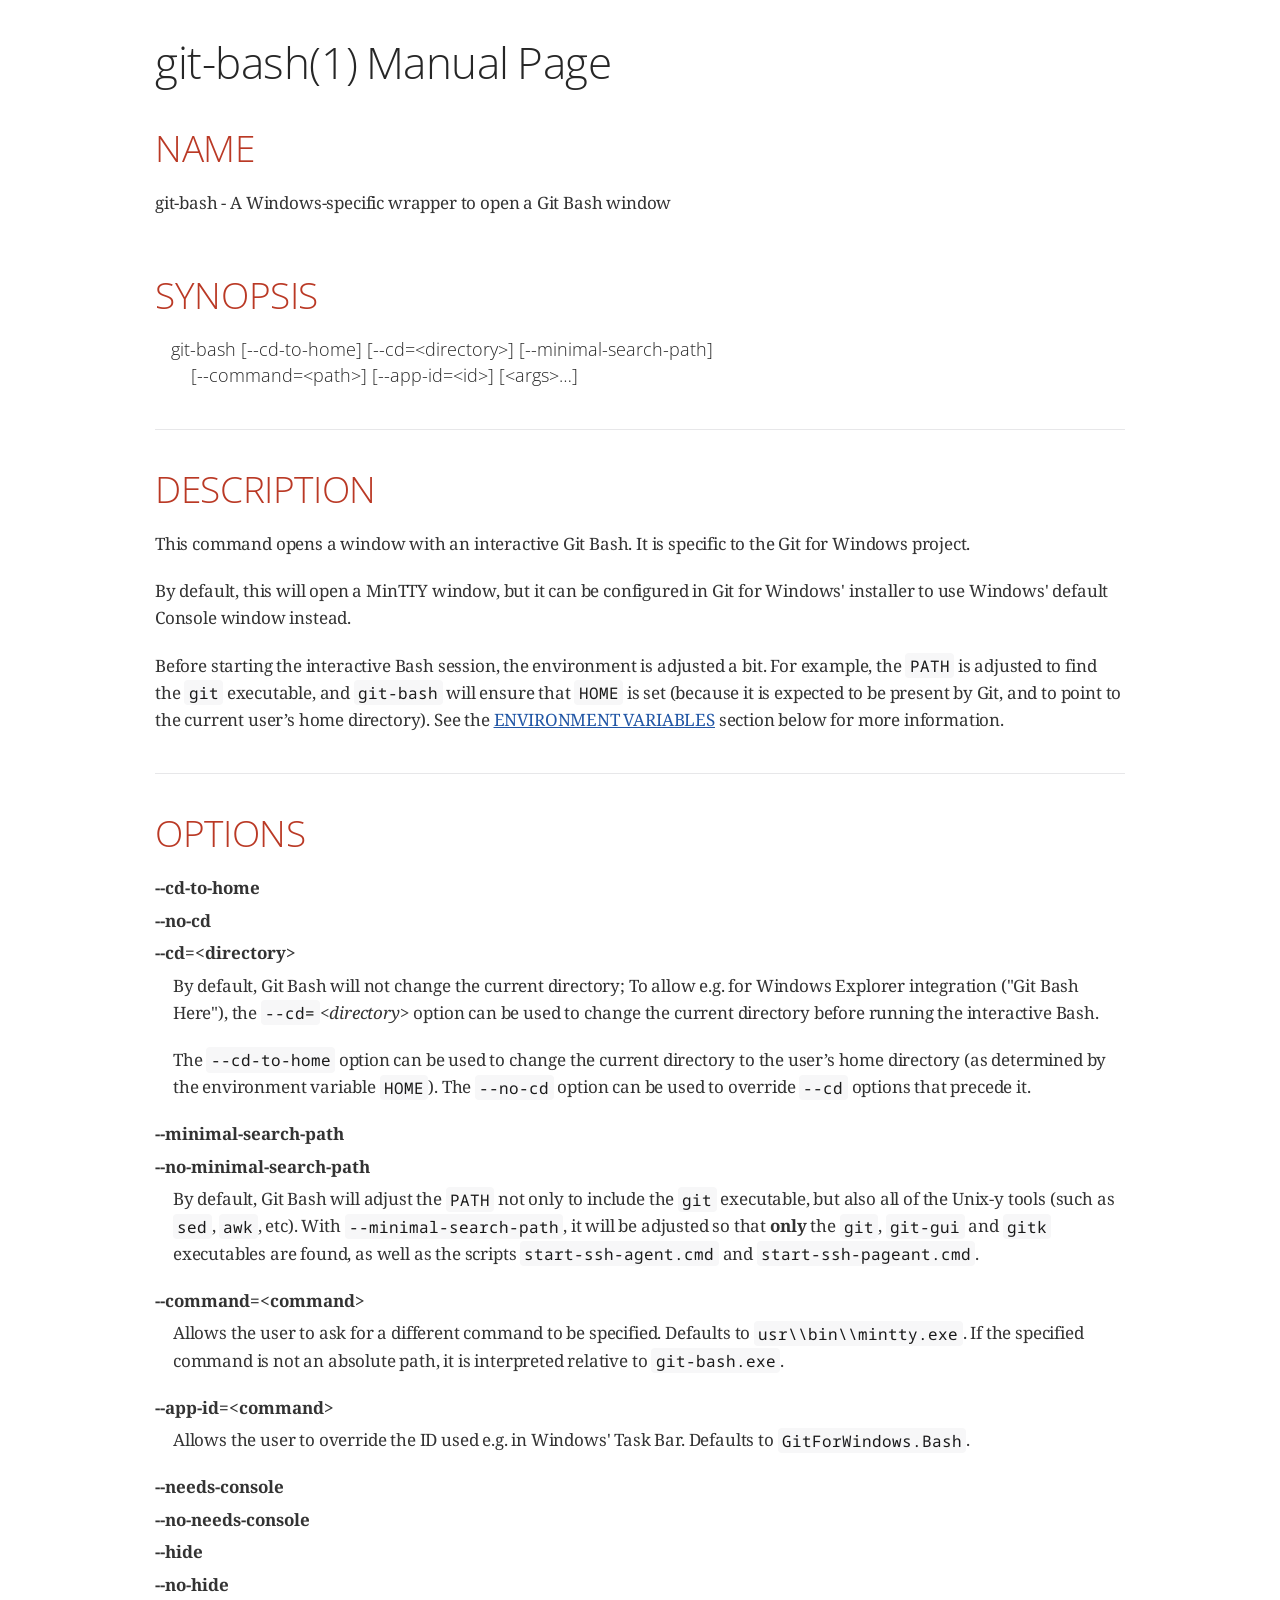
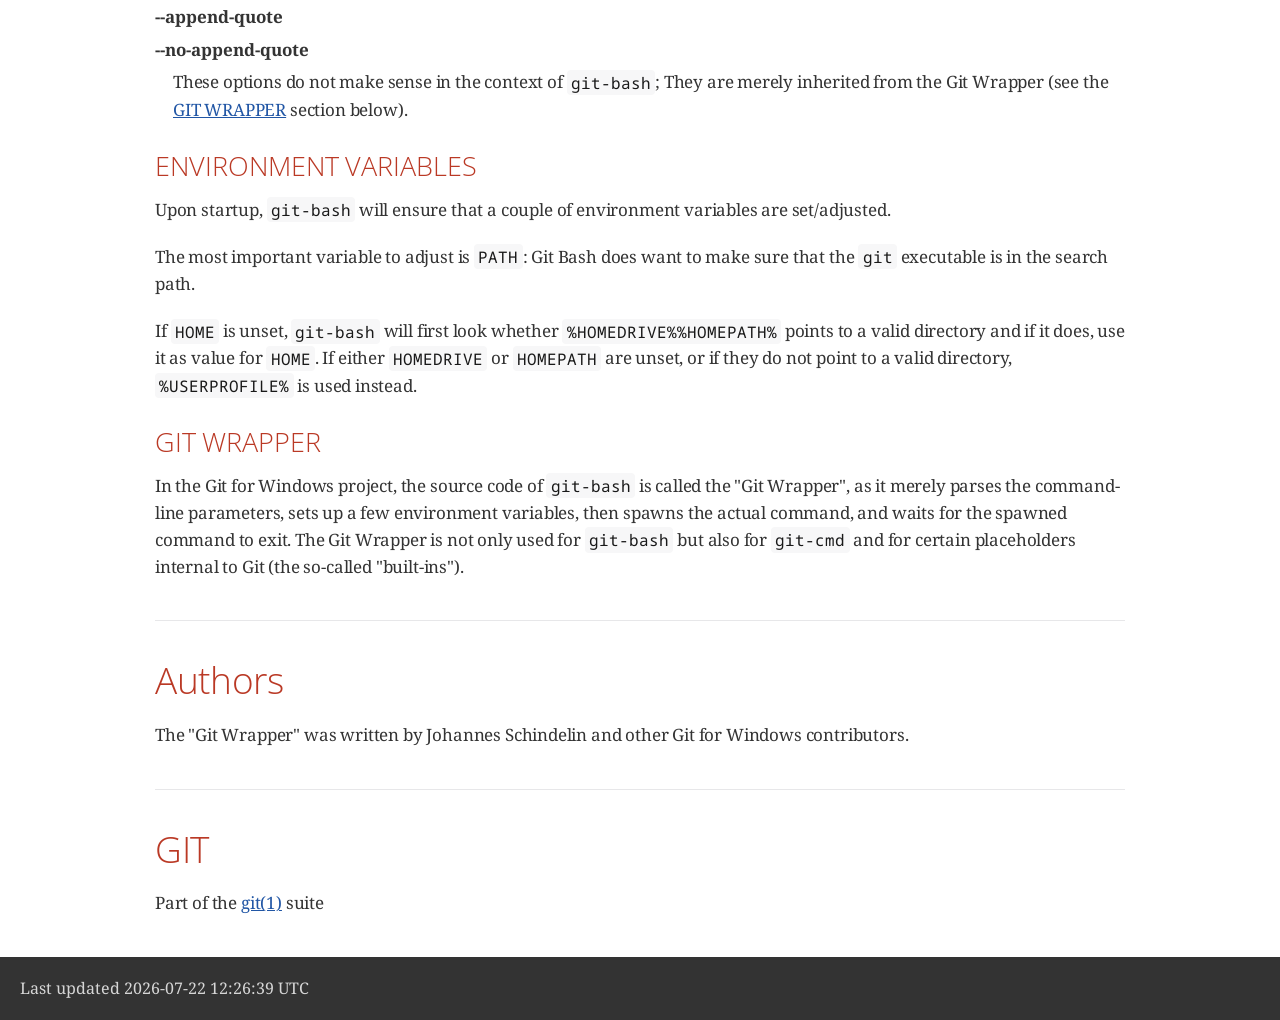
<file: git/mingw64/share/doc/git-doc/git-bash.html>
<!DOCTYPE html>
<html xmlns="http://www.w3.org/1999/xhtml" lang="en">
<head>
<meta charset="UTF-8"/>
<meta http-equiv="X-UA-Compatible" content="IE=edge"/>
<meta name="viewport" content="width=device-width, initial-scale=1.0"/>
<meta name="generator" content="Asciidoctor 2.0.23"/>
<title>git-bash(1)</title>
<link rel="stylesheet" href="https://fonts.googleapis.com/css?family=Open+Sans:300,300italic,400,400italic,600,600italic%7CNoto+Serif:400,400italic,700,700italic%7CDroid+Sans+Mono:400,700"/>
<style>
/*! Asciidoctor default stylesheet | MIT License | https://asciidoctor.org */
/* Uncomment the following line when using as a custom stylesheet */
/* @import "https://fonts.googleapis.com/css?family=Open+Sans:300,300italic,400,400italic,600,600italic%7CNoto+Serif:400,400italic,700,700italic%7CDroid+Sans+Mono:400,700"; */
html{font-family:sans-serif;-webkit-text-size-adjust:100%}
a{background:none}
a:focus{outline:thin dotted}
a:active,a:hover{outline:0}
h1{font-size:2em;margin:.67em 0}
b,strong{font-weight:bold}
abbr{font-size:.9em}
abbr[title]{cursor:help;border-bottom:1px dotted #dddddf;text-decoration:none}
dfn{font-style:italic}
hr{height:0}
mark{background:#ff0;color:#000}
code,kbd,pre,samp{font-family:monospace;font-size:1em}
pre{white-space:pre-wrap}
q{quotes:"\201C" "\201D" "\2018" "\2019"}
small{font-size:80%}
sub,sup{font-size:75%;line-height:0;position:relative;vertical-align:baseline}
sup{top:-.5em}
sub{bottom:-.25em}
img{border:0}
svg:not(:root){overflow:hidden}
figure{margin:0}
audio,video{display:inline-block}
audio:not([controls]){display:none;height:0}
fieldset{border:1px solid silver;margin:0 2px;padding:.35em .625em .75em}
legend{border:0;padding:0}
button,input,select,textarea{font-family:inherit;font-size:100%;margin:0}
button,input{line-height:normal}
button,select{text-transform:none}
button,html input[type=button],input[type=reset],input[type=submit]{-webkit-appearance:button;cursor:pointer}
button[disabled],html input[disabled]{cursor:default}
input[type=checkbox],input[type=radio]{padding:0}
button::-moz-focus-inner,input::-moz-focus-inner{border:0;padding:0}
textarea{overflow:auto;vertical-align:top}
table{border-collapse:collapse;border-spacing:0}
*,::before,::after{box-sizing:border-box}
html,body{font-size:100%}
body{background:#fff;color:rgba(0,0,0,.8);padding:0;margin:0;font-family:"Noto Serif","DejaVu Serif",serif;line-height:1;position:relative;cursor:auto;-moz-tab-size:4;-o-tab-size:4;tab-size:4;word-wrap:anywhere;-moz-osx-font-smoothing:grayscale;-webkit-font-smoothing:antialiased}
a:hover{cursor:pointer}
img,object,embed{max-width:100%;height:auto}
object,embed{height:100%}
img{-ms-interpolation-mode:bicubic}
.left{float:left!important}
.right{float:right!important}
.text-left{text-align:left!important}
.text-right{text-align:right!important}
.text-center{text-align:center!important}
.text-justify{text-align:justify!important}
.hide{display:none}
img,object,svg{display:inline-block;vertical-align:middle}
textarea{height:auto;min-height:50px}
select{width:100%}
.subheader,.admonitionblock td.content>.title,.audioblock>.title,.exampleblock>.title,.imageblock>.title,.listingblock>.title,.literalblock>.title,.stemblock>.title,.openblock>.title,.paragraph>.title,.quoteblock>.title,table.tableblock>.title,.verseblock>.title,.videoblock>.title,.dlist>.title,.olist>.title,.ulist>.title,.qlist>.title,.hdlist>.title{line-height:1.45;color:#7a2518;font-weight:400;margin-top:0;margin-bottom:.25em}
div,dl,dt,dd,ul,ol,li,h1,h2,h3,#toctitle,.sidebarblock>.content>.title,h4,h5,h6,pre,form,p,blockquote,th,td{margin:0;padding:0}
a{color:#2156a5;text-decoration:underline;line-height:inherit}
a:hover,a:focus{color:#1d4b8f}
a img{border:0}
p{line-height:1.6;margin-bottom:1.25em;text-rendering:optimizeLegibility}
p aside{font-size:.875em;line-height:1.35;font-style:italic}
h1,h2,h3,#toctitle,.sidebarblock>.content>.title,h4,h5,h6{font-family:"Open Sans","DejaVu Sans",sans-serif;font-weight:300;font-style:normal;color:#ba3925;text-rendering:optimizeLegibility;margin-top:1em;margin-bottom:.5em;line-height:1.0125em}
h1 small,h2 small,h3 small,#toctitle small,.sidebarblock>.content>.title small,h4 small,h5 small,h6 small{font-size:60%;color:#e99b8f;line-height:0}
h1{font-size:2.125em}
h2{font-size:1.6875em}
h3,#toctitle,.sidebarblock>.content>.title{font-size:1.375em}
h4,h5{font-size:1.125em}
h6{font-size:1em}
hr{border:solid #dddddf;border-width:1px 0 0;clear:both;margin:1.25em 0 1.1875em}
em,i{font-style:italic;line-height:inherit}
strong,b{font-weight:bold;line-height:inherit}
small{font-size:60%;line-height:inherit}
code{font-family:"Droid Sans Mono","DejaVu Sans Mono",monospace;font-weight:400;color:rgba(0,0,0,.9)}
ul,ol,dl{line-height:1.6;margin-bottom:1.25em;list-style-position:outside;font-family:inherit}
ul,ol{margin-left:1.5em}
ul li ul,ul li ol{margin-left:1.25em;margin-bottom:0}
ul.circle{list-style-type:circle}
ul.disc{list-style-type:disc}
ul.square{list-style-type:square}
ul.circle ul:not([class]),ul.disc ul:not([class]),ul.square ul:not([class]){list-style:inherit}
ol li ul,ol li ol{margin-left:1.25em;margin-bottom:0}
dl dt{margin-bottom:.3125em;font-weight:bold}
dl dd{margin-bottom:1.25em}
blockquote{margin:0 0 1.25em;padding:.5625em 1.25em 0 1.1875em;border-left:1px solid #ddd}
blockquote,blockquote p{line-height:1.6;color:rgba(0,0,0,.85)}
@media screen and (min-width:768px){h1,h2,h3,#toctitle,.sidebarblock>.content>.title,h4,h5,h6{line-height:1.2}
h1{font-size:2.75em}
h2{font-size:2.3125em}
h3,#toctitle,.sidebarblock>.content>.title{font-size:1.6875em}
h4{font-size:1.4375em}}
table{background:#fff;margin-bottom:1.25em;border:1px solid #dedede;word-wrap:normal}
table thead,table tfoot{background:#f7f8f7}
table thead tr th,table thead tr td,table tfoot tr th,table tfoot tr td{padding:.5em .625em .625em;font-size:inherit;color:rgba(0,0,0,.8);text-align:left}
table tr th,table tr td{padding:.5625em .625em;font-size:inherit;color:rgba(0,0,0,.8)}
table tr.even,table tr.alt{background:#f8f8f7}
table thead tr th,table tfoot tr th,table tbody tr td,table tr td,table tfoot tr td{line-height:1.6}
h1,h2,h3,#toctitle,.sidebarblock>.content>.title,h4,h5,h6{line-height:1.2;word-spacing:-.05em}
h1 strong,h2 strong,h3 strong,#toctitle strong,.sidebarblock>.content>.title strong,h4 strong,h5 strong,h6 strong{font-weight:400}
.center{margin-left:auto;margin-right:auto}
.stretch{width:100%}
.clearfix::before,.clearfix::after,.float-group::before,.float-group::after{content:" ";display:table}
.clearfix::after,.float-group::after{clear:both}
:not(pre).nobreak{word-wrap:normal}
:not(pre).nowrap{white-space:nowrap}
:not(pre).pre-wrap{white-space:pre-wrap}
:not(pre):not([class^=L])>code{font-size:.9375em;font-style:normal!important;letter-spacing:0;padding:.1em .5ex;word-spacing:-.15em;background:#f7f7f8;border-radius:4px;line-height:1.45;text-rendering:optimizeSpeed}
pre{color:rgba(0,0,0,.9);font-family:"Droid Sans Mono","DejaVu Sans Mono",monospace;line-height:1.45;text-rendering:optimizeSpeed}
pre code,pre pre{color:inherit;font-size:inherit;line-height:inherit}
pre>code{display:block}
pre.nowrap,pre.nowrap pre{white-space:pre;word-wrap:normal}
em em{font-style:normal}
strong strong{font-weight:400}
.keyseq{color:rgba(51,51,51,.8)}
kbd{font-family:"Droid Sans Mono","DejaVu Sans Mono",monospace;display:inline-block;color:rgba(0,0,0,.8);font-size:.65em;line-height:1.45;background:#f7f7f7;border:1px solid #ccc;border-radius:3px;box-shadow:0 1px 0 rgba(0,0,0,.2),inset 0 0 0 .1em #fff;margin:0 .15em;padding:.2em .5em;vertical-align:middle;position:relative;top:-.1em;white-space:nowrap}
.keyseq kbd:first-child{margin-left:0}
.keyseq kbd:last-child{margin-right:0}
.menuseq,.menuref{color:#000}
.menuseq b:not(.caret),.menuref{font-weight:inherit}
.menuseq{word-spacing:-.02em}
.menuseq b.caret{font-size:1.25em;line-height:.8}
.menuseq i.caret{font-weight:bold;text-align:center;width:.45em}
b.button::before,b.button::after{position:relative;top:-1px;font-weight:400}
b.button::before{content:"[";padding:0 3px 0 2px}
b.button::after{content:"]";padding:0 2px 0 3px}
p a>code:hover{color:rgba(0,0,0,.9)}
#header,#content,#footnotes,#footer{width:100%;margin:0 auto;max-width:62.5em;*zoom:1;position:relative;padding-left:.9375em;padding-right:.9375em}
#header::before,#header::after,#content::before,#content::after,#footnotes::before,#footnotes::after,#footer::before,#footer::after{content:" ";display:table}
#header::after,#content::after,#footnotes::after,#footer::after{clear:both}
#content{margin-top:1.25em}
#content::before{content:none}
#header>h1:first-child{color:rgba(0,0,0,.85);margin-top:2.25rem;margin-bottom:0}
#header>h1:first-child+#toc{margin-top:8px;border-top:1px solid #dddddf}
#header>h1:only-child{border-bottom:1px solid #dddddf;padding-bottom:8px}
#header .details{border-bottom:1px solid #dddddf;line-height:1.45;padding-top:.25em;padding-bottom:.25em;padding-left:.25em;color:rgba(0,0,0,.6);display:flex;flex-flow:row wrap}
#header .details span:first-child{margin-left:-.125em}
#header .details span.email a{color:rgba(0,0,0,.85)}
#header .details br{display:none}
#header .details br+span::before{content:"\00a0\2013\00a0"}
#header .details br+span.author::before{content:"\00a0\22c5\00a0";color:rgba(0,0,0,.85)}
#header .details br+span#revremark::before{content:"\00a0|\00a0"}
#header #revnumber{text-transform:capitalize}
#header #revnumber::after{content:"\00a0"}
#content>h1:first-child:not([class]){color:rgba(0,0,0,.85);border-bottom:1px solid #dddddf;padding-bottom:8px;margin-top:0;padding-top:1rem;margin-bottom:1.25rem}
#toc{border-bottom:1px solid #e7e7e9;padding-bottom:.5em}
#toc>ul{margin-left:.125em}
#toc ul.sectlevel0>li>a{font-style:italic}
#toc ul.sectlevel0 ul.sectlevel1{margin:.5em 0}
#toc ul{font-family:"Open Sans","DejaVu Sans",sans-serif;list-style-type:none}
#toc li{line-height:1.3334;margin-top:.3334em}
#toc a{text-decoration:none}
#toc a:active{text-decoration:underline}
#toctitle{color:#7a2518;font-size:1.2em}
@media screen and (min-width:768px){#toctitle{font-size:1.375em}
body.toc2{padding-left:15em;padding-right:0}
body.toc2 #header>h1:nth-last-child(2){border-bottom:1px solid #dddddf;padding-bottom:8px}
#toc.toc2{margin-top:0!important;background:#f8f8f7;position:fixed;width:15em;left:0;top:0;border-right:1px solid #e7e7e9;border-top-width:0!important;border-bottom-width:0!important;z-index:1000;padding:1.25em 1em;height:100%;overflow:auto}
#toc.toc2 #toctitle{margin-top:0;margin-bottom:.8rem;font-size:1.2em}
#toc.toc2>ul{font-size:.9em;margin-bottom:0}
#toc.toc2 ul ul{margin-left:0;padding-left:1em}
#toc.toc2 ul.sectlevel0 ul.sectlevel1{padding-left:0;margin-top:.5em;margin-bottom:.5em}
body.toc2.toc-right{padding-left:0;padding-right:15em}
body.toc2.toc-right #toc.toc2{border-right-width:0;border-left:1px solid #e7e7e9;left:auto;right:0}}
@media screen and (min-width:1280px){body.toc2{padding-left:20em;padding-right:0}
#toc.toc2{width:20em}
#toc.toc2 #toctitle{font-size:1.375em}
#toc.toc2>ul{font-size:.95em}
#toc.toc2 ul ul{padding-left:1.25em}
body.toc2.toc-right{padding-left:0;padding-right:20em}}
#content #toc{border:1px solid #e0e0dc;margin-bottom:1.25em;padding:1.25em;background:#f8f8f7;border-radius:4px}
#content #toc>:first-child{margin-top:0}
#content #toc>:last-child{margin-bottom:0}
#footer{max-width:none;background:rgba(0,0,0,.8);padding:1.25em}
#footer-text{color:hsla(0,0%,100%,.8);line-height:1.44}
#content{margin-bottom:.625em}
.sect1{padding-bottom:.625em}
@media screen and (min-width:768px){#content{margin-bottom:1.25em}
.sect1{padding-bottom:1.25em}}
.sect1:last-child{padding-bottom:0}
.sect1+.sect1{border-top:1px solid #e7e7e9}
#content h1>a.anchor,h2>a.anchor,h3>a.anchor,#toctitle>a.anchor,.sidebarblock>.content>.title>a.anchor,h4>a.anchor,h5>a.anchor,h6>a.anchor{position:absolute;z-index:1001;width:1.5ex;margin-left:-1.5ex;display:block;text-decoration:none!important;visibility:hidden;text-align:center;font-weight:400}
#content h1>a.anchor::before,h2>a.anchor::before,h3>a.anchor::before,#toctitle>a.anchor::before,.sidebarblock>.content>.title>a.anchor::before,h4>a.anchor::before,h5>a.anchor::before,h6>a.anchor::before{content:"\00A7";font-size:.85em;display:block;padding-top:.1em}
#content h1:hover>a.anchor,#content h1>a.anchor:hover,h2:hover>a.anchor,h2>a.anchor:hover,h3:hover>a.anchor,#toctitle:hover>a.anchor,.sidebarblock>.content>.title:hover>a.anchor,h3>a.anchor:hover,#toctitle>a.anchor:hover,.sidebarblock>.content>.title>a.anchor:hover,h4:hover>a.anchor,h4>a.anchor:hover,h5:hover>a.anchor,h5>a.anchor:hover,h6:hover>a.anchor,h6>a.anchor:hover{visibility:visible}
#content h1>a.link,h2>a.link,h3>a.link,#toctitle>a.link,.sidebarblock>.content>.title>a.link,h4>a.link,h5>a.link,h6>a.link{color:#ba3925;text-decoration:none}
#content h1>a.link:hover,h2>a.link:hover,h3>a.link:hover,#toctitle>a.link:hover,.sidebarblock>.content>.title>a.link:hover,h4>a.link:hover,h5>a.link:hover,h6>a.link:hover{color:#a53221}
details,.audioblock,.imageblock,.literalblock,.listingblock,.stemblock,.videoblock{margin-bottom:1.25em}
details{margin-left:1.25rem}
details>summary{cursor:pointer;display:block;position:relative;line-height:1.6;margin-bottom:.625rem;outline:none;-webkit-tap-highlight-color:transparent}
details>summary::-webkit-details-marker{display:none}
details>summary::before{content:"";border:solid transparent;border-left:solid;border-width:.3em 0 .3em .5em;position:absolute;top:.5em;left:-1.25rem;transform:translateX(15%)}
details[open]>summary::before{border:solid transparent;border-top:solid;border-width:.5em .3em 0;transform:translateY(15%)}
details>summary::after{content:"";width:1.25rem;height:1em;position:absolute;top:.3em;left:-1.25rem}
.admonitionblock td.content>.title,.audioblock>.title,.exampleblock>.title,.imageblock>.title,.listingblock>.title,.literalblock>.title,.stemblock>.title,.openblock>.title,.paragraph>.title,.quoteblock>.title,table.tableblock>.title,.verseblock>.title,.videoblock>.title,.dlist>.title,.olist>.title,.ulist>.title,.qlist>.title,.hdlist>.title{text-rendering:optimizeLegibility;text-align:left;font-family:"Noto Serif","DejaVu Serif",serif;font-size:1rem;font-style:italic}
table.tableblock.fit-content>caption.title{white-space:nowrap;width:0}
.paragraph.lead>p,#preamble>.sectionbody>[class=paragraph]:first-of-type p{font-size:1.21875em;line-height:1.6;color:rgba(0,0,0,.85)}
.admonitionblock>table{border-collapse:separate;border:0;background:none;width:100%}
.admonitionblock>table td.icon{text-align:center;width:80px}
.admonitionblock>table td.icon img{max-width:none}
.admonitionblock>table td.icon .title{font-weight:bold;font-family:"Open Sans","DejaVu Sans",sans-serif;text-transform:uppercase}
.admonitionblock>table td.content{padding-left:1.125em;padding-right:1.25em;border-left:1px solid #dddddf;color:rgba(0,0,0,.6);word-wrap:anywhere}
.admonitionblock>table td.content>:last-child>:last-child{margin-bottom:0}
.exampleblock>.content{border:1px solid #e6e6e6;margin-bottom:1.25em;padding:1.25em;background:#fff;border-radius:4px}
.sidebarblock{border:1px solid #dbdbd6;margin-bottom:1.25em;padding:1.25em;background:#f3f3f2;border-radius:4px}
.sidebarblock>.content>.title{color:#7a2518;margin-top:0;text-align:center}
.exampleblock>.content>:first-child,.sidebarblock>.content>:first-child{margin-top:0}
.exampleblock>.content>:last-child,.exampleblock>.content>:last-child>:last-child,.exampleblock>.content .olist>ol>li:last-child>:last-child,.exampleblock>.content .ulist>ul>li:last-child>:last-child,.exampleblock>.content .qlist>ol>li:last-child>:last-child,.sidebarblock>.content>:last-child,.sidebarblock>.content>:last-child>:last-child,.sidebarblock>.content .olist>ol>li:last-child>:last-child,.sidebarblock>.content .ulist>ul>li:last-child>:last-child,.sidebarblock>.content .qlist>ol>li:last-child>:last-child{margin-bottom:0}
.literalblock pre,.listingblock>.content>pre{border-radius:4px;overflow-x:auto;padding:1em;font-size:.8125em}
@media screen and (min-width:768px){.literalblock pre,.listingblock>.content>pre{font-size:.90625em}}
@media screen and (min-width:1280px){.literalblock pre,.listingblock>.content>pre{font-size:1em}}
.literalblock pre,.listingblock>.content>pre:not(.highlight),.listingblock>.content>pre[class=highlight],.listingblock>.content>pre[class^="highlight "]{background:#f7f7f8}
.literalblock.output pre{color:#f7f7f8;background:rgba(0,0,0,.9)}
.listingblock>.content{position:relative}
.listingblock code[data-lang]::before{display:none;content:attr(data-lang);position:absolute;font-size:.75em;top:.425rem;right:.5rem;line-height:1;text-transform:uppercase;color:inherit;opacity:.5}
.listingblock:hover code[data-lang]::before{display:block}
.listingblock.terminal pre .command::before{content:attr(data-prompt);padding-right:.5em;color:inherit;opacity:.5}
.listingblock.terminal pre .command:not([data-prompt])::before{content:"$"}
.listingblock pre.highlightjs{padding:0}
.listingblock pre.highlightjs>code{padding:1em;border-radius:4px}
.listingblock pre.prettyprint{border-width:0}
.prettyprint{background:#f7f7f8}
pre.prettyprint .linenums{line-height:1.45;margin-left:2em}
pre.prettyprint li{background:none;list-style-type:inherit;padding-left:0}
pre.prettyprint li code[data-lang]::before{opacity:1}
pre.prettyprint li:not(:first-child) code[data-lang]::before{display:none}
table.linenotable{border-collapse:separate;border:0;margin-bottom:0;background:none}
table.linenotable td[class]{color:inherit;vertical-align:top;padding:0;line-height:inherit;white-space:normal}
table.linenotable td.code{padding-left:.75em}
table.linenotable td.linenos,pre.pygments .linenos{border-right:1px solid;opacity:.35;padding-right:.5em;-webkit-user-select:none;-moz-user-select:none;-ms-user-select:none;user-select:none}
pre.pygments span.linenos{display:inline-block;margin-right:.75em}
.quoteblock{margin:0 1em 1.25em 1.5em;display:table}
.quoteblock:not(.excerpt)>.title{margin-left:-1.5em;margin-bottom:.75em}
.quoteblock blockquote,.quoteblock p{color:rgba(0,0,0,.85);font-size:1.15rem;line-height:1.75;word-spacing:.1em;letter-spacing:0;font-style:italic;text-align:justify}
.quoteblock blockquote{margin:0;padding:0;border:0}
.quoteblock blockquote::before{content:"\201c";float:left;font-size:2.75em;font-weight:bold;line-height:.6em;margin-left:-.6em;color:#7a2518;text-shadow:0 1px 2px rgba(0,0,0,.1)}
.quoteblock blockquote>.paragraph:last-child p{margin-bottom:0}
.quoteblock .attribution{margin-top:.75em;margin-right:.5ex;text-align:right}
.verseblock{margin:0 1em 1.25em}
.verseblock pre{font-family:"Open Sans","DejaVu Sans",sans-serif;font-size:1.15rem;color:rgba(0,0,0,.85);font-weight:300;text-rendering:optimizeLegibility}
.verseblock pre strong{font-weight:400}
.verseblock .attribution{margin-top:1.25rem;margin-left:.5ex}
.quoteblock .attribution,.verseblock .attribution{font-size:.9375em;line-height:1.45;font-style:italic}
.quoteblock .attribution br,.verseblock .attribution br{display:none}
.quoteblock .attribution cite,.verseblock .attribution cite{display:block;letter-spacing:-.025em;color:rgba(0,0,0,.6)}
.quoteblock.abstract blockquote::before,.quoteblock.excerpt blockquote::before,.quoteblock .quoteblock blockquote::before{display:none}
.quoteblock.abstract blockquote,.quoteblock.abstract p,.quoteblock.excerpt blockquote,.quoteblock.excerpt p,.quoteblock .quoteblock blockquote,.quoteblock .quoteblock p{line-height:1.6;word-spacing:0}
.quoteblock.abstract{margin:0 1em 1.25em;display:block}
.quoteblock.abstract>.title{margin:0 0 .375em;font-size:1.15em;text-align:center}
.quoteblock.excerpt>blockquote,.quoteblock .quoteblock{padding:0 0 .25em 1em;border-left:.25em solid #dddddf}
.quoteblock.excerpt,.quoteblock .quoteblock{margin-left:0}
.quoteblock.excerpt blockquote,.quoteblock.excerpt p,.quoteblock .quoteblock blockquote,.quoteblock .quoteblock p{color:inherit;font-size:1.0625rem}
.quoteblock.excerpt .attribution,.quoteblock .quoteblock .attribution{color:inherit;font-size:.85rem;text-align:left;margin-right:0}
p.tableblock:last-child{margin-bottom:0}
td.tableblock>.content{margin-bottom:1.25em;word-wrap:anywhere}
td.tableblock>.content>:last-child{margin-bottom:-1.25em}
table.tableblock,th.tableblock,td.tableblock{border:0 solid #dedede}
table.grid-all>*>tr>*{border-width:1px}
table.grid-cols>*>tr>*{border-width:0 1px}
table.grid-rows>*>tr>*{border-width:1px 0}
table.frame-all{border-width:1px}
table.frame-ends{border-width:1px 0}
table.frame-sides{border-width:0 1px}
table.frame-none>colgroup+*>:first-child>*,table.frame-sides>colgroup+*>:first-child>*{border-top-width:0}
table.frame-none>:last-child>:last-child>*,table.frame-sides>:last-child>:last-child>*{border-bottom-width:0}
table.frame-none>*>tr>:first-child,table.frame-ends>*>tr>:first-child{border-left-width:0}
table.frame-none>*>tr>:last-child,table.frame-ends>*>tr>:last-child{border-right-width:0}
table.stripes-all>*>tr,table.stripes-odd>*>tr:nth-of-type(odd),table.stripes-even>*>tr:nth-of-type(even),table.stripes-hover>*>tr:hover{background:#f8f8f7}
th.halign-left,td.halign-left{text-align:left}
th.halign-right,td.halign-right{text-align:right}
th.halign-center,td.halign-center{text-align:center}
th.valign-top,td.valign-top{vertical-align:top}
th.valign-bottom,td.valign-bottom{vertical-align:bottom}
th.valign-middle,td.valign-middle{vertical-align:middle}
table thead th,table tfoot th{font-weight:bold}
tbody tr th{background:#f7f8f7}
tbody tr th,tbody tr th p,tfoot tr th,tfoot tr th p{color:rgba(0,0,0,.8);font-weight:bold}
p.tableblock>code:only-child{background:none;padding:0}
p.tableblock{font-size:1em}
ol{margin-left:1.75em}
ul li ol{margin-left:1.5em}
dl dd{margin-left:1.125em}
dl dd:last-child,dl dd:last-child>:last-child{margin-bottom:0}
li p,ul dd,ol dd,.olist .olist,.ulist .ulist,.ulist .olist,.olist .ulist{margin-bottom:.625em}
ul.checklist,ul.none,ol.none,ul.no-bullet,ol.no-bullet,ol.unnumbered,ul.unstyled,ol.unstyled{list-style-type:none}
ul.no-bullet,ol.no-bullet,ol.unnumbered{margin-left:.625em}
ul.unstyled,ol.unstyled{margin-left:0}
li>p:empty:only-child::before{content:"";display:inline-block}
ul.checklist>li>p:first-child{margin-left:-1em}
ul.checklist>li>p:first-child>.fa-square-o:first-child,ul.checklist>li>p:first-child>.fa-check-square-o:first-child{width:1.25em;font-size:.8em;position:relative;bottom:.125em}
ul.checklist>li>p:first-child>input[type=checkbox]:first-child{margin-right:.25em}
ul.inline{display:flex;flex-flow:row wrap;list-style:none;margin:0 0 .625em -1.25em}
ul.inline>li{margin-left:1.25em}
.unstyled dl dt{font-weight:400;font-style:normal}
ol.arabic{list-style-type:decimal}
ol.decimal{list-style-type:decimal-leading-zero}
ol.loweralpha{list-style-type:lower-alpha}
ol.upperalpha{list-style-type:upper-alpha}
ol.lowerroman{list-style-type:lower-roman}
ol.upperroman{list-style-type:upper-roman}
ol.lowergreek{list-style-type:lower-greek}
.hdlist>table,.colist>table{border:0;background:none}
.hdlist>table>tbody>tr,.colist>table>tbody>tr{background:none}
td.hdlist1,td.hdlist2{vertical-align:top;padding:0 .625em}
td.hdlist1{font-weight:bold;padding-bottom:1.25em}
td.hdlist2{word-wrap:anywhere}
.literalblock+.colist,.listingblock+.colist{margin-top:-.5em}
.colist td:not([class]):first-child{padding:.4em .75em 0;line-height:1;vertical-align:top}
.colist td:not([class]):first-child img{max-width:none}
.colist td:not([class]):last-child{padding:.25em 0}
.thumb,.th{line-height:0;display:inline-block;border:4px solid #fff;box-shadow:0 0 0 1px #ddd}
.imageblock.left{margin:.25em .625em 1.25em 0}
.imageblock.right{margin:.25em 0 1.25em .625em}
.imageblock>.title{margin-bottom:0}
.imageblock.thumb,.imageblock.th{border-width:6px}
.imageblock.thumb>.title,.imageblock.th>.title{padding:0 .125em}
.image.left,.image.right{margin-top:.25em;margin-bottom:.25em;display:inline-block;line-height:0}
.image.left{margin-right:.625em}
.image.right{margin-left:.625em}
a.image{text-decoration:none;display:inline-block}
a.image object{pointer-events:none}
sup.footnote,sup.footnoteref{font-size:.875em;position:static;vertical-align:super}
sup.footnote a,sup.footnoteref a{text-decoration:none}
sup.footnote a:active,sup.footnoteref a:active,#footnotes .footnote a:first-of-type:active{text-decoration:underline}
#footnotes{padding-top:.75em;padding-bottom:.75em;margin-bottom:.625em}
#footnotes hr{width:20%;min-width:6.25em;margin:-.25em 0 .75em;border-width:1px 0 0}
#footnotes .footnote{padding:0 .375em 0 .225em;line-height:1.3334;font-size:.875em;margin-left:1.2em;margin-bottom:.2em}
#footnotes .footnote a:first-of-type{font-weight:bold;text-decoration:none;margin-left:-1.05em}
#footnotes .footnote:last-of-type{margin-bottom:0}
#content #footnotes{margin-top:-.625em;margin-bottom:0;padding:.75em 0}
div.unbreakable{page-break-inside:avoid}
.big{font-size:larger}
.small{font-size:smaller}
.underline{text-decoration:underline}
.overline{text-decoration:overline}
.line-through{text-decoration:line-through}
.aqua{color:#00bfbf}
.aqua-background{background:#00fafa}
.black{color:#000}
.black-background{background:#000}
.blue{color:#0000bf}
.blue-background{background:#0000fa}
.fuchsia{color:#bf00bf}
.fuchsia-background{background:#fa00fa}
.gray{color:#606060}
.gray-background{background:#7d7d7d}
.green{color:#006000}
.green-background{background:#007d00}
.lime{color:#00bf00}
.lime-background{background:#00fa00}
.maroon{color:#600000}
.maroon-background{background:#7d0000}
.navy{color:#000060}
.navy-background{background:#00007d}
.olive{color:#606000}
.olive-background{background:#7d7d00}
.purple{color:#600060}
.purple-background{background:#7d007d}
.red{color:#bf0000}
.red-background{background:#fa0000}
.silver{color:#909090}
.silver-background{background:#bcbcbc}
.teal{color:#006060}
.teal-background{background:#007d7d}
.white{color:#bfbfbf}
.white-background{background:#fafafa}
.yellow{color:#bfbf00}
.yellow-background{background:#fafa00}
span.icon>.fa{cursor:default}
a span.icon>.fa{cursor:inherit}
.admonitionblock td.icon [class^="fa icon-"]{font-size:2.5em;text-shadow:1px 1px 2px rgba(0,0,0,.5);cursor:default}
.admonitionblock td.icon .icon-note::before{content:"\f05a";color:#19407c}
.admonitionblock td.icon .icon-tip::before{content:"\f0eb";text-shadow:1px 1px 2px rgba(155,155,0,.8);color:#111}
.admonitionblock td.icon .icon-warning::before{content:"\f071";color:#bf6900}
.admonitionblock td.icon .icon-caution::before{content:"\f06d";color:#bf3400}
.admonitionblock td.icon .icon-important::before{content:"\f06a";color:#bf0000}
.conum[data-value]{display:inline-block;color:#fff!important;background:rgba(0,0,0,.8);border-radius:50%;text-align:center;font-size:.75em;width:1.67em;height:1.67em;line-height:1.67em;font-family:"Open Sans","DejaVu Sans",sans-serif;font-style:normal;font-weight:bold}
.conum[data-value] *{color:#fff!important}
.conum[data-value]+b{display:none}
.conum[data-value]::after{content:attr(data-value)}
pre .conum[data-value]{position:relative;top:-.125em}
b.conum *{color:inherit!important}
.conum:not([data-value]):empty{display:none}
dt,th.tableblock,td.content,div.footnote{text-rendering:optimizeLegibility}
h1,h2,p,td.content,span.alt,summary{letter-spacing:-.01em}
p strong,td.content strong,div.footnote strong{letter-spacing:-.005em}
p,blockquote,dt,td.content,td.hdlist1,span.alt,summary{font-size:1.0625rem}
p{margin-bottom:1.25rem}
.sidebarblock p,.sidebarblock dt,.sidebarblock td.content,p.tableblock{font-size:1em}
.exampleblock>.content{background:#fffef7;border-color:#e0e0dc;box-shadow:0 1px 4px #e0e0dc}
.print-only{display:none!important}
@page{margin:1.25cm .75cm}
@media print{*{box-shadow:none!important;text-shadow:none!important}
html{font-size:80%}
a{color:inherit!important;text-decoration:underline!important}
a.bare,a[href^="#"],a[href^="mailto:"]{text-decoration:none!important}
a[href^="http:"]:not(.bare)::after,a[href^="https:"]:not(.bare)::after{content:"(" attr(href) ")";display:inline-block;font-size:.875em;padding-left:.25em}
abbr[title]{border-bottom:1px dotted}
abbr[title]::after{content:" (" attr(title) ")"}
pre,blockquote,tr,img,object,svg{page-break-inside:avoid}
thead{display:table-header-group}
svg{max-width:100%}
p,blockquote,dt,td.content{font-size:1em;orphans:3;widows:3}
h2,h3,#toctitle,.sidebarblock>.content>.title{page-break-after:avoid}
#header,#content,#footnotes,#footer{max-width:none}
#toc,.sidebarblock,.exampleblock>.content{background:none!important}
#toc{border-bottom:1px solid #dddddf!important;padding-bottom:0!important}
body.book #header{text-align:center}
body.book #header>h1:first-child{border:0!important;margin:2.5em 0 1em}
body.book #header .details{border:0!important;display:block;padding:0!important}
body.book #header .details span:first-child{margin-left:0!important}
body.book #header .details br{display:block}
body.book #header .details br+span::before{content:none!important}
body.book #toc{border:0!important;text-align:left!important;padding:0!important;margin:0!important}
body.book #toc,body.book #preamble,body.book h1.sect0,body.book .sect1>h2{page-break-before:always}
.listingblock code[data-lang]::before{display:block}
#footer{padding:0 .9375em}
.hide-on-print{display:none!important}
.print-only{display:block!important}
.hide-for-print{display:none!important}
.show-for-print{display:inherit!important}}
@media amzn-kf8,print{#header>h1:first-child{margin-top:1.25rem}
.sect1{padding:0!important}
.sect1+.sect1{border:0}
#footer{background:none}
#footer-text{color:rgba(0,0,0,.6);font-size:.9em}}
@media amzn-kf8{#header,#content,#footnotes,#footer{padding:0}}
</style>
<style>
pre>code {
   display: inline;
}
</style>
</head>
<body class="manpage">
<div id="header">
<h1>git-bash(1) Manual Page</h1>
<h2 id="_name">NAME</h2>
<div class="sectionbody">
<p>git-bash - A Windows-specific wrapper to open a Git Bash window</p>
</div>
</div>
<div id="content">
<div class="sect1">
<h2 id="_synopsis">SYNOPSIS</h2>
<div class="sectionbody">
<div class="verseblock">
<pre class="content">git-bash [--cd-to-home] [--cd=&lt;directory&gt;] [--minimal-search-path]
    [--command=&lt;path&gt;] [--app-id=&lt;id&gt;] [&lt;args&gt;&#8230;&#8203;]</pre>
</div>
</div>
</div>
<div class="sect1">
<h2 id="_description">DESCRIPTION</h2>
<div class="sectionbody">
<div class="paragraph">
<p>This command opens a window with an interactive Git Bash. It is specific to the
Git for Windows project.</p>
</div>
<div class="paragraph">
<p>By default, this will open a MinTTY window, but it can be configured in Git for
Windows' installer to use Windows' default Console window instead.</p>
</div>
<div class="paragraph">
<p>Before starting the interactive Bash session, the environment is adjusted a
bit. For example, the <code>PATH</code> is adjusted to find the <code>git</code> executable, and
<code>git-bash</code> will ensure that <code>HOME</code> is set (because it is expected to be present
by Git, and to point to the current user&#8217;s home directory). See the
<a href="#ENVIRONMENT-VARIABLES">ENVIRONMENT VARIABLES</a> section below for more information.</p>
</div>
</div>
</div>
<div class="sect1">
<h2 id="_options">OPTIONS</h2>
<div class="sectionbody">
<div class="dlist">
<dl>
<dt class="hdlist1">--cd-to-home</dt>
<dt class="hdlist1">--no-cd</dt>
<dt class="hdlist1">--cd=&lt;directory&gt;</dt>
<dd>
<p>By default, Git Bash will not change the current directory; To allow
e.g. for Windows Explorer integration ("Git Bash Here"), the
<code>--cd=</code><em>&lt;directory&gt;</em> option can be used to change the current directory
before running the interactive Bash.</p>
<div class="paragraph">
<p>The <code>--cd-to-home</code> option can be used to change the current directory to the
user&#8217;s home directory (as determined by the environment variable <code>HOME</code>). The
<code>--no-cd</code> option can be used to override <code>--cd</code> options that precede it.</p>
</div>
</dd>
<dt class="hdlist1">--minimal-search-path</dt>
<dt class="hdlist1">--no-minimal-search-path</dt>
<dd>
<p>By default, Git Bash will adjust the <code>PATH</code> not only to include the
<code>git</code> executable, but also all of the Unix-y tools (such as <code>sed</code>,
<code>awk</code>, etc). With <code>--minimal-search-path</code>, it will be adjusted so that
<strong>only</strong> the <code>git</code>, <code>git-gui</code> and <code>gitk</code> executables are found, as well
as the scripts <code>start-ssh-agent.cmd</code> and <code>start-ssh-pageant.cmd</code>.</p>
</dd>
<dt class="hdlist1">--command=&lt;command&gt;</dt>
<dd>
<p>Allows the user to ask for a different command to be specified.
Defaults to <code>usr\\bin\\mintty.exe</code>. If the specified command is not an
absolute path, it is interpreted relative to <code>git-bash.exe</code>.</p>
</dd>
<dt class="hdlist1">--app-id=&lt;command&gt;</dt>
<dd>
<p>Allows the user to override the ID used e.g. in Windows' Task Bar.
Defaults to <code>GitForWindows.Bash</code>.</p>
</dd>
<dt class="hdlist1">--needs-console</dt>
<dt class="hdlist1">--no-needs-console</dt>
<dt class="hdlist1">--hide</dt>
<dt class="hdlist1">--no-hide</dt>
<dt class="hdlist1">--append-quote</dt>
<dt class="hdlist1">--no-append-quote</dt>
<dd>
<p>These options do not make sense in the context of <code>git-bash</code>; They are
merely inherited from the Git Wrapper (see the <a href="#GIT-WRAPPER">GIT WRAPPER</a> section
below).</p>
</dd>
</dl>
</div>
<div class="sect2">
<h3 id="ENVIRONMENT-VARIABLES">ENVIRONMENT VARIABLES</h3>
<div class="paragraph">
<p>Upon startup, <code>git-bash</code> will ensure that a couple of environment variables are
set/adjusted.</p>
</div>
<div class="paragraph">
<p>The most important variable to adjust is <code>PATH</code>: Git Bash does want to make
sure that the <code>git</code> executable is in the search path.</p>
</div>
<div class="paragraph">
<p>If <code>HOME</code> is unset, <code>git-bash</code> will first look whether <code>%HOMEDRIVE%%HOMEPATH%</code>
points to a valid directory and if it does, use it as value for <code>HOME</code>. If
either <code>HOMEDRIVE</code> or <code>HOMEPATH</code> are unset, or if they do not point to a valid
directory, <code>%USERPROFILE%</code> is used instead.</p>
</div>
</div>
<div class="sect2">
<h3 id="GIT-WRAPPER">GIT WRAPPER</h3>
<div class="paragraph">
<p>In the Git for Windows project, the source code of <code>git-bash</code> is called the
"Git Wrapper", as it merely parses the command-line parameters, sets up a few
environment variables, then spawns the actual command, and waits for the
spawned command to exit. The Git Wrapper is not only used for <code>git-bash</code> but
also for <code>git-cmd</code> and for certain placeholders internal to Git (the so-called
"built-ins").</p>
</div>
</div>
</div>
</div>
<div class="sect1">
<h2 id="_authors">Authors</h2>
<div class="sectionbody">
<div class="paragraph">
<p>The "Git Wrapper" was written by Johannes Schindelin and other Git for Windows
contributors.</p>
</div>
</div>
</div>
<div class="sect1">
<h2 id="_git">GIT</h2>
<div class="sectionbody">
<div class="paragraph">
<p>Part of the <a href="git.html">git(1)</a> suite</p>
</div>
</div>
</div>
</div>
<div id="footer">
<div id="footer-text">
Last updated 2026-07-22 12:26:39 UTC
</div>
</div>
</body>
</html>
</file>
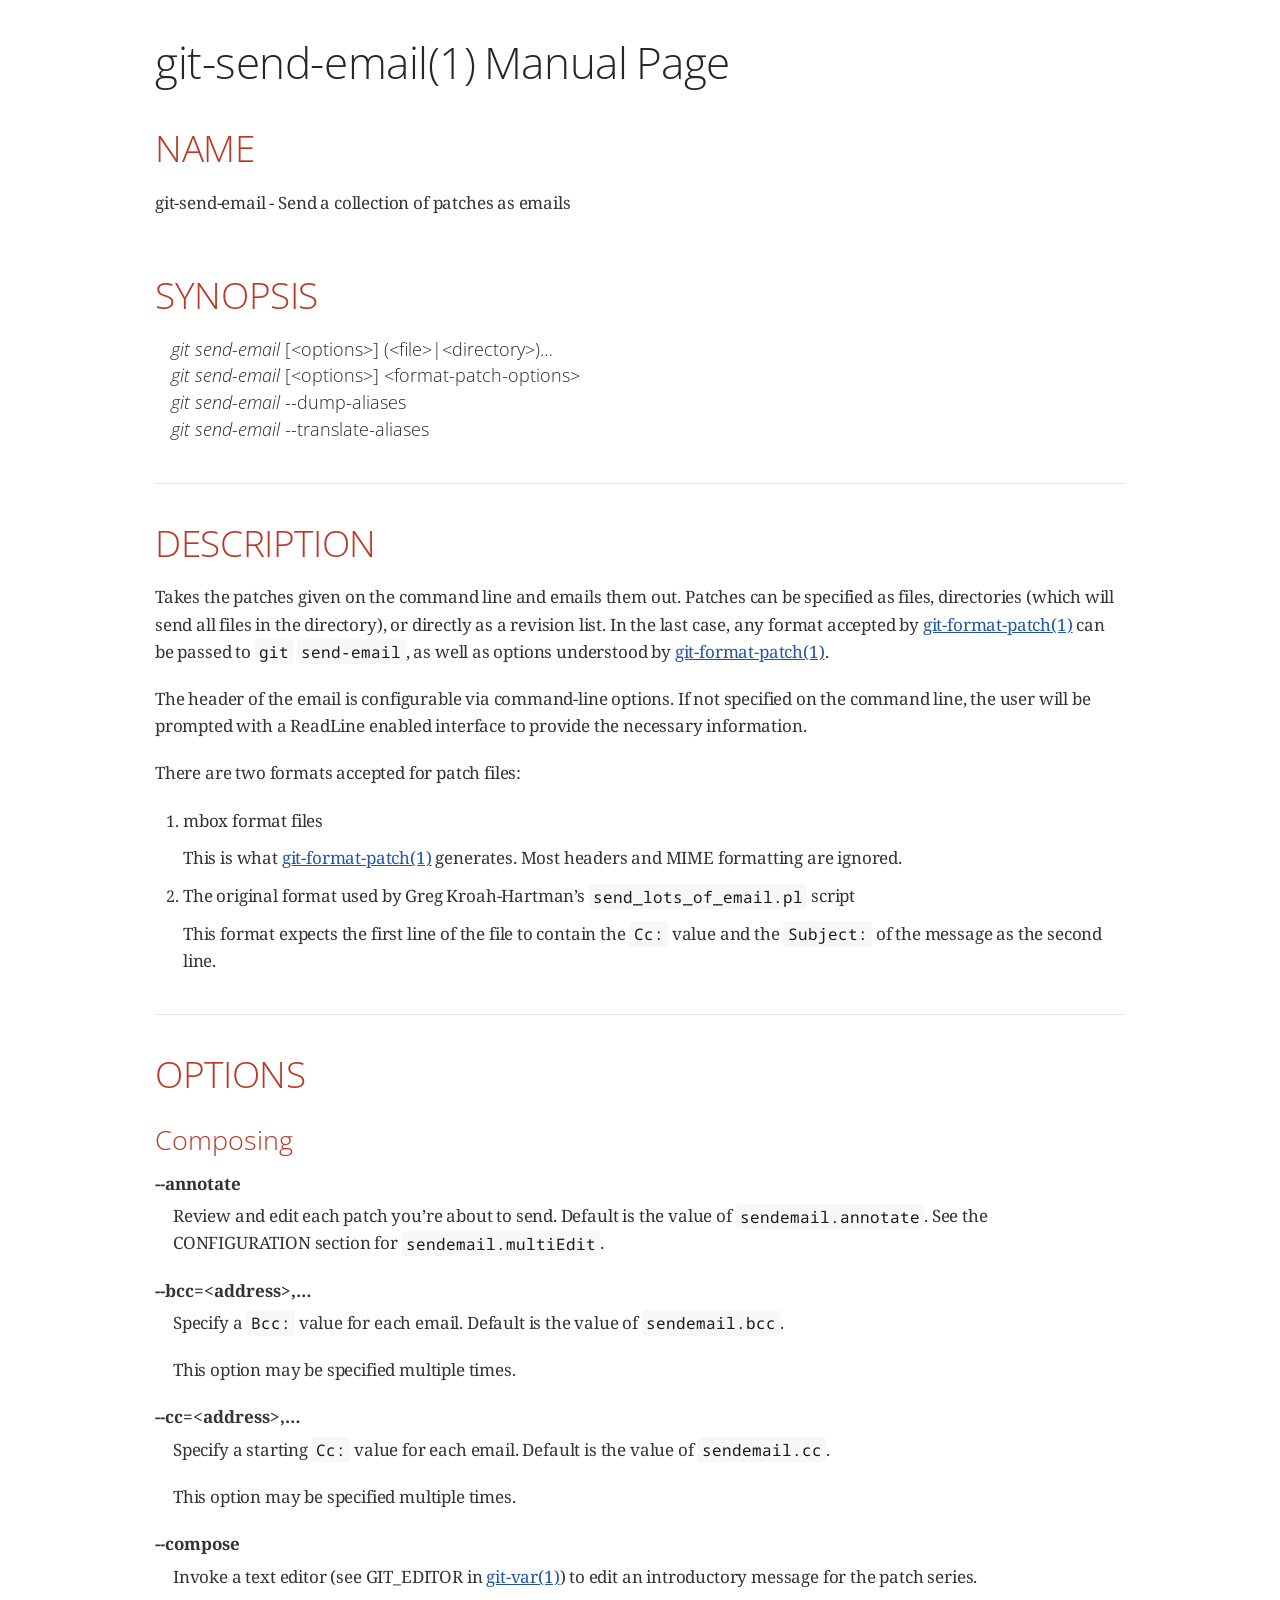
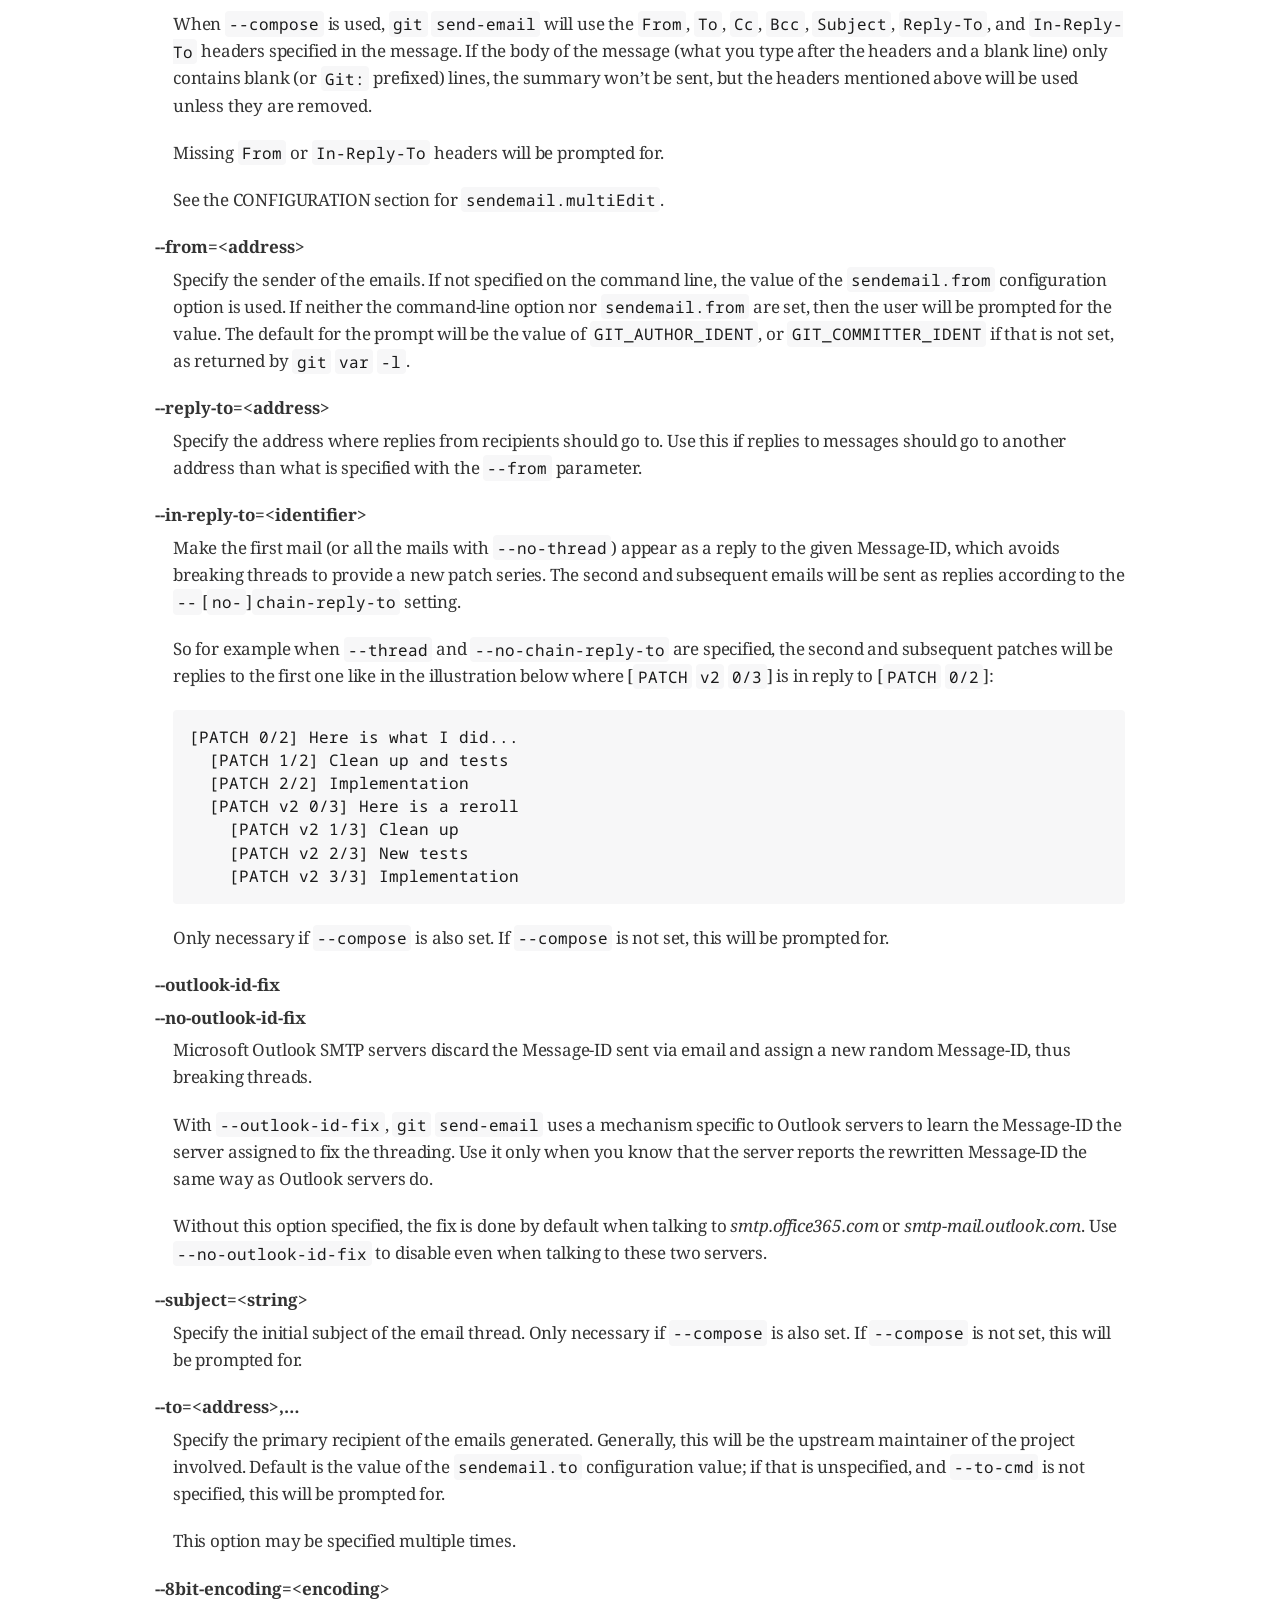
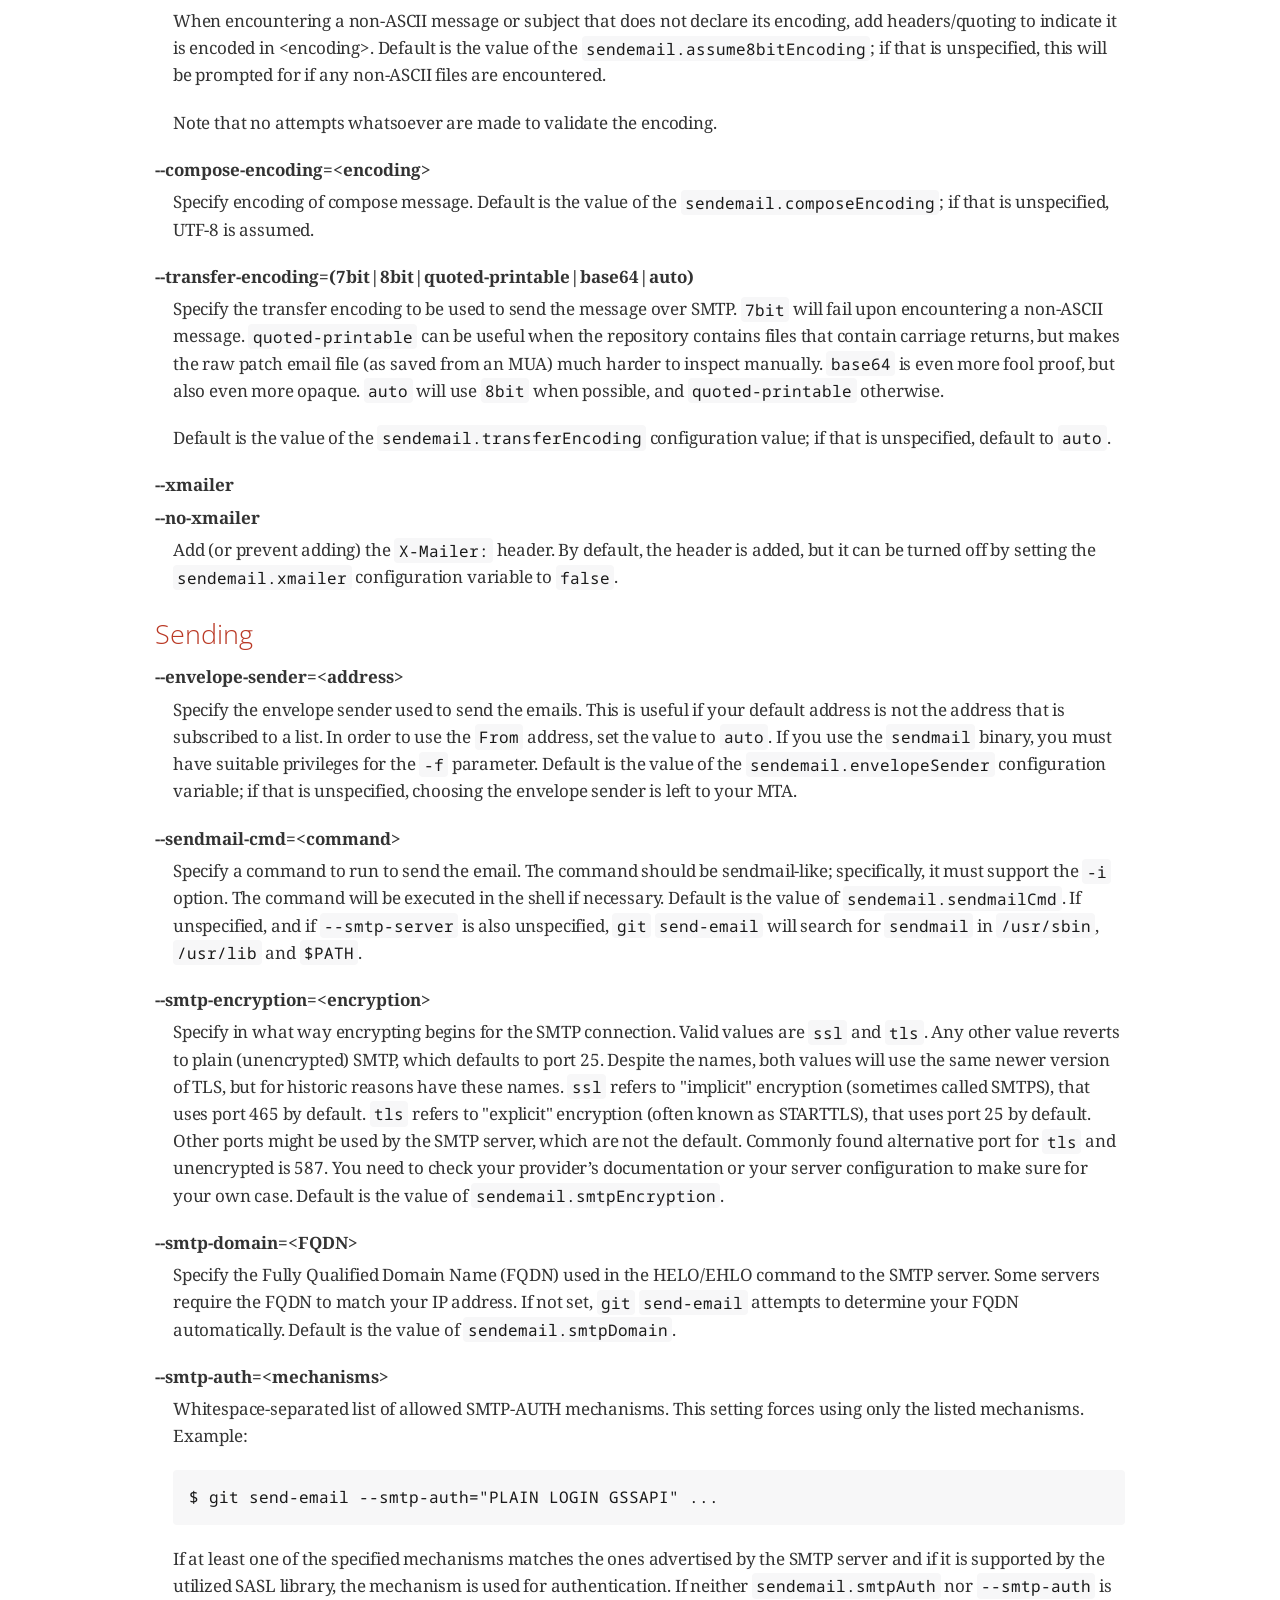
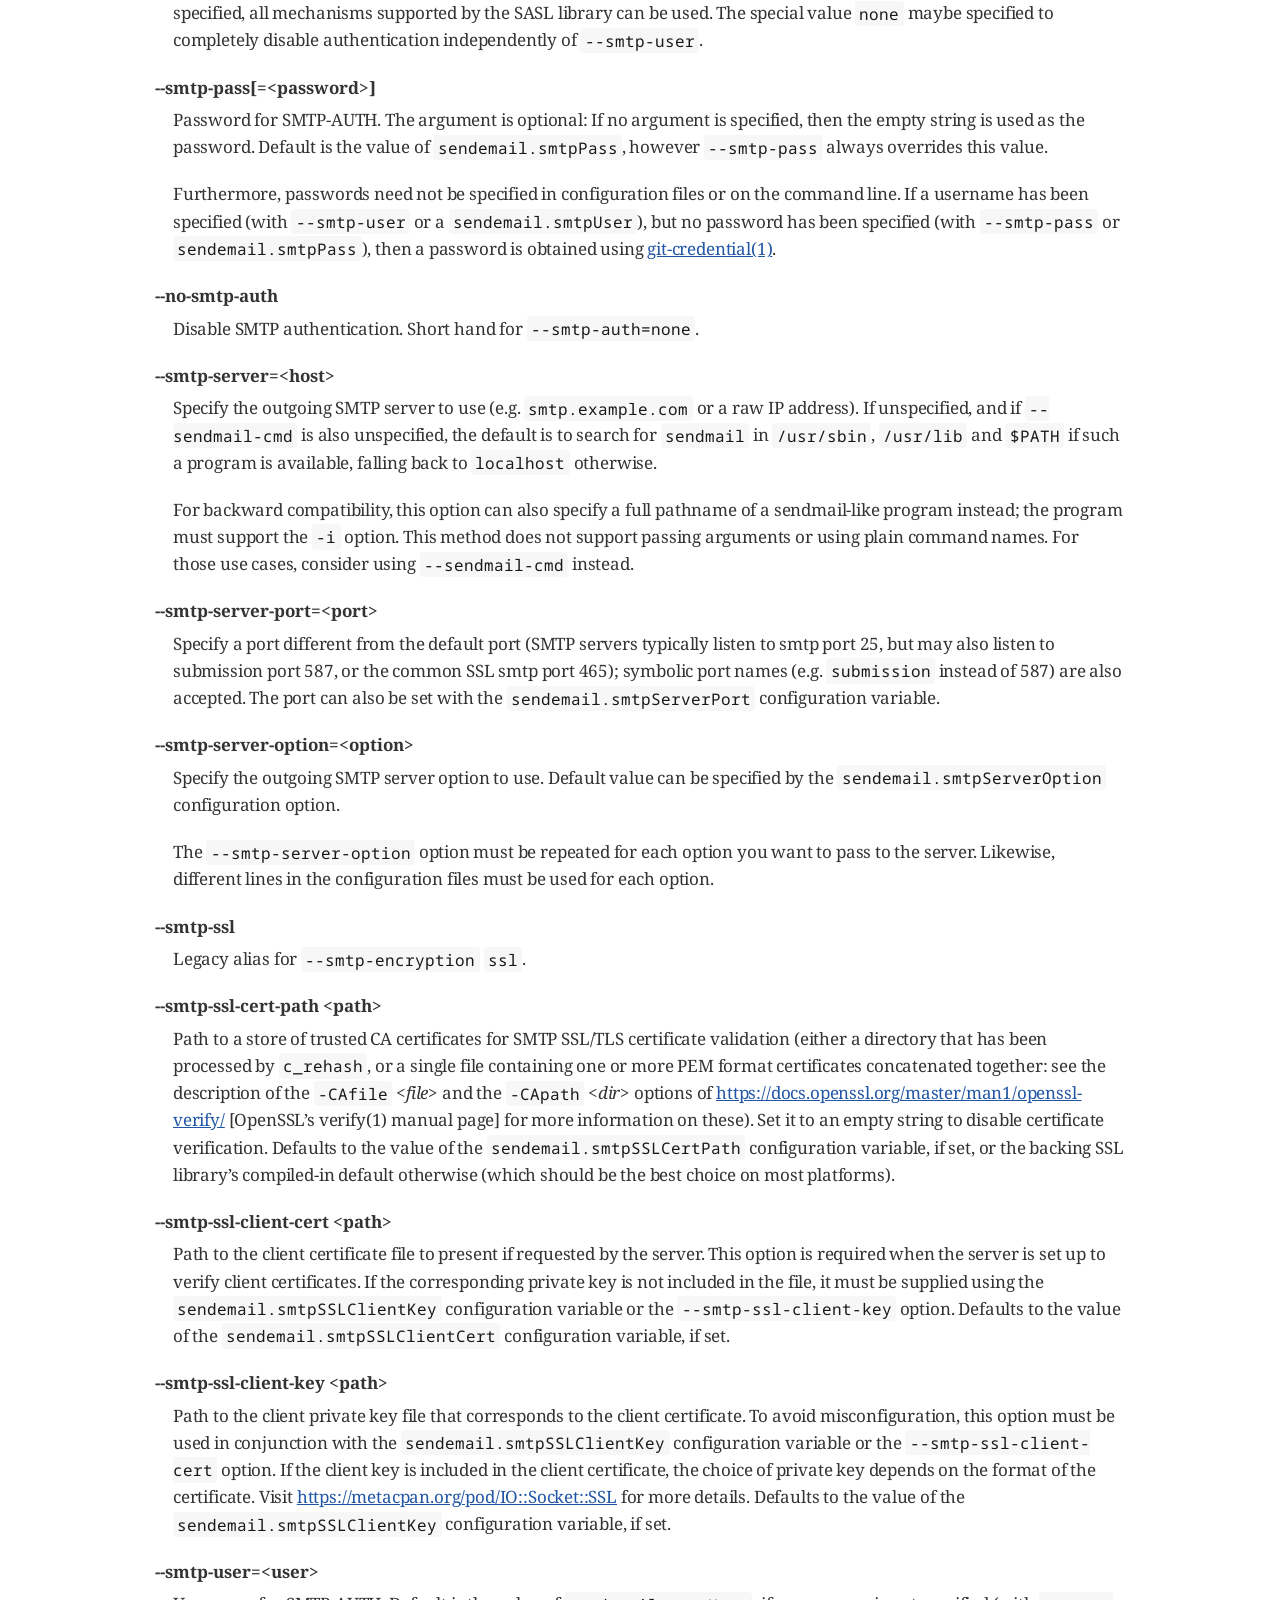
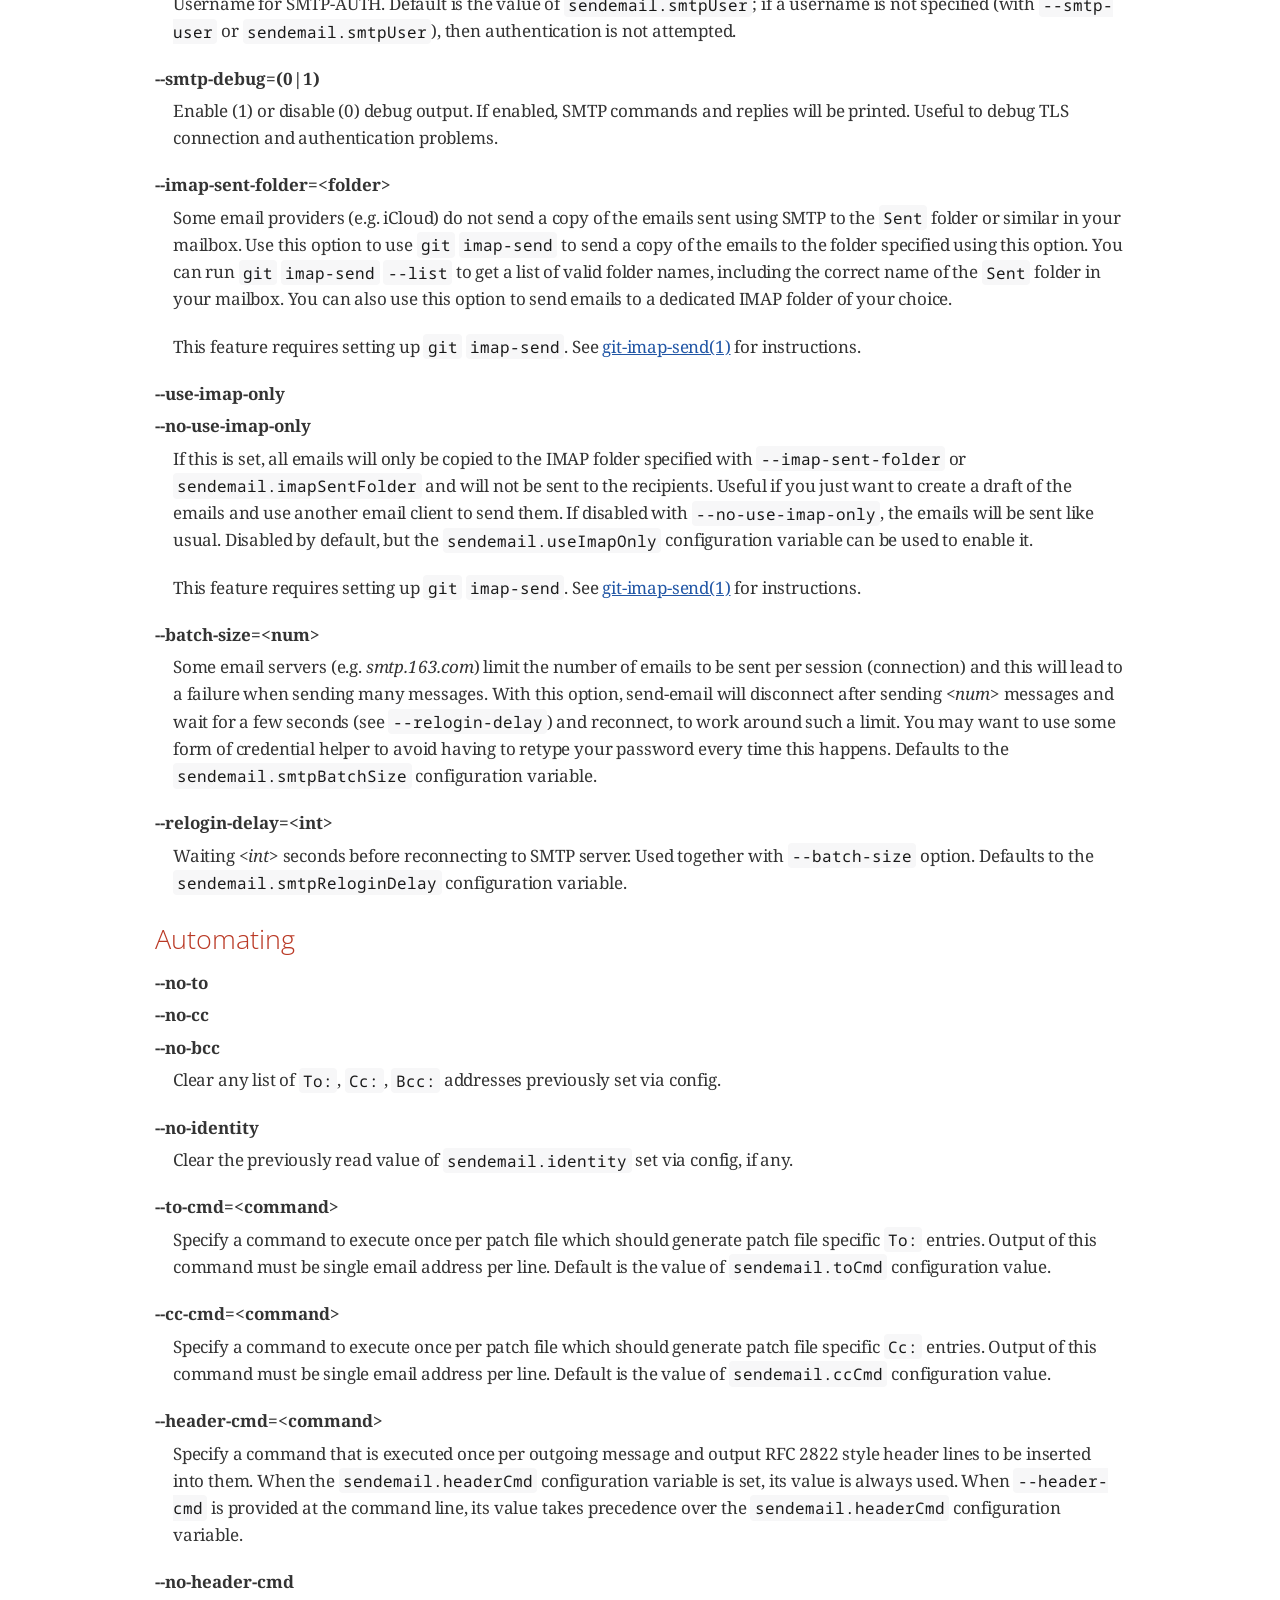
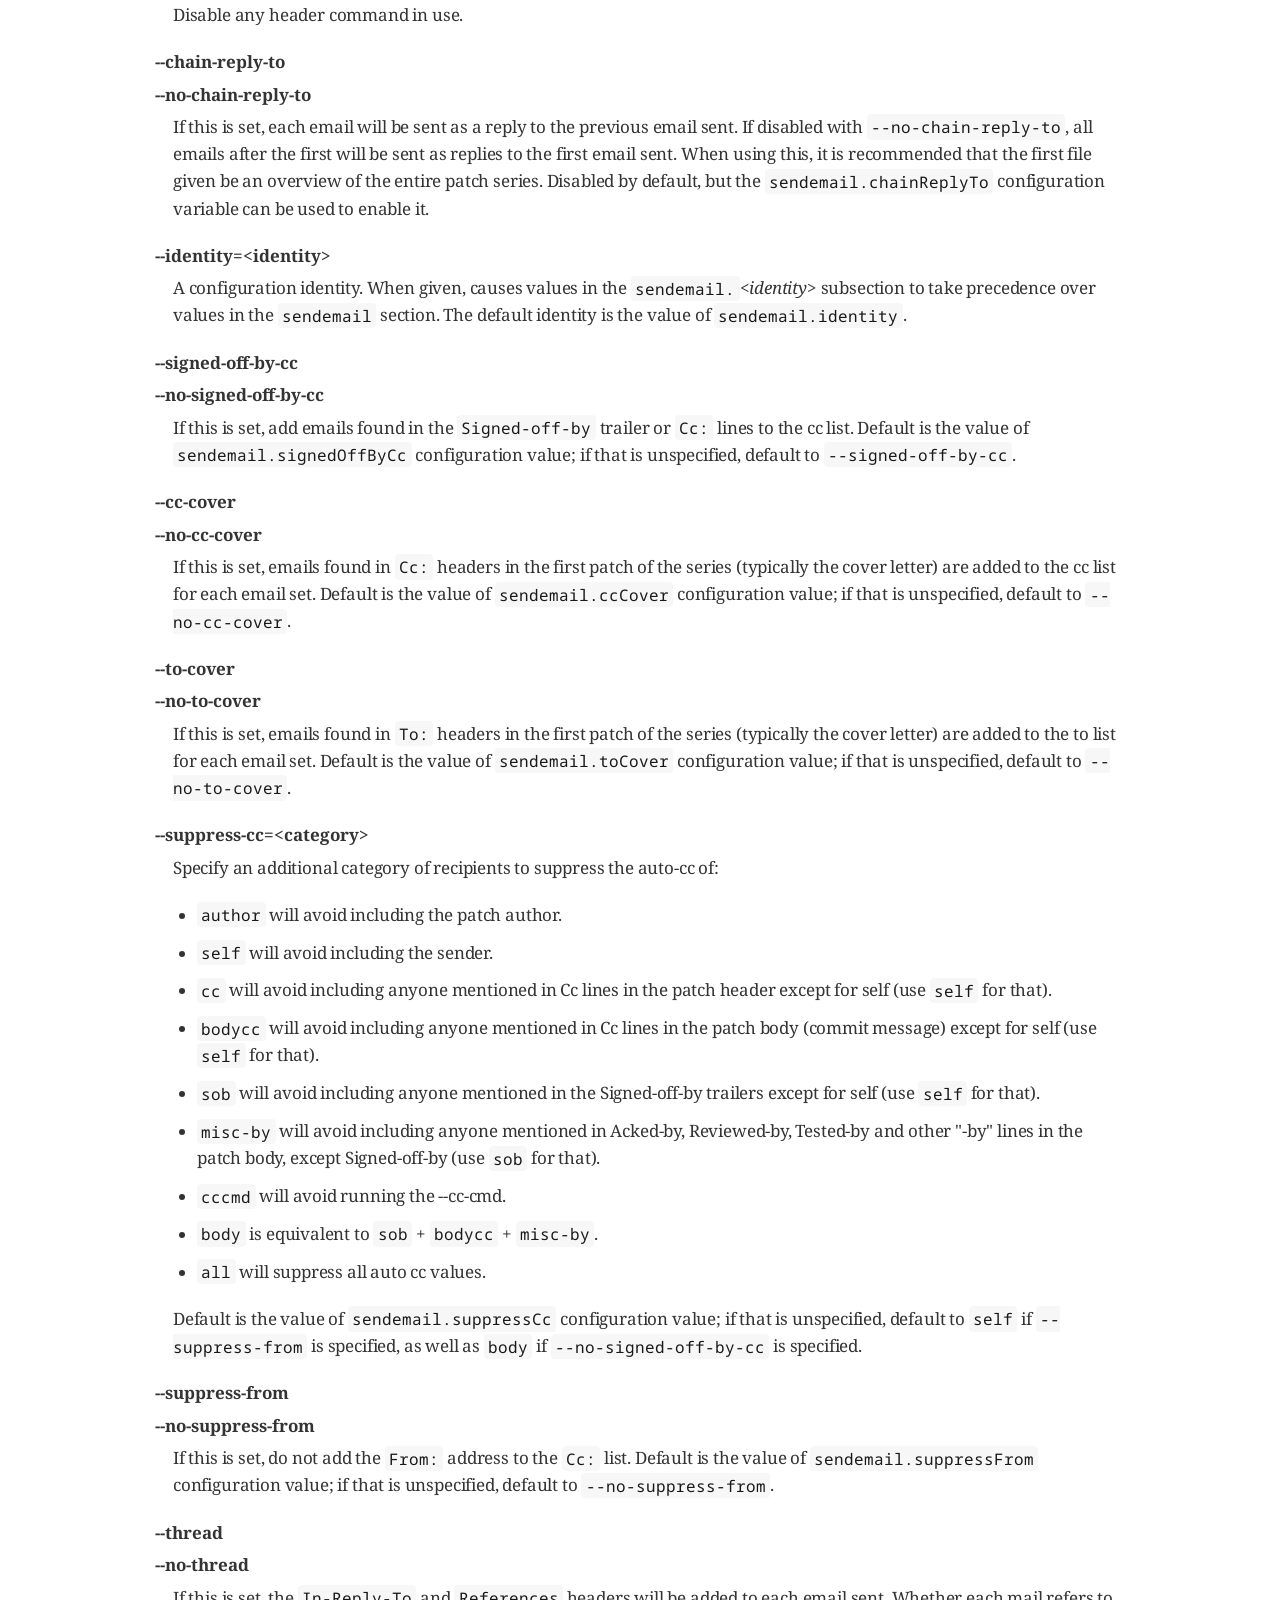
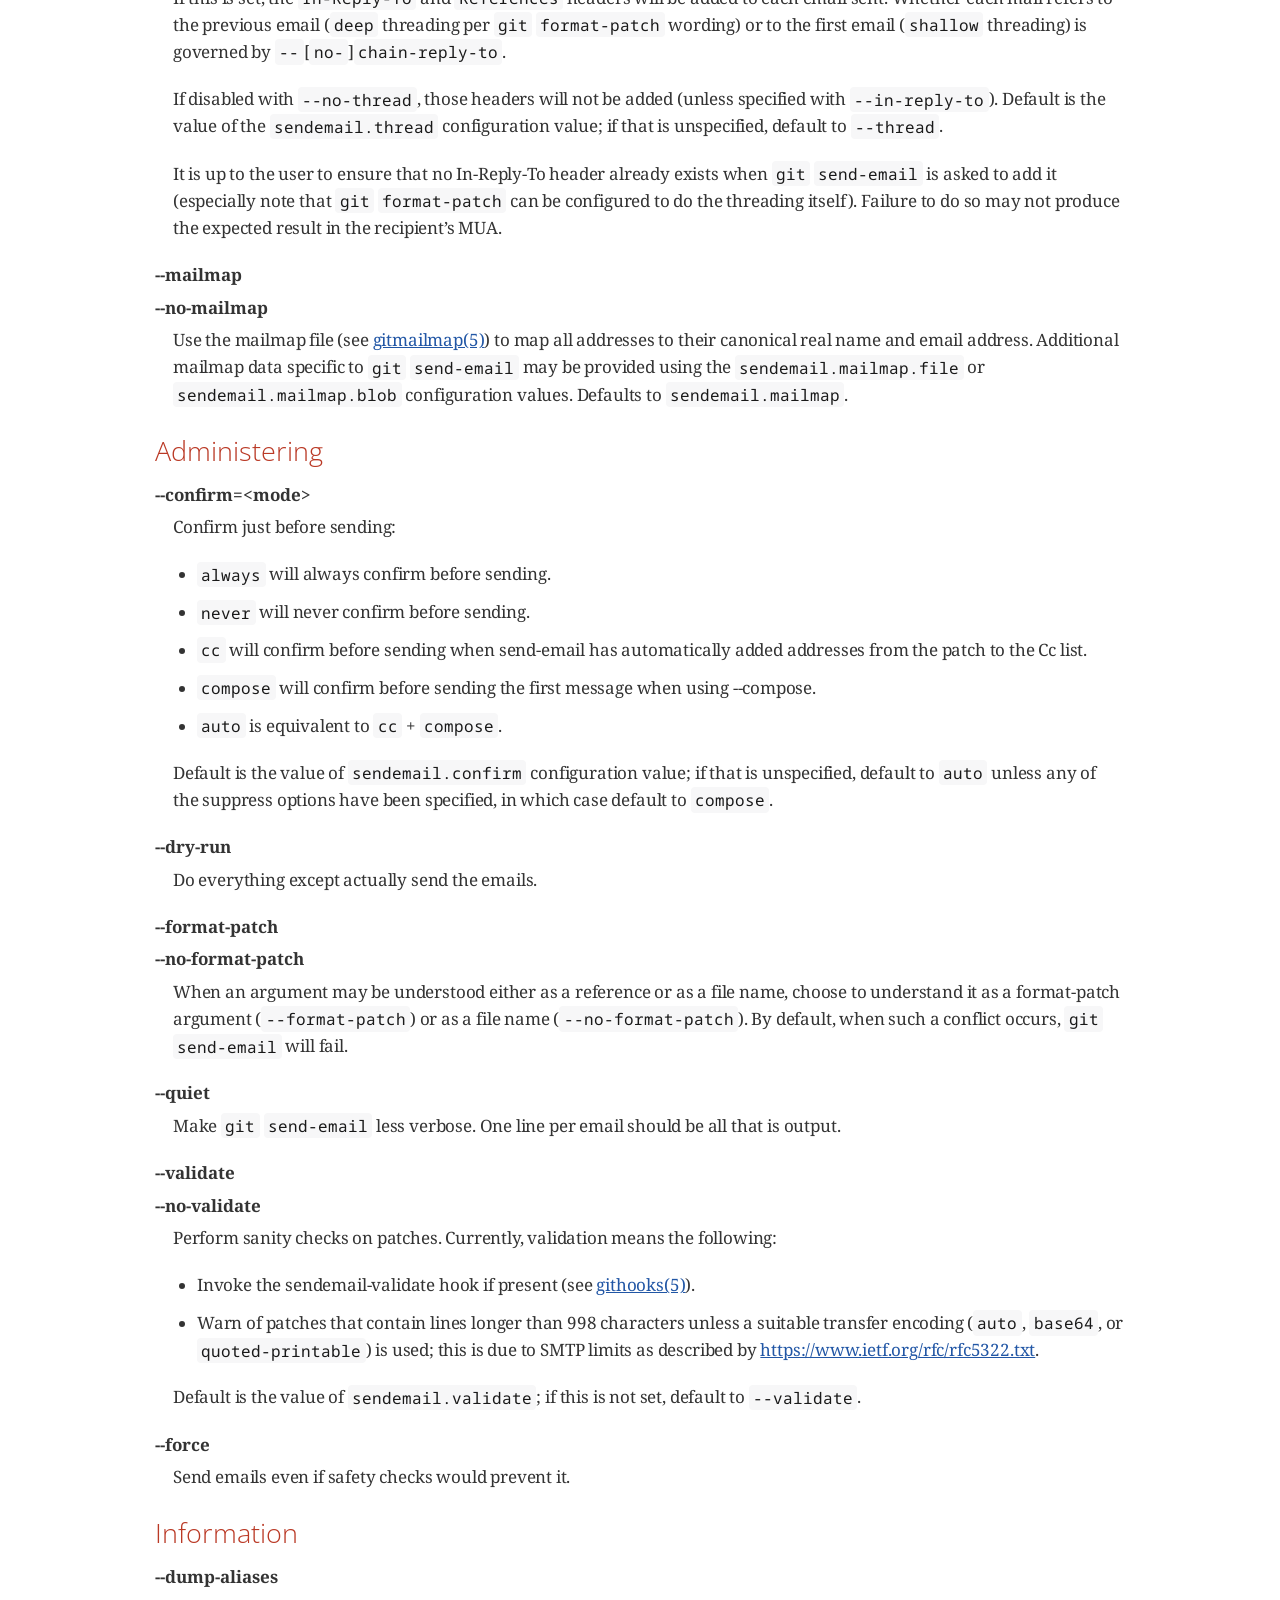
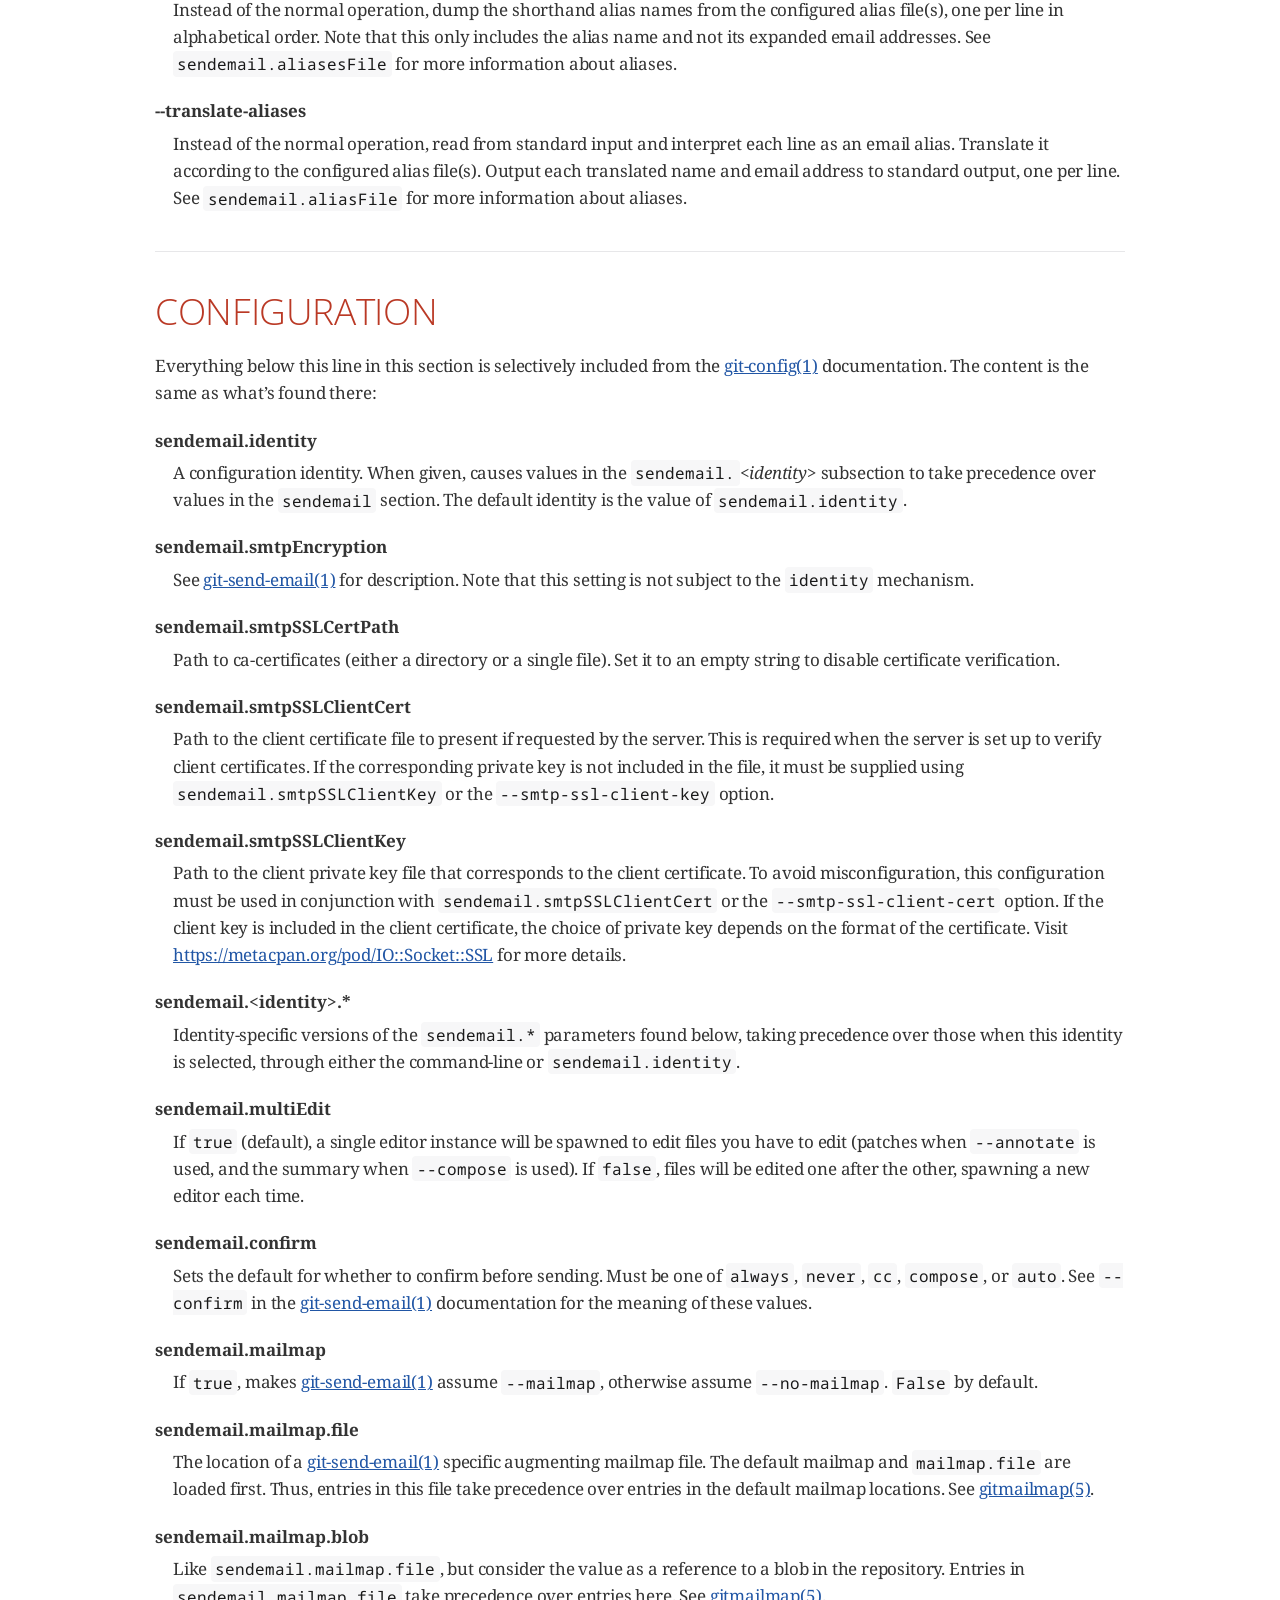
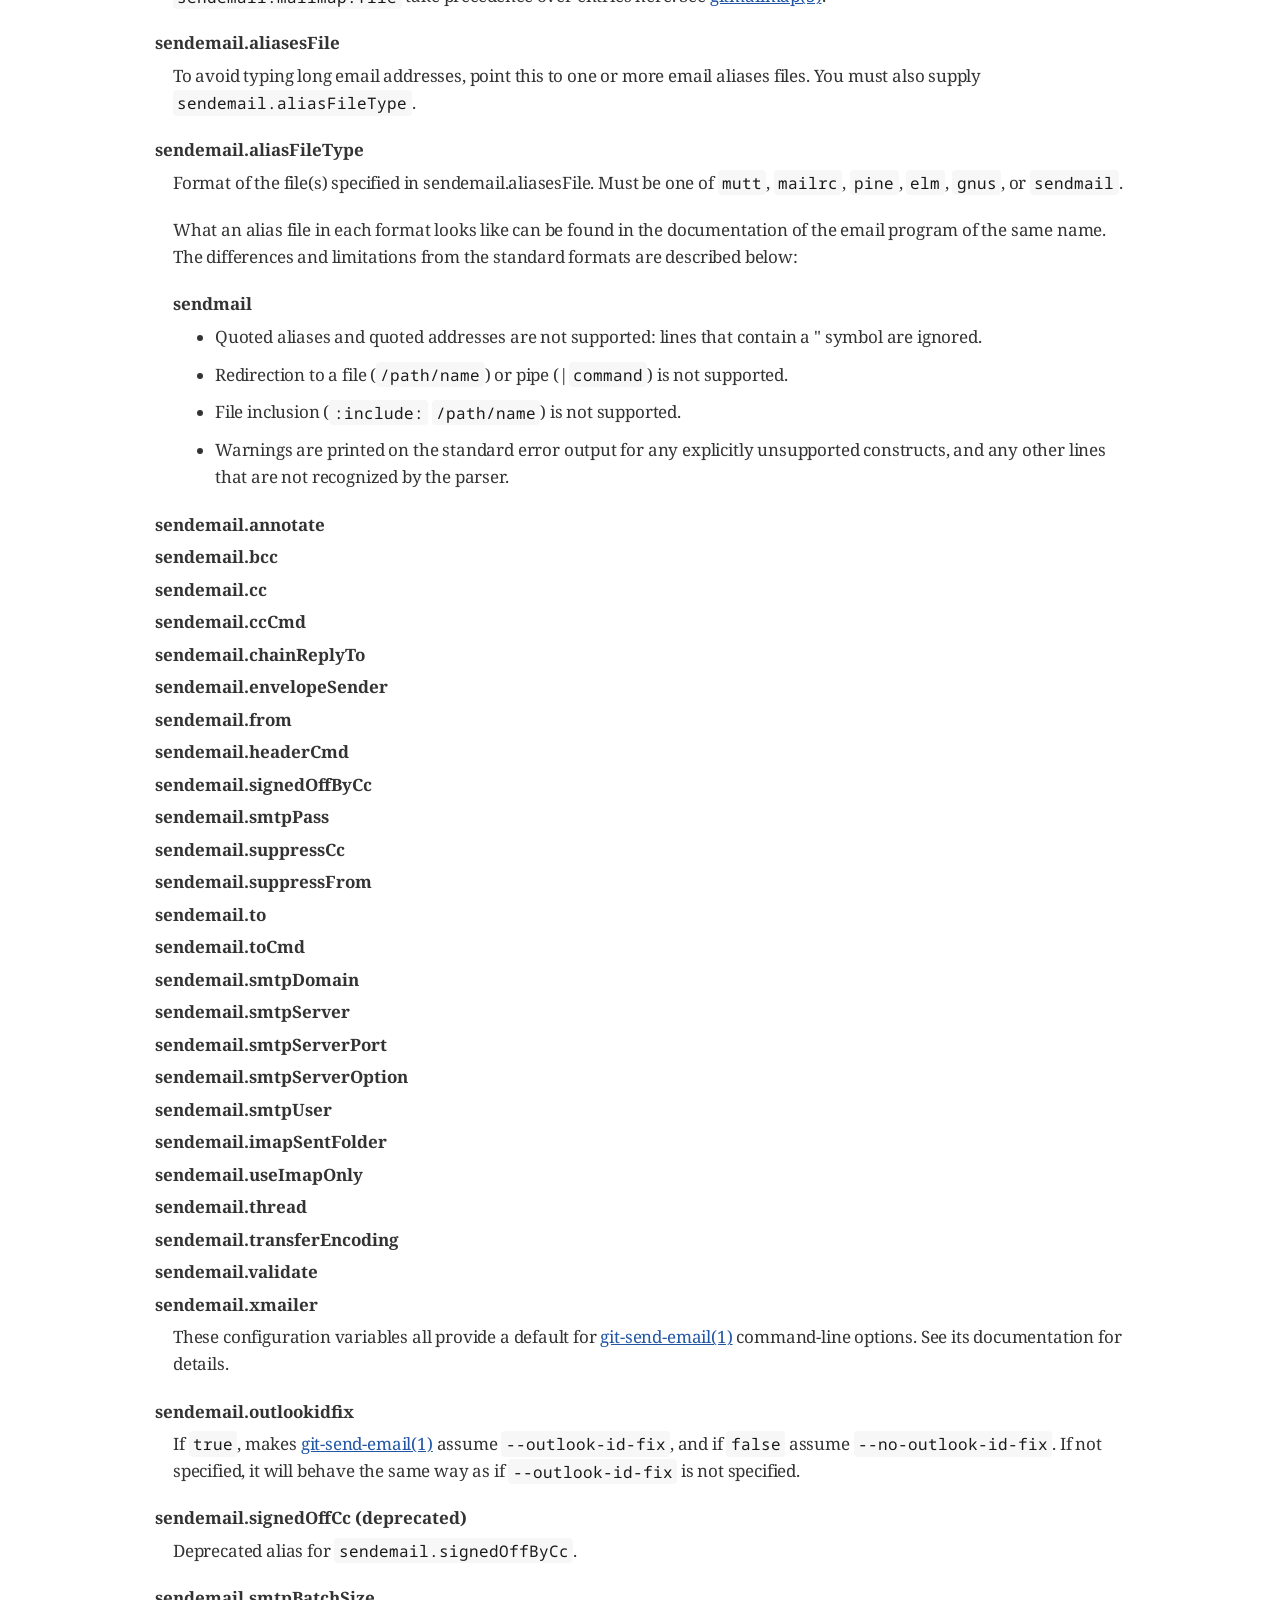
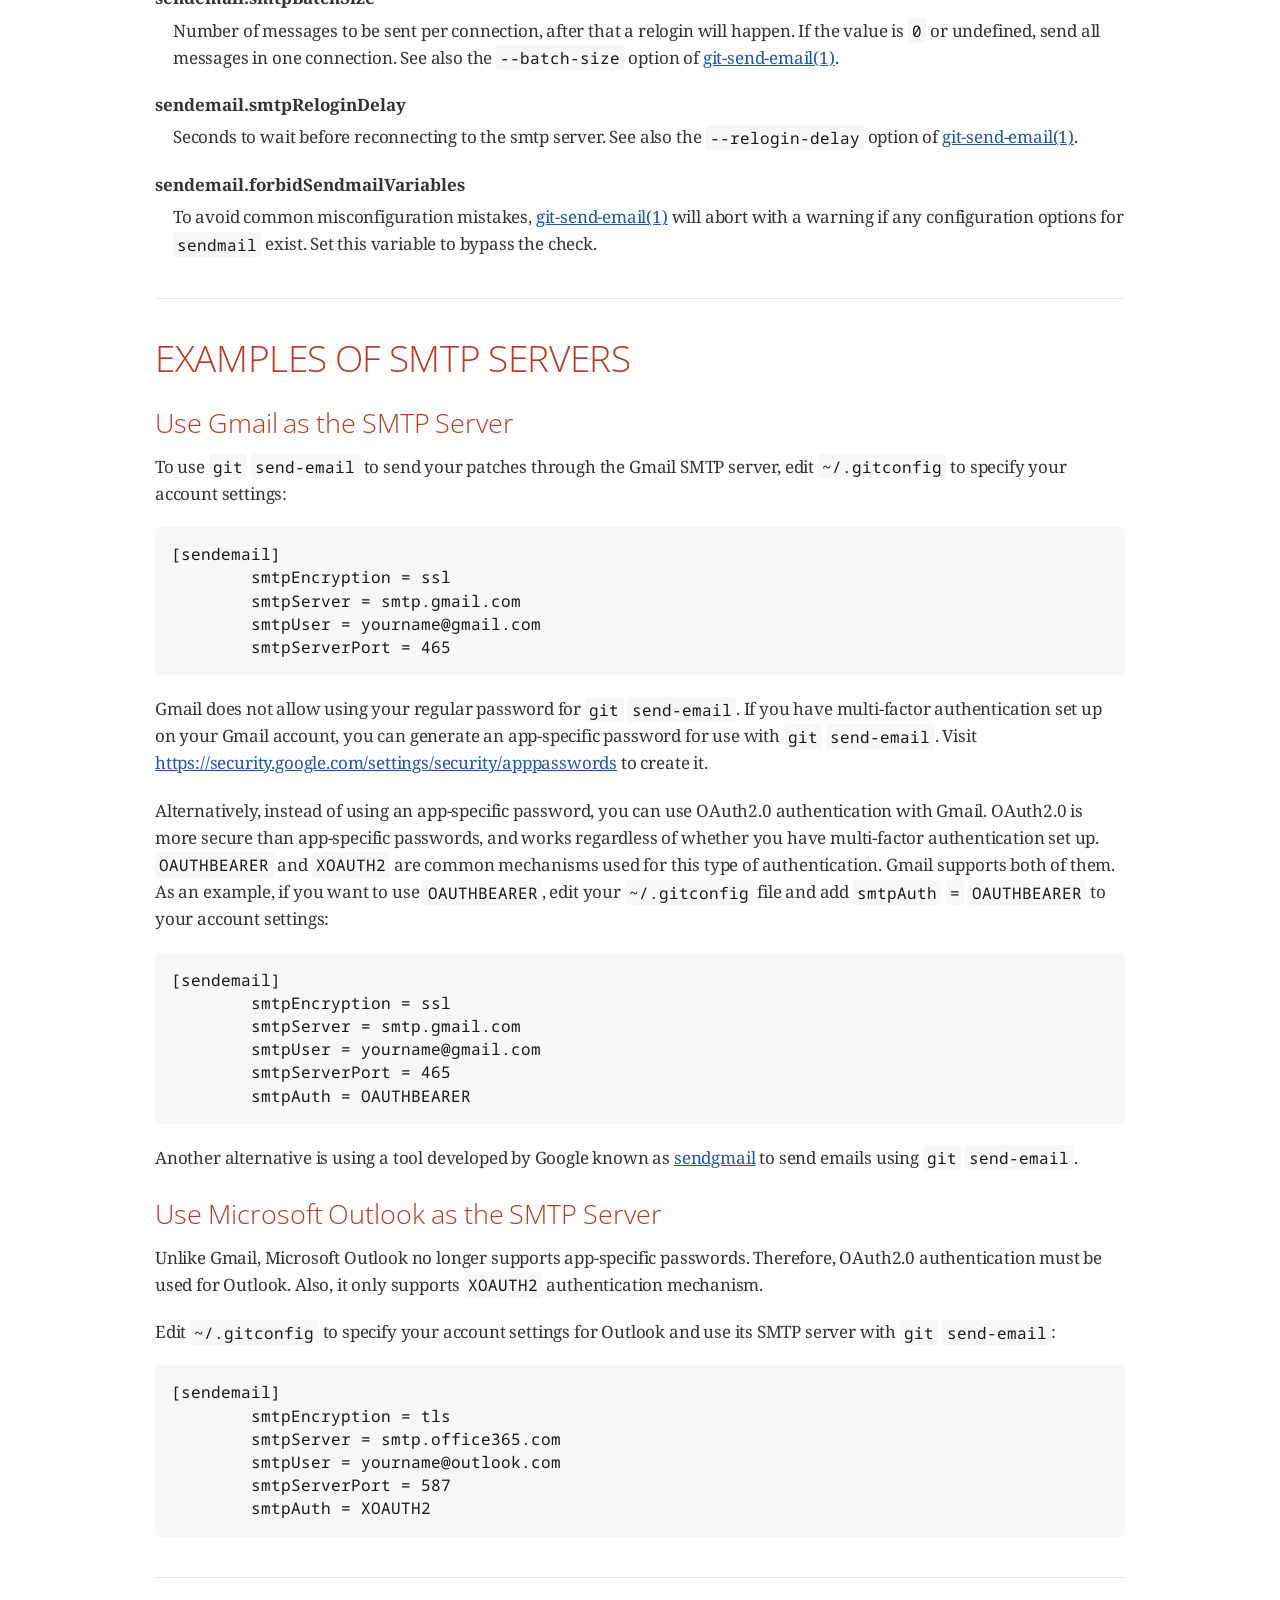
<file: git/mingw64/share/doc/git-doc/git-send-email.html>
<!DOCTYPE html>
<html xmlns="http://www.w3.org/1999/xhtml" lang="en">
<head>
<meta charset="UTF-8"/>
<meta http-equiv="X-UA-Compatible" content="IE=edge"/>
<meta name="viewport" content="width=device-width, initial-scale=1.0"/>
<meta name="generator" content="Asciidoctor 2.0.23"/>
<title>git-send-email(1)</title>
<link rel="stylesheet" href="https://fonts.googleapis.com/css?family=Open+Sans:300,300italic,400,400italic,600,600italic%7CNoto+Serif:400,400italic,700,700italic%7CDroid+Sans+Mono:400,700"/>
<style>
/*! Asciidoctor default stylesheet | MIT License | https://asciidoctor.org */
/* Uncomment the following line when using as a custom stylesheet */
/* @import "https://fonts.googleapis.com/css?family=Open+Sans:300,300italic,400,400italic,600,600italic%7CNoto+Serif:400,400italic,700,700italic%7CDroid+Sans+Mono:400,700"; */
html{font-family:sans-serif;-webkit-text-size-adjust:100%}
a{background:none}
a:focus{outline:thin dotted}
a:active,a:hover{outline:0}
h1{font-size:2em;margin:.67em 0}
b,strong{font-weight:bold}
abbr{font-size:.9em}
abbr[title]{cursor:help;border-bottom:1px dotted #dddddf;text-decoration:none}
dfn{font-style:italic}
hr{height:0}
mark{background:#ff0;color:#000}
code,kbd,pre,samp{font-family:monospace;font-size:1em}
pre{white-space:pre-wrap}
q{quotes:"\201C" "\201D" "\2018" "\2019"}
small{font-size:80%}
sub,sup{font-size:75%;line-height:0;position:relative;vertical-align:baseline}
sup{top:-.5em}
sub{bottom:-.25em}
img{border:0}
svg:not(:root){overflow:hidden}
figure{margin:0}
audio,video{display:inline-block}
audio:not([controls]){display:none;height:0}
fieldset{border:1px solid silver;margin:0 2px;padding:.35em .625em .75em}
legend{border:0;padding:0}
button,input,select,textarea{font-family:inherit;font-size:100%;margin:0}
button,input{line-height:normal}
button,select{text-transform:none}
button,html input[type=button],input[type=reset],input[type=submit]{-webkit-appearance:button;cursor:pointer}
button[disabled],html input[disabled]{cursor:default}
input[type=checkbox],input[type=radio]{padding:0}
button::-moz-focus-inner,input::-moz-focus-inner{border:0;padding:0}
textarea{overflow:auto;vertical-align:top}
table{border-collapse:collapse;border-spacing:0}
*,::before,::after{box-sizing:border-box}
html,body{font-size:100%}
body{background:#fff;color:rgba(0,0,0,.8);padding:0;margin:0;font-family:"Noto Serif","DejaVu Serif",serif;line-height:1;position:relative;cursor:auto;-moz-tab-size:4;-o-tab-size:4;tab-size:4;word-wrap:anywhere;-moz-osx-font-smoothing:grayscale;-webkit-font-smoothing:antialiased}
a:hover{cursor:pointer}
img,object,embed{max-width:100%;height:auto}
object,embed{height:100%}
img{-ms-interpolation-mode:bicubic}
.left{float:left!important}
.right{float:right!important}
.text-left{text-align:left!important}
.text-right{text-align:right!important}
.text-center{text-align:center!important}
.text-justify{text-align:justify!important}
.hide{display:none}
img,object,svg{display:inline-block;vertical-align:middle}
textarea{height:auto;min-height:50px}
select{width:100%}
.subheader,.admonitionblock td.content>.title,.audioblock>.title,.exampleblock>.title,.imageblock>.title,.listingblock>.title,.literalblock>.title,.stemblock>.title,.openblock>.title,.paragraph>.title,.quoteblock>.title,table.tableblock>.title,.verseblock>.title,.videoblock>.title,.dlist>.title,.olist>.title,.ulist>.title,.qlist>.title,.hdlist>.title{line-height:1.45;color:#7a2518;font-weight:400;margin-top:0;margin-bottom:.25em}
div,dl,dt,dd,ul,ol,li,h1,h2,h3,#toctitle,.sidebarblock>.content>.title,h4,h5,h6,pre,form,p,blockquote,th,td{margin:0;padding:0}
a{color:#2156a5;text-decoration:underline;line-height:inherit}
a:hover,a:focus{color:#1d4b8f}
a img{border:0}
p{line-height:1.6;margin-bottom:1.25em;text-rendering:optimizeLegibility}
p aside{font-size:.875em;line-height:1.35;font-style:italic}
h1,h2,h3,#toctitle,.sidebarblock>.content>.title,h4,h5,h6{font-family:"Open Sans","DejaVu Sans",sans-serif;font-weight:300;font-style:normal;color:#ba3925;text-rendering:optimizeLegibility;margin-top:1em;margin-bottom:.5em;line-height:1.0125em}
h1 small,h2 small,h3 small,#toctitle small,.sidebarblock>.content>.title small,h4 small,h5 small,h6 small{font-size:60%;color:#e99b8f;line-height:0}
h1{font-size:2.125em}
h2{font-size:1.6875em}
h3,#toctitle,.sidebarblock>.content>.title{font-size:1.375em}
h4,h5{font-size:1.125em}
h6{font-size:1em}
hr{border:solid #dddddf;border-width:1px 0 0;clear:both;margin:1.25em 0 1.1875em}
em,i{font-style:italic;line-height:inherit}
strong,b{font-weight:bold;line-height:inherit}
small{font-size:60%;line-height:inherit}
code{font-family:"Droid Sans Mono","DejaVu Sans Mono",monospace;font-weight:400;color:rgba(0,0,0,.9)}
ul,ol,dl{line-height:1.6;margin-bottom:1.25em;list-style-position:outside;font-family:inherit}
ul,ol{margin-left:1.5em}
ul li ul,ul li ol{margin-left:1.25em;margin-bottom:0}
ul.circle{list-style-type:circle}
ul.disc{list-style-type:disc}
ul.square{list-style-type:square}
ul.circle ul:not([class]),ul.disc ul:not([class]),ul.square ul:not([class]){list-style:inherit}
ol li ul,ol li ol{margin-left:1.25em;margin-bottom:0}
dl dt{margin-bottom:.3125em;font-weight:bold}
dl dd{margin-bottom:1.25em}
blockquote{margin:0 0 1.25em;padding:.5625em 1.25em 0 1.1875em;border-left:1px solid #ddd}
blockquote,blockquote p{line-height:1.6;color:rgba(0,0,0,.85)}
@media screen and (min-width:768px){h1,h2,h3,#toctitle,.sidebarblock>.content>.title,h4,h5,h6{line-height:1.2}
h1{font-size:2.75em}
h2{font-size:2.3125em}
h3,#toctitle,.sidebarblock>.content>.title{font-size:1.6875em}
h4{font-size:1.4375em}}
table{background:#fff;margin-bottom:1.25em;border:1px solid #dedede;word-wrap:normal}
table thead,table tfoot{background:#f7f8f7}
table thead tr th,table thead tr td,table tfoot tr th,table tfoot tr td{padding:.5em .625em .625em;font-size:inherit;color:rgba(0,0,0,.8);text-align:left}
table tr th,table tr td{padding:.5625em .625em;font-size:inherit;color:rgba(0,0,0,.8)}
table tr.even,table tr.alt{background:#f8f8f7}
table thead tr th,table tfoot tr th,table tbody tr td,table tr td,table tfoot tr td{line-height:1.6}
h1,h2,h3,#toctitle,.sidebarblock>.content>.title,h4,h5,h6{line-height:1.2;word-spacing:-.05em}
h1 strong,h2 strong,h3 strong,#toctitle strong,.sidebarblock>.content>.title strong,h4 strong,h5 strong,h6 strong{font-weight:400}
.center{margin-left:auto;margin-right:auto}
.stretch{width:100%}
.clearfix::before,.clearfix::after,.float-group::before,.float-group::after{content:" ";display:table}
.clearfix::after,.float-group::after{clear:both}
:not(pre).nobreak{word-wrap:normal}
:not(pre).nowrap{white-space:nowrap}
:not(pre).pre-wrap{white-space:pre-wrap}
:not(pre):not([class^=L])>code{font-size:.9375em;font-style:normal!important;letter-spacing:0;padding:.1em .5ex;word-spacing:-.15em;background:#f7f7f8;border-radius:4px;line-height:1.45;text-rendering:optimizeSpeed}
pre{color:rgba(0,0,0,.9);font-family:"Droid Sans Mono","DejaVu Sans Mono",monospace;line-height:1.45;text-rendering:optimizeSpeed}
pre code,pre pre{color:inherit;font-size:inherit;line-height:inherit}
pre>code{display:block}
pre.nowrap,pre.nowrap pre{white-space:pre;word-wrap:normal}
em em{font-style:normal}
strong strong{font-weight:400}
.keyseq{color:rgba(51,51,51,.8)}
kbd{font-family:"Droid Sans Mono","DejaVu Sans Mono",monospace;display:inline-block;color:rgba(0,0,0,.8);font-size:.65em;line-height:1.45;background:#f7f7f7;border:1px solid #ccc;border-radius:3px;box-shadow:0 1px 0 rgba(0,0,0,.2),inset 0 0 0 .1em #fff;margin:0 .15em;padding:.2em .5em;vertical-align:middle;position:relative;top:-.1em;white-space:nowrap}
.keyseq kbd:first-child{margin-left:0}
.keyseq kbd:last-child{margin-right:0}
.menuseq,.menuref{color:#000}
.menuseq b:not(.caret),.menuref{font-weight:inherit}
.menuseq{word-spacing:-.02em}
.menuseq b.caret{font-size:1.25em;line-height:.8}
.menuseq i.caret{font-weight:bold;text-align:center;width:.45em}
b.button::before,b.button::after{position:relative;top:-1px;font-weight:400}
b.button::before{content:"[";padding:0 3px 0 2px}
b.button::after{content:"]";padding:0 2px 0 3px}
p a>code:hover{color:rgba(0,0,0,.9)}
#header,#content,#footnotes,#footer{width:100%;margin:0 auto;max-width:62.5em;*zoom:1;position:relative;padding-left:.9375em;padding-right:.9375em}
#header::before,#header::after,#content::before,#content::after,#footnotes::before,#footnotes::after,#footer::before,#footer::after{content:" ";display:table}
#header::after,#content::after,#footnotes::after,#footer::after{clear:both}
#content{margin-top:1.25em}
#content::before{content:none}
#header>h1:first-child{color:rgba(0,0,0,.85);margin-top:2.25rem;margin-bottom:0}
#header>h1:first-child+#toc{margin-top:8px;border-top:1px solid #dddddf}
#header>h1:only-child{border-bottom:1px solid #dddddf;padding-bottom:8px}
#header .details{border-bottom:1px solid #dddddf;line-height:1.45;padding-top:.25em;padding-bottom:.25em;padding-left:.25em;color:rgba(0,0,0,.6);display:flex;flex-flow:row wrap}
#header .details span:first-child{margin-left:-.125em}
#header .details span.email a{color:rgba(0,0,0,.85)}
#header .details br{display:none}
#header .details br+span::before{content:"\00a0\2013\00a0"}
#header .details br+span.author::before{content:"\00a0\22c5\00a0";color:rgba(0,0,0,.85)}
#header .details br+span#revremark::before{content:"\00a0|\00a0"}
#header #revnumber{text-transform:capitalize}
#header #revnumber::after{content:"\00a0"}
#content>h1:first-child:not([class]){color:rgba(0,0,0,.85);border-bottom:1px solid #dddddf;padding-bottom:8px;margin-top:0;padding-top:1rem;margin-bottom:1.25rem}
#toc{border-bottom:1px solid #e7e7e9;padding-bottom:.5em}
#toc>ul{margin-left:.125em}
#toc ul.sectlevel0>li>a{font-style:italic}
#toc ul.sectlevel0 ul.sectlevel1{margin:.5em 0}
#toc ul{font-family:"Open Sans","DejaVu Sans",sans-serif;list-style-type:none}
#toc li{line-height:1.3334;margin-top:.3334em}
#toc a{text-decoration:none}
#toc a:active{text-decoration:underline}
#toctitle{color:#7a2518;font-size:1.2em}
@media screen and (min-width:768px){#toctitle{font-size:1.375em}
body.toc2{padding-left:15em;padding-right:0}
body.toc2 #header>h1:nth-last-child(2){border-bottom:1px solid #dddddf;padding-bottom:8px}
#toc.toc2{margin-top:0!important;background:#f8f8f7;position:fixed;width:15em;left:0;top:0;border-right:1px solid #e7e7e9;border-top-width:0!important;border-bottom-width:0!important;z-index:1000;padding:1.25em 1em;height:100%;overflow:auto}
#toc.toc2 #toctitle{margin-top:0;margin-bottom:.8rem;font-size:1.2em}
#toc.toc2>ul{font-size:.9em;margin-bottom:0}
#toc.toc2 ul ul{margin-left:0;padding-left:1em}
#toc.toc2 ul.sectlevel0 ul.sectlevel1{padding-left:0;margin-top:.5em;margin-bottom:.5em}
body.toc2.toc-right{padding-left:0;padding-right:15em}
body.toc2.toc-right #toc.toc2{border-right-width:0;border-left:1px solid #e7e7e9;left:auto;right:0}}
@media screen and (min-width:1280px){body.toc2{padding-left:20em;padding-right:0}
#toc.toc2{width:20em}
#toc.toc2 #toctitle{font-size:1.375em}
#toc.toc2>ul{font-size:.95em}
#toc.toc2 ul ul{padding-left:1.25em}
body.toc2.toc-right{padding-left:0;padding-right:20em}}
#content #toc{border:1px solid #e0e0dc;margin-bottom:1.25em;padding:1.25em;background:#f8f8f7;border-radius:4px}
#content #toc>:first-child{margin-top:0}
#content #toc>:last-child{margin-bottom:0}
#footer{max-width:none;background:rgba(0,0,0,.8);padding:1.25em}
#footer-text{color:hsla(0,0%,100%,.8);line-height:1.44}
#content{margin-bottom:.625em}
.sect1{padding-bottom:.625em}
@media screen and (min-width:768px){#content{margin-bottom:1.25em}
.sect1{padding-bottom:1.25em}}
.sect1:last-child{padding-bottom:0}
.sect1+.sect1{border-top:1px solid #e7e7e9}
#content h1>a.anchor,h2>a.anchor,h3>a.anchor,#toctitle>a.anchor,.sidebarblock>.content>.title>a.anchor,h4>a.anchor,h5>a.anchor,h6>a.anchor{position:absolute;z-index:1001;width:1.5ex;margin-left:-1.5ex;display:block;text-decoration:none!important;visibility:hidden;text-align:center;font-weight:400}
#content h1>a.anchor::before,h2>a.anchor::before,h3>a.anchor::before,#toctitle>a.anchor::before,.sidebarblock>.content>.title>a.anchor::before,h4>a.anchor::before,h5>a.anchor::before,h6>a.anchor::before{content:"\00A7";font-size:.85em;display:block;padding-top:.1em}
#content h1:hover>a.anchor,#content h1>a.anchor:hover,h2:hover>a.anchor,h2>a.anchor:hover,h3:hover>a.anchor,#toctitle:hover>a.anchor,.sidebarblock>.content>.title:hover>a.anchor,h3>a.anchor:hover,#toctitle>a.anchor:hover,.sidebarblock>.content>.title>a.anchor:hover,h4:hover>a.anchor,h4>a.anchor:hover,h5:hover>a.anchor,h5>a.anchor:hover,h6:hover>a.anchor,h6>a.anchor:hover{visibility:visible}
#content h1>a.link,h2>a.link,h3>a.link,#toctitle>a.link,.sidebarblock>.content>.title>a.link,h4>a.link,h5>a.link,h6>a.link{color:#ba3925;text-decoration:none}
#content h1>a.link:hover,h2>a.link:hover,h3>a.link:hover,#toctitle>a.link:hover,.sidebarblock>.content>.title>a.link:hover,h4>a.link:hover,h5>a.link:hover,h6>a.link:hover{color:#a53221}
details,.audioblock,.imageblock,.literalblock,.listingblock,.stemblock,.videoblock{margin-bottom:1.25em}
details{margin-left:1.25rem}
details>summary{cursor:pointer;display:block;position:relative;line-height:1.6;margin-bottom:.625rem;outline:none;-webkit-tap-highlight-color:transparent}
details>summary::-webkit-details-marker{display:none}
details>summary::before{content:"";border:solid transparent;border-left:solid;border-width:.3em 0 .3em .5em;position:absolute;top:.5em;left:-1.25rem;transform:translateX(15%)}
details[open]>summary::before{border:solid transparent;border-top:solid;border-width:.5em .3em 0;transform:translateY(15%)}
details>summary::after{content:"";width:1.25rem;height:1em;position:absolute;top:.3em;left:-1.25rem}
.admonitionblock td.content>.title,.audioblock>.title,.exampleblock>.title,.imageblock>.title,.listingblock>.title,.literalblock>.title,.stemblock>.title,.openblock>.title,.paragraph>.title,.quoteblock>.title,table.tableblock>.title,.verseblock>.title,.videoblock>.title,.dlist>.title,.olist>.title,.ulist>.title,.qlist>.title,.hdlist>.title{text-rendering:optimizeLegibility;text-align:left;font-family:"Noto Serif","DejaVu Serif",serif;font-size:1rem;font-style:italic}
table.tableblock.fit-content>caption.title{white-space:nowrap;width:0}
.paragraph.lead>p,#preamble>.sectionbody>[class=paragraph]:first-of-type p{font-size:1.21875em;line-height:1.6;color:rgba(0,0,0,.85)}
.admonitionblock>table{border-collapse:separate;border:0;background:none;width:100%}
.admonitionblock>table td.icon{text-align:center;width:80px}
.admonitionblock>table td.icon img{max-width:none}
.admonitionblock>table td.icon .title{font-weight:bold;font-family:"Open Sans","DejaVu Sans",sans-serif;text-transform:uppercase}
.admonitionblock>table td.content{padding-left:1.125em;padding-right:1.25em;border-left:1px solid #dddddf;color:rgba(0,0,0,.6);word-wrap:anywhere}
.admonitionblock>table td.content>:last-child>:last-child{margin-bottom:0}
.exampleblock>.content{border:1px solid #e6e6e6;margin-bottom:1.25em;padding:1.25em;background:#fff;border-radius:4px}
.sidebarblock{border:1px solid #dbdbd6;margin-bottom:1.25em;padding:1.25em;background:#f3f3f2;border-radius:4px}
.sidebarblock>.content>.title{color:#7a2518;margin-top:0;text-align:center}
.exampleblock>.content>:first-child,.sidebarblock>.content>:first-child{margin-top:0}
.exampleblock>.content>:last-child,.exampleblock>.content>:last-child>:last-child,.exampleblock>.content .olist>ol>li:last-child>:last-child,.exampleblock>.content .ulist>ul>li:last-child>:last-child,.exampleblock>.content .qlist>ol>li:last-child>:last-child,.sidebarblock>.content>:last-child,.sidebarblock>.content>:last-child>:last-child,.sidebarblock>.content .olist>ol>li:last-child>:last-child,.sidebarblock>.content .ulist>ul>li:last-child>:last-child,.sidebarblock>.content .qlist>ol>li:last-child>:last-child{margin-bottom:0}
.literalblock pre,.listingblock>.content>pre{border-radius:4px;overflow-x:auto;padding:1em;font-size:.8125em}
@media screen and (min-width:768px){.literalblock pre,.listingblock>.content>pre{font-size:.90625em}}
@media screen and (min-width:1280px){.literalblock pre,.listingblock>.content>pre{font-size:1em}}
.literalblock pre,.listingblock>.content>pre:not(.highlight),.listingblock>.content>pre[class=highlight],.listingblock>.content>pre[class^="highlight "]{background:#f7f7f8}
.literalblock.output pre{color:#f7f7f8;background:rgba(0,0,0,.9)}
.listingblock>.content{position:relative}
.listingblock code[data-lang]::before{display:none;content:attr(data-lang);position:absolute;font-size:.75em;top:.425rem;right:.5rem;line-height:1;text-transform:uppercase;color:inherit;opacity:.5}
.listingblock:hover code[data-lang]::before{display:block}
.listingblock.terminal pre .command::before{content:attr(data-prompt);padding-right:.5em;color:inherit;opacity:.5}
.listingblock.terminal pre .command:not([data-prompt])::before{content:"$"}
.listingblock pre.highlightjs{padding:0}
.listingblock pre.highlightjs>code{padding:1em;border-radius:4px}
.listingblock pre.prettyprint{border-width:0}
.prettyprint{background:#f7f7f8}
pre.prettyprint .linenums{line-height:1.45;margin-left:2em}
pre.prettyprint li{background:none;list-style-type:inherit;padding-left:0}
pre.prettyprint li code[data-lang]::before{opacity:1}
pre.prettyprint li:not(:first-child) code[data-lang]::before{display:none}
table.linenotable{border-collapse:separate;border:0;margin-bottom:0;background:none}
table.linenotable td[class]{color:inherit;vertical-align:top;padding:0;line-height:inherit;white-space:normal}
table.linenotable td.code{padding-left:.75em}
table.linenotable td.linenos,pre.pygments .linenos{border-right:1px solid;opacity:.35;padding-right:.5em;-webkit-user-select:none;-moz-user-select:none;-ms-user-select:none;user-select:none}
pre.pygments span.linenos{display:inline-block;margin-right:.75em}
.quoteblock{margin:0 1em 1.25em 1.5em;display:table}
.quoteblock:not(.excerpt)>.title{margin-left:-1.5em;margin-bottom:.75em}
.quoteblock blockquote,.quoteblock p{color:rgba(0,0,0,.85);font-size:1.15rem;line-height:1.75;word-spacing:.1em;letter-spacing:0;font-style:italic;text-align:justify}
.quoteblock blockquote{margin:0;padding:0;border:0}
.quoteblock blockquote::before{content:"\201c";float:left;font-size:2.75em;font-weight:bold;line-height:.6em;margin-left:-.6em;color:#7a2518;text-shadow:0 1px 2px rgba(0,0,0,.1)}
.quoteblock blockquote>.paragraph:last-child p{margin-bottom:0}
.quoteblock .attribution{margin-top:.75em;margin-right:.5ex;text-align:right}
.verseblock{margin:0 1em 1.25em}
.verseblock pre{font-family:"Open Sans","DejaVu Sans",sans-serif;font-size:1.15rem;color:rgba(0,0,0,.85);font-weight:300;text-rendering:optimizeLegibility}
.verseblock pre strong{font-weight:400}
.verseblock .attribution{margin-top:1.25rem;margin-left:.5ex}
.quoteblock .attribution,.verseblock .attribution{font-size:.9375em;line-height:1.45;font-style:italic}
.quoteblock .attribution br,.verseblock .attribution br{display:none}
.quoteblock .attribution cite,.verseblock .attribution cite{display:block;letter-spacing:-.025em;color:rgba(0,0,0,.6)}
.quoteblock.abstract blockquote::before,.quoteblock.excerpt blockquote::before,.quoteblock .quoteblock blockquote::before{display:none}
.quoteblock.abstract blockquote,.quoteblock.abstract p,.quoteblock.excerpt blockquote,.quoteblock.excerpt p,.quoteblock .quoteblock blockquote,.quoteblock .quoteblock p{line-height:1.6;word-spacing:0}
.quoteblock.abstract{margin:0 1em 1.25em;display:block}
.quoteblock.abstract>.title{margin:0 0 .375em;font-size:1.15em;text-align:center}
.quoteblock.excerpt>blockquote,.quoteblock .quoteblock{padding:0 0 .25em 1em;border-left:.25em solid #dddddf}
.quoteblock.excerpt,.quoteblock .quoteblock{margin-left:0}
.quoteblock.excerpt blockquote,.quoteblock.excerpt p,.quoteblock .quoteblock blockquote,.quoteblock .quoteblock p{color:inherit;font-size:1.0625rem}
.quoteblock.excerpt .attribution,.quoteblock .quoteblock .attribution{color:inherit;font-size:.85rem;text-align:left;margin-right:0}
p.tableblock:last-child{margin-bottom:0}
td.tableblock>.content{margin-bottom:1.25em;word-wrap:anywhere}
td.tableblock>.content>:last-child{margin-bottom:-1.25em}
table.tableblock,th.tableblock,td.tableblock{border:0 solid #dedede}
table.grid-all>*>tr>*{border-width:1px}
table.grid-cols>*>tr>*{border-width:0 1px}
table.grid-rows>*>tr>*{border-width:1px 0}
table.frame-all{border-width:1px}
table.frame-ends{border-width:1px 0}
table.frame-sides{border-width:0 1px}
table.frame-none>colgroup+*>:first-child>*,table.frame-sides>colgroup+*>:first-child>*{border-top-width:0}
table.frame-none>:last-child>:last-child>*,table.frame-sides>:last-child>:last-child>*{border-bottom-width:0}
table.frame-none>*>tr>:first-child,table.frame-ends>*>tr>:first-child{border-left-width:0}
table.frame-none>*>tr>:last-child,table.frame-ends>*>tr>:last-child{border-right-width:0}
table.stripes-all>*>tr,table.stripes-odd>*>tr:nth-of-type(odd),table.stripes-even>*>tr:nth-of-type(even),table.stripes-hover>*>tr:hover{background:#f8f8f7}
th.halign-left,td.halign-left{text-align:left}
th.halign-right,td.halign-right{text-align:right}
th.halign-center,td.halign-center{text-align:center}
th.valign-top,td.valign-top{vertical-align:top}
th.valign-bottom,td.valign-bottom{vertical-align:bottom}
th.valign-middle,td.valign-middle{vertical-align:middle}
table thead th,table tfoot th{font-weight:bold}
tbody tr th{background:#f7f8f7}
tbody tr th,tbody tr th p,tfoot tr th,tfoot tr th p{color:rgba(0,0,0,.8);font-weight:bold}
p.tableblock>code:only-child{background:none;padding:0}
p.tableblock{font-size:1em}
ol{margin-left:1.75em}
ul li ol{margin-left:1.5em}
dl dd{margin-left:1.125em}
dl dd:last-child,dl dd:last-child>:last-child{margin-bottom:0}
li p,ul dd,ol dd,.olist .olist,.ulist .ulist,.ulist .olist,.olist .ulist{margin-bottom:.625em}
ul.checklist,ul.none,ol.none,ul.no-bullet,ol.no-bullet,ol.unnumbered,ul.unstyled,ol.unstyled{list-style-type:none}
ul.no-bullet,ol.no-bullet,ol.unnumbered{margin-left:.625em}
ul.unstyled,ol.unstyled{margin-left:0}
li>p:empty:only-child::before{content:"";display:inline-block}
ul.checklist>li>p:first-child{margin-left:-1em}
ul.checklist>li>p:first-child>.fa-square-o:first-child,ul.checklist>li>p:first-child>.fa-check-square-o:first-child{width:1.25em;font-size:.8em;position:relative;bottom:.125em}
ul.checklist>li>p:first-child>input[type=checkbox]:first-child{margin-right:.25em}
ul.inline{display:flex;flex-flow:row wrap;list-style:none;margin:0 0 .625em -1.25em}
ul.inline>li{margin-left:1.25em}
.unstyled dl dt{font-weight:400;font-style:normal}
ol.arabic{list-style-type:decimal}
ol.decimal{list-style-type:decimal-leading-zero}
ol.loweralpha{list-style-type:lower-alpha}
ol.upperalpha{list-style-type:upper-alpha}
ol.lowerroman{list-style-type:lower-roman}
ol.upperroman{list-style-type:upper-roman}
ol.lowergreek{list-style-type:lower-greek}
.hdlist>table,.colist>table{border:0;background:none}
.hdlist>table>tbody>tr,.colist>table>tbody>tr{background:none}
td.hdlist1,td.hdlist2{vertical-align:top;padding:0 .625em}
td.hdlist1{font-weight:bold;padding-bottom:1.25em}
td.hdlist2{word-wrap:anywhere}
.literalblock+.colist,.listingblock+.colist{margin-top:-.5em}
.colist td:not([class]):first-child{padding:.4em .75em 0;line-height:1;vertical-align:top}
.colist td:not([class]):first-child img{max-width:none}
.colist td:not([class]):last-child{padding:.25em 0}
.thumb,.th{line-height:0;display:inline-block;border:4px solid #fff;box-shadow:0 0 0 1px #ddd}
.imageblock.left{margin:.25em .625em 1.25em 0}
.imageblock.right{margin:.25em 0 1.25em .625em}
.imageblock>.title{margin-bottom:0}
.imageblock.thumb,.imageblock.th{border-width:6px}
.imageblock.thumb>.title,.imageblock.th>.title{padding:0 .125em}
.image.left,.image.right{margin-top:.25em;margin-bottom:.25em;display:inline-block;line-height:0}
.image.left{margin-right:.625em}
.image.right{margin-left:.625em}
a.image{text-decoration:none;display:inline-block}
a.image object{pointer-events:none}
sup.footnote,sup.footnoteref{font-size:.875em;position:static;vertical-align:super}
sup.footnote a,sup.footnoteref a{text-decoration:none}
sup.footnote a:active,sup.footnoteref a:active,#footnotes .footnote a:first-of-type:active{text-decoration:underline}
#footnotes{padding-top:.75em;padding-bottom:.75em;margin-bottom:.625em}
#footnotes hr{width:20%;min-width:6.25em;margin:-.25em 0 .75em;border-width:1px 0 0}
#footnotes .footnote{padding:0 .375em 0 .225em;line-height:1.3334;font-size:.875em;margin-left:1.2em;margin-bottom:.2em}
#footnotes .footnote a:first-of-type{font-weight:bold;text-decoration:none;margin-left:-1.05em}
#footnotes .footnote:last-of-type{margin-bottom:0}
#content #footnotes{margin-top:-.625em;margin-bottom:0;padding:.75em 0}
div.unbreakable{page-break-inside:avoid}
.big{font-size:larger}
.small{font-size:smaller}
.underline{text-decoration:underline}
.overline{text-decoration:overline}
.line-through{text-decoration:line-through}
.aqua{color:#00bfbf}
.aqua-background{background:#00fafa}
.black{color:#000}
.black-background{background:#000}
.blue{color:#0000bf}
.blue-background{background:#0000fa}
.fuchsia{color:#bf00bf}
.fuchsia-background{background:#fa00fa}
.gray{color:#606060}
.gray-background{background:#7d7d7d}
.green{color:#006000}
.green-background{background:#007d00}
.lime{color:#00bf00}
.lime-background{background:#00fa00}
.maroon{color:#600000}
.maroon-background{background:#7d0000}
.navy{color:#000060}
.navy-background{background:#00007d}
.olive{color:#606000}
.olive-background{background:#7d7d00}
.purple{color:#600060}
.purple-background{background:#7d007d}
.red{color:#bf0000}
.red-background{background:#fa0000}
.silver{color:#909090}
.silver-background{background:#bcbcbc}
.teal{color:#006060}
.teal-background{background:#007d7d}
.white{color:#bfbfbf}
.white-background{background:#fafafa}
.yellow{color:#bfbf00}
.yellow-background{background:#fafa00}
span.icon>.fa{cursor:default}
a span.icon>.fa{cursor:inherit}
.admonitionblock td.icon [class^="fa icon-"]{font-size:2.5em;text-shadow:1px 1px 2px rgba(0,0,0,.5);cursor:default}
.admonitionblock td.icon .icon-note::before{content:"\f05a";color:#19407c}
.admonitionblock td.icon .icon-tip::before{content:"\f0eb";text-shadow:1px 1px 2px rgba(155,155,0,.8);color:#111}
.admonitionblock td.icon .icon-warning::before{content:"\f071";color:#bf6900}
.admonitionblock td.icon .icon-caution::before{content:"\f06d";color:#bf3400}
.admonitionblock td.icon .icon-important::before{content:"\f06a";color:#bf0000}
.conum[data-value]{display:inline-block;color:#fff!important;background:rgba(0,0,0,.8);border-radius:50%;text-align:center;font-size:.75em;width:1.67em;height:1.67em;line-height:1.67em;font-family:"Open Sans","DejaVu Sans",sans-serif;font-style:normal;font-weight:bold}
.conum[data-value] *{color:#fff!important}
.conum[data-value]+b{display:none}
.conum[data-value]::after{content:attr(data-value)}
pre .conum[data-value]{position:relative;top:-.125em}
b.conum *{color:inherit!important}
.conum:not([data-value]):empty{display:none}
dt,th.tableblock,td.content,div.footnote{text-rendering:optimizeLegibility}
h1,h2,p,td.content,span.alt,summary{letter-spacing:-.01em}
p strong,td.content strong,div.footnote strong{letter-spacing:-.005em}
p,blockquote,dt,td.content,td.hdlist1,span.alt,summary{font-size:1.0625rem}
p{margin-bottom:1.25rem}
.sidebarblock p,.sidebarblock dt,.sidebarblock td.content,p.tableblock{font-size:1em}
.exampleblock>.content{background:#fffef7;border-color:#e0e0dc;box-shadow:0 1px 4px #e0e0dc}
.print-only{display:none!important}
@page{margin:1.25cm .75cm}
@media print{*{box-shadow:none!important;text-shadow:none!important}
html{font-size:80%}
a{color:inherit!important;text-decoration:underline!important}
a.bare,a[href^="#"],a[href^="mailto:"]{text-decoration:none!important}
a[href^="http:"]:not(.bare)::after,a[href^="https:"]:not(.bare)::after{content:"(" attr(href) ")";display:inline-block;font-size:.875em;padding-left:.25em}
abbr[title]{border-bottom:1px dotted}
abbr[title]::after{content:" (" attr(title) ")"}
pre,blockquote,tr,img,object,svg{page-break-inside:avoid}
thead{display:table-header-group}
svg{max-width:100%}
p,blockquote,dt,td.content{font-size:1em;orphans:3;widows:3}
h2,h3,#toctitle,.sidebarblock>.content>.title{page-break-after:avoid}
#header,#content,#footnotes,#footer{max-width:none}
#toc,.sidebarblock,.exampleblock>.content{background:none!important}
#toc{border-bottom:1px solid #dddddf!important;padding-bottom:0!important}
body.book #header{text-align:center}
body.book #header>h1:first-child{border:0!important;margin:2.5em 0 1em}
body.book #header .details{border:0!important;display:block;padding:0!important}
body.book #header .details span:first-child{margin-left:0!important}
body.book #header .details br{display:block}
body.book #header .details br+span::before{content:none!important}
body.book #toc{border:0!important;text-align:left!important;padding:0!important;margin:0!important}
body.book #toc,body.book #preamble,body.book h1.sect0,body.book .sect1>h2{page-break-before:always}
.listingblock code[data-lang]::before{display:block}
#footer{padding:0 .9375em}
.hide-on-print{display:none!important}
.print-only{display:block!important}
.hide-for-print{display:none!important}
.show-for-print{display:inherit!important}}
@media amzn-kf8,print{#header>h1:first-child{margin-top:1.25rem}
.sect1{padding:0!important}
.sect1+.sect1{border:0}
#footer{background:none}
#footer-text{color:rgba(0,0,0,.6);font-size:.9em}}
@media amzn-kf8{#header,#content,#footnotes,#footer{padding:0}}
</style>
<style>
pre>code {
   display: inline;
}
</style>
</head>
<body class="manpage">
<div id="header">
<h1>git-send-email(1) Manual Page</h1>
<h2 id="_name">NAME</h2>
<div class="sectionbody">
<p>git-send-email - Send a collection of patches as emails</p>
</div>
</div>
<div id="content">
<div class="sect1">
<h2 id="_synopsis">SYNOPSIS</h2>
<div class="sectionbody">
<div class="verseblock">
<pre class="content"><em>git send-email</em> [&lt;options&gt;] (&lt;file&gt;|&lt;directory&gt;)&#8230;&#8203;
<em>git send-email</em> [&lt;options&gt;] &lt;format-patch-options&gt;
<em>git send-email</em> --dump-aliases
<em>git send-email</em> --translate-aliases</pre>
</div>
</div>
</div>
<div class="sect1">
<h2 id="_description">DESCRIPTION</h2>
<div class="sectionbody">
<div class="paragraph">
<p>Takes the patches given on the command line and emails them out.
Patches can be specified as files, directories (which will send all
files in the directory), or directly as a revision list.  In the
last case, any format accepted by <a href="git-format-patch.html">git-format-patch(1)</a> can
be passed to <code>git</code> <code>send-email</code>, as well as options understood by
<a href="git-format-patch.html">git-format-patch(1)</a>.</p>
</div>
<div class="paragraph">
<p>The header of the email is configurable via command-line options.  If not
specified on the command line, the user will be prompted with a ReadLine
enabled interface to provide the necessary information.</p>
</div>
<div class="paragraph">
<p>There are two formats accepted for patch files:</p>
</div>
<div class="olist arabic">
<ol class="arabic">
<li>
<p>mbox format files</p>
<div class="paragraph">
<p>This is what <a href="git-format-patch.html">git-format-patch(1)</a> generates.  Most headers and MIME
formatting are ignored.</p>
</div>
</li>
<li>
<p>The original format used by Greg Kroah-Hartman&#8217;s <code>send_lots_of_email.pl</code>
script</p>
<div class="paragraph">
<p>This format expects the first line of the file to contain the <code>Cc:</code> value
and the <code>Subject:</code> of the message as the second line.</p>
</div>
</li>
</ol>
</div>
</div>
</div>
<div class="sect1">
<h2 id="_options">OPTIONS</h2>
<div class="sectionbody">
<div class="sect2">
<h3 id="_composing">Composing</h3>
<div class="dlist">
<dl>
<dt class="hdlist1">--annotate</dt>
<dd>
<p>Review and edit each patch you&#8217;re about to send. Default is the value
of <code>sendemail.annotate</code>. See the CONFIGURATION section for
<code>sendemail.multiEdit</code>.</p>
</dd>
<dt class="hdlist1">--bcc=&lt;address&gt;,&#8230;&#8203;</dt>
<dd>
<p>Specify a <code>Bcc:</code> value for each email. Default is the value of
<code>sendemail.bcc</code>.</p>
<div class="paragraph">
<p>This option may be specified multiple times.</p>
</div>
</dd>
<dt class="hdlist1">--cc=&lt;address&gt;,&#8230;&#8203;</dt>
<dd>
<p>Specify a starting <code>Cc:</code> value for each email.
Default is the value of <code>sendemail.cc</code>.</p>
<div class="paragraph">
<p>This option may be specified multiple times.</p>
</div>
</dd>
<dt class="hdlist1">--compose</dt>
<dd>
<p>Invoke a text editor (see GIT_EDITOR in <a href="git-var.html">git-var(1)</a>)
to edit an introductory message for the patch series.</p>
<div class="paragraph">
<p>When <code>--compose</code> is used, <code>git</code> <code>send-email</code> will use the <code>From</code>, <code>To</code>, <code>Cc</code>,
<code>Bcc</code>, <code>Subject</code>, <code>Reply-To</code>, and <code>In-Reply-To</code> headers specified in the
message. If the body of the message (what you type after the headers and a
blank line) only contains blank (or <code>Git:</code> prefixed) lines, the summary won&#8217;t be
sent, but the headers mentioned above will be used unless they are
removed.</p>
</div>
<div class="paragraph">
<p>Missing <code>From</code> or <code>In-Reply-To</code> headers will be prompted for.</p>
</div>
<div class="paragraph">
<p>See the CONFIGURATION section for <code>sendemail.multiEdit</code>.</p>
</div>
</dd>
<dt class="hdlist1">--from=&lt;address&gt;</dt>
<dd>
<p>Specify the sender of the emails.  If not specified on the command line,
the value of the <code>sendemail.from</code> configuration option is used.  If
neither the command-line option nor <code>sendemail.from</code> are set, then the
user will be prompted for the value.  The default for the prompt will be
the value of <code>GIT_AUTHOR_IDENT</code>, or <code>GIT_COMMITTER_IDENT</code> if that is not
set, as returned by <code>git</code> <code>var</code> <code>-l</code>.</p>
</dd>
<dt class="hdlist1">--reply-to=&lt;address&gt;</dt>
<dd>
<p>Specify the address where replies from recipients should go to.
Use this if replies to messages should go to another address than what
is specified with the <code>--from</code> parameter.</p>
</dd>
<dt class="hdlist1">--in-reply-to=&lt;identifier&gt;</dt>
<dd>
<p>Make the first mail (or all the mails with <code>--no-thread</code>) appear as a
reply to the given Message-ID, which avoids breaking threads to
provide a new patch series.
The second and subsequent emails will be sent as replies according to
the <code>--</code>[<code>no-</code>]<code>chain-reply-to</code> setting.</p>
<div class="paragraph">
<p>So for example when <code>--thread</code> and <code>--no-chain-reply-to</code> are specified, the
second and subsequent patches will be replies to the first one like in the
illustration below where [<code>PATCH</code> <code>v2</code> <code>0/3</code>] is in reply to [<code>PATCH</code> <code>0/2</code>]:</p>
</div>
<div class="literalblock">
<div class="content">
<pre>[PATCH 0/2] Here is what I did...
  [PATCH 1/2] Clean up and tests
  [PATCH 2/2] Implementation
  [PATCH v2 0/3] Here is a reroll
    [PATCH v2 1/3] Clean up
    [PATCH v2 2/3] New tests
    [PATCH v2 3/3] Implementation</pre>
</div>
</div>
<div class="paragraph">
<p>Only necessary if <code>--compose</code> is also set.  If <code>--compose</code>
is not set, this will be prompted for.</p>
</div>
</dd>
<dt class="hdlist1">--outlook-id-fix</dt>
<dt class="hdlist1">--no-outlook-id-fix</dt>
<dd>
<p>Microsoft Outlook SMTP servers discard the Message-ID sent via email and
assign a new random Message-ID, thus breaking threads.</p>
<div class="paragraph">
<p>With <code>--outlook-id-fix</code>, <code>git</code> <code>send-email</code> uses a mechanism specific to
Outlook servers to learn the Message-ID the server assigned to fix the
threading. Use it only when you know that the server reports the
rewritten Message-ID the same way as Outlook servers do.</p>
</div>
<div class="paragraph">
<p>Without this option specified, the fix is done by default when talking
to <em>smtp.office365.com</em> or <em>smtp-mail.outlook.com</em>. Use
<code>--no-outlook-id-fix</code> to disable even when talking to these two servers.</p>
</div>
</dd>
<dt class="hdlist1">--subject=&lt;string&gt;</dt>
<dd>
<p>Specify the initial subject of the email thread.
Only necessary if <code>--compose</code> is also set.  If <code>--compose</code>
is not set, this will be prompted for.</p>
</dd>
<dt class="hdlist1">--to=&lt;address&gt;,&#8230;&#8203;</dt>
<dd>
<p>Specify the primary recipient of the emails generated. Generally, this
will be the upstream maintainer of the project involved. Default is the
value of the <code>sendemail.to</code> configuration value; if that is unspecified,
and <code>--to-cmd</code> is not specified, this will be prompted for.</p>
<div class="paragraph">
<p>This option may be specified multiple times.</p>
</div>
</dd>
<dt class="hdlist1">--8bit-encoding=&lt;encoding&gt;</dt>
<dd>
<p>When encountering a non-ASCII message or subject that does not
declare its encoding, add headers/quoting to indicate it is
encoded in &lt;encoding&gt;.  Default is the value of the
<code>sendemail.assume8bitEncoding</code>; if that is unspecified, this
will be prompted for if any non-ASCII files are encountered.</p>
<div class="paragraph">
<p>Note that no attempts whatsoever are made to validate the encoding.</p>
</div>
</dd>
<dt class="hdlist1">--compose-encoding=&lt;encoding&gt;</dt>
<dd>
<p>Specify encoding of compose message. Default is the value of the
<code>sendemail.composeEncoding</code>; if that is unspecified, UTF-8 is assumed.</p>
</dd>
<dt class="hdlist1">--transfer-encoding=(7bit|8bit|quoted-printable|base64|auto)</dt>
<dd>
<p>Specify the transfer encoding to be used to send the message over SMTP.
<code>7bit</code> will fail upon encountering a non-ASCII message. <code>quoted-printable</code>
can be useful when the repository contains files that contain carriage
returns, but makes the raw patch email file (as saved from an MUA) much
harder to inspect manually. <code>base64</code> is even more fool proof, but also
even more opaque. <code>auto</code> will use <code>8bit</code> when possible, and
<code>quoted-printable</code> otherwise.</p>
<div class="paragraph">
<p>Default is the value of the <code>sendemail.transferEncoding</code> configuration
value; if that is unspecified, default to <code>auto</code>.</p>
</div>
</dd>
<dt class="hdlist1">--xmailer</dt>
<dt class="hdlist1">--no-xmailer</dt>
<dd>
<p>Add (or prevent adding) the <code>X-Mailer:</code> header.  By default,
the header is added, but it can be turned off by setting the
<code>sendemail.xmailer</code> configuration variable to <code>false</code>.</p>
</dd>
</dl>
</div>
</div>
<div class="sect2">
<h3 id="_sending">Sending</h3>
<div class="dlist">
<dl>
<dt class="hdlist1">--envelope-sender=&lt;address&gt;</dt>
<dd>
<p>Specify the envelope sender used to send the emails.
This is useful if your default address is not the address that is
subscribed to a list. In order to use the <code>From</code> address, set the
value to <code>auto</code>. If you use the <code>sendmail</code> binary, you must have
suitable privileges for the <code>-f</code> parameter.  Default is the value of the
<code>sendemail.envelopeSender</code> configuration variable; if that is
unspecified, choosing the envelope sender is left to your MTA.</p>
</dd>
<dt class="hdlist1">--sendmail-cmd=&lt;command&gt;</dt>
<dd>
<p>Specify a command to run to send the email. The command should
be sendmail-like; specifically, it must support the <code>-i</code> option.
The command will be executed in the shell if necessary.  Default
is the value of <code>sendemail.sendmailCmd</code>.  If unspecified, and if
<code>--smtp-server</code> is also unspecified, <code>git</code> <code>send-email</code> will search
for <code>sendmail</code> in <code>/usr/sbin</code>, <code>/usr/lib</code> and <code>$PATH</code>.</p>
</dd>
<dt class="hdlist1">--smtp-encryption=&lt;encryption&gt;</dt>
<dd>
<p>Specify in what way encrypting begins for the SMTP connection.
Valid values are <code>ssl</code> and <code>tls</code>. Any other value reverts to plain
(unencrypted) SMTP, which defaults to port 25.
Despite the names, both values will use the same newer version of TLS,
but for historic reasons have these names. <code>ssl</code> refers to "implicit"
encryption (sometimes called SMTPS), that uses port 465 by default.
<code>tls</code> refers to "explicit" encryption (often known as STARTTLS),
that uses port 25 by default. Other ports might be used by the SMTP
server, which are not the default. Commonly found alternative port for
<code>tls</code> and unencrypted is 587. You need to check your provider&#8217;s
documentation or your server configuration to make sure
for your own case. Default is the value of <code>sendemail.smtpEncryption</code>.</p>
</dd>
<dt class="hdlist1">--smtp-domain=&lt;FQDN&gt;</dt>
<dd>
<p>Specify the Fully Qualified Domain Name (FQDN) used in the
HELO/EHLO command to the SMTP server.  Some servers require the
FQDN to match your IP address.  If not set, <code>git</code> <code>send-email</code> attempts
to determine your FQDN automatically.  Default is the value of
<code>sendemail.smtpDomain</code>.</p>
</dd>
<dt class="hdlist1">--smtp-auth=&lt;mechanisms&gt;</dt>
<dd>
<p>Whitespace-separated list of allowed SMTP-AUTH mechanisms. This setting
forces using only the listed mechanisms. Example:</p>
<div class="listingblock">
<div class="content">
<pre>$ git send-email --smtp-auth="PLAIN LOGIN GSSAPI" ...</pre>
</div>
</div>
<div class="paragraph">
<p>If at least one of the specified mechanisms matches the ones advertised by the
SMTP server and if it is supported by the utilized SASL library, the mechanism
is used for authentication. If neither <code>sendemail.smtpAuth</code> nor <code>--smtp-auth</code>
is specified, all mechanisms supported by the SASL library can be used. The
special value <code>none</code> maybe specified to completely disable authentication
independently of <code>--smtp-user</code>.</p>
</div>
</dd>
<dt class="hdlist1">--smtp-pass[=&lt;password&gt;]</dt>
<dd>
<p>Password for SMTP-AUTH. The argument is optional: If no
argument is specified, then the empty string is used as
the password. Default is the value of <code>sendemail.smtpPass</code>,
however <code>--smtp-pass</code> always overrides this value.</p>
<div class="paragraph">
<p>Furthermore, passwords need not be specified in configuration files
or on the command line. If a username has been specified (with
<code>--smtp-user</code> or a <code>sendemail.smtpUser</code>), but no password has been
specified (with <code>--smtp-pass</code> or <code>sendemail.smtpPass</code>), then
a password is obtained using <a href="git-credential.html">git-credential(1)</a>.</p>
</div>
</dd>
<dt class="hdlist1">--no-smtp-auth</dt>
<dd>
<p>Disable SMTP authentication. Short hand for <code>--smtp-auth=none</code>.</p>
</dd>
<dt class="hdlist1">--smtp-server=&lt;host&gt;</dt>
<dd>
<p>Specify the outgoing SMTP server to use (e.g.
<code>smtp.example.com</code> or a raw IP address).  If unspecified, and if
<code>--sendmail-cmd</code> is also unspecified, the default is to search
for <code>sendmail</code> in <code>/usr/sbin</code>, <code>/usr/lib</code> and <code>$PATH</code> if such a
program is available, falling back to <code>localhost</code> otherwise.</p>
<div class="paragraph">
<p>For backward compatibility, this option can also specify a full pathname
of a sendmail-like program instead; the program must support the <code>-i</code>
option.  This method does not support passing arguments or using plain
command names.  For those use cases, consider using <code>--sendmail-cmd</code>
instead.</p>
</div>
</dd>
<dt class="hdlist1">--smtp-server-port=&lt;port&gt;</dt>
<dd>
<p>Specify a port different from the default port (SMTP
servers typically listen to smtp port 25, but may also listen to
submission port 587, or the common SSL smtp port 465);
symbolic port names (e.g. <code>submission</code> instead of 587)
are also accepted. The port can also be set with the
<code>sendemail.smtpServerPort</code> configuration variable.</p>
</dd>
<dt class="hdlist1">--smtp-server-option=&lt;option&gt;</dt>
<dd>
<p>Specify the outgoing SMTP server option to use.
Default value can be specified by the <code>sendemail.smtpServerOption</code>
configuration option.</p>
<div class="paragraph">
<p>The <code>--smtp-server-option</code> option must be repeated for each option you want
to pass to the server. Likewise, different lines in the configuration files
must be used for each option.</p>
</div>
</dd>
<dt class="hdlist1">--smtp-ssl</dt>
<dd>
<p>Legacy alias for <code>--smtp-encryption</code> <code>ssl</code>.</p>
</dd>
<dt class="hdlist1">--smtp-ssl-cert-path &lt;path&gt;</dt>
<dd>
<p>Path to a store of trusted CA certificates for SMTP SSL/TLS
certificate validation (either a directory that has been processed
by <code>c_rehash</code>, or a single file containing one or more PEM format
certificates concatenated together: see the description of the
<code>-CAfile</code> <em>&lt;file&gt;</em> and the <code>-CApath</code> <em>&lt;dir&gt;</em> options of
<a href="https://docs.openssl.org/master/man1/openssl-verify/" class="bare">https://docs.openssl.org/master/man1/openssl-verify/</a>
[OpenSSL&#8217;s verify(1) manual page] for more information on these).
Set it to an empty string to disable certificate verification.
Defaults to the value of the <code>sendemail.smtpSSLCertPath</code> configuration
variable, if set, or the backing SSL library&#8217;s compiled-in default
otherwise (which should be the best choice on most platforms).</p>
</dd>
<dt class="hdlist1">--smtp-ssl-client-cert &lt;path&gt;</dt>
<dd>
<p>Path to the client certificate file to present if requested by the
server. This option is required when the server is set up to verify
client certificates. If the corresponding private key is not included in
the file, it must be supplied using the <code>sendemail.smtpSSLClientKey</code>
configuration variable or the <code>--smtp-ssl-client-key</code> option. Defaults
to the value of the <code>sendemail.smtpSSLClientCert</code> configuration
variable, if set.</p>
</dd>
<dt class="hdlist1">--smtp-ssl-client-key &lt;path&gt;</dt>
<dd>
<p>Path to the client private key file that corresponds to the client
certificate. To avoid misconfiguration, this option must be used in
conjunction with the <code>sendemail.smtpSSLClientKey</code> configuration variable
or the <code>--smtp-ssl-client-cert</code> option. If the client key is included in
the client certificate, the choice of private key depends on the format
of the certificate. Visit <a href="https://metacpan.org/pod/IO::Socket::SSL" class="bare">https://metacpan.org/pod/IO::Socket::SSL</a> for
more details. Defaults to the value of the <code>sendemail.smtpSSLClientKey</code>
configuration variable, if set.</p>
</dd>
<dt class="hdlist1">--smtp-user=&lt;user&gt;</dt>
<dd>
<p>Username for SMTP-AUTH. Default is the value of <code>sendemail.smtpUser</code>;
if a username is not specified (with <code>--smtp-user</code> or <code>sendemail.smtpUser</code>),
then authentication is not attempted.</p>
</dd>
<dt class="hdlist1">--smtp-debug=(0|1)</dt>
<dd>
<p>Enable (1) or disable (0) debug output. If enabled, SMTP
commands and replies will be printed. Useful to debug TLS
connection and authentication problems.</p>
</dd>
<dt class="hdlist1">--imap-sent-folder=&lt;folder&gt;</dt>
<dd>
<p>Some email providers (e.g. iCloud) do not send a copy of the emails sent
using SMTP to the <code>Sent</code> folder or similar in your mailbox. Use this option
to use <code>git</code> <code>imap-send</code> to send a copy of the emails to the folder specified
using this option. You can run <code>git</code> <code>imap-send</code> <code>--list</code> to get a list of
valid folder names, including the correct name of the <code>Sent</code> folder in
your mailbox. You can also use this option to send emails to a dedicated
IMAP folder of your choice.</p>
<div class="paragraph">
<p>This feature requires setting up <code>git</code> <code>imap-send</code>. See <a href="git-imap-send.html">git-imap-send(1)</a>
for instructions.</p>
</div>
</dd>
<dt class="hdlist1">--use-imap-only</dt>
<dt class="hdlist1">--no-use-imap-only</dt>
<dd>
<p>If this is set, all emails will only be copied to the IMAP folder specified
with <code>--imap-sent-folder</code> or <code>sendemail.imapSentFolder</code> and will not be sent
to the recipients. Useful if you just want to create a draft of the emails
and use another email client to send them.
If disabled with <code>--no-use-imap-only</code>, the emails will be sent like usual.
Disabled by default, but the <code>sendemail.useImapOnly</code> configuration
variable can be used to enable it.</p>
<div class="paragraph">
<p>This feature requires setting up <code>git</code> <code>imap-send</code>. See <a href="git-imap-send.html">git-imap-send(1)</a>
for instructions.</p>
</div>
</dd>
<dt class="hdlist1">--batch-size=&lt;num&gt;</dt>
<dd>
<p>Some email servers (e.g. <em>smtp.163.com</em>) limit the number of emails to be
sent per session (connection) and this will lead to a failure when
sending many messages.  With this option, send-email will disconnect after
sending <em>&lt;num&gt;</em> messages and wait for a few seconds
(see <code>--relogin-delay</code>) and reconnect, to work around such a limit.
You may want to use some form of credential helper to avoid having to
retype your password every time this happens.  Defaults to the
<code>sendemail.smtpBatchSize</code> configuration variable.</p>
</dd>
<dt class="hdlist1">--relogin-delay=&lt;int&gt;</dt>
<dd>
<p>Waiting <em>&lt;int&gt;</em> seconds before reconnecting to SMTP server. Used together
with <code>--batch-size</code> option.  Defaults to the <code>sendemail.smtpReloginDelay</code>
configuration variable.</p>
</dd>
</dl>
</div>
</div>
<div class="sect2">
<h3 id="_automating">Automating</h3>
<div class="dlist">
<dl>
<dt class="hdlist1">--no-to</dt>
<dt class="hdlist1">--no-cc</dt>
<dt class="hdlist1">--no-bcc</dt>
<dd>
<p>Clear any list of <code>To:</code>, <code>Cc:</code>, <code>Bcc:</code> addresses previously
set via config.</p>
</dd>
<dt class="hdlist1">--no-identity</dt>
<dd>
<p>Clear the previously read value of <code>sendemail.identity</code> set
via config, if any.</p>
</dd>
<dt class="hdlist1">--to-cmd=&lt;command&gt;</dt>
<dd>
<p>Specify a command to execute once per patch file which
should generate patch file specific <code>To:</code> entries.
Output of this command must be single email address per line.
Default is the value of <code>sendemail.toCmd</code> configuration value.</p>
</dd>
<dt class="hdlist1">--cc-cmd=&lt;command&gt;</dt>
<dd>
<p>Specify a command to execute once per patch file which
should generate patch file specific <code>Cc:</code> entries.
Output of this command must be single email address per line.
Default is the value of <code>sendemail.ccCmd</code> configuration value.</p>
</dd>
<dt class="hdlist1">--header-cmd=&lt;command&gt;</dt>
<dd>
<p>Specify a command that is executed once per outgoing message
and output RFC 2822 style header lines to be inserted into
them. When the <code>sendemail.headerCmd</code> configuration variable is
set, its value is always used. When <code>--header-cmd</code> is provided
at the command line, its value takes precedence over the
<code>sendemail.headerCmd</code> configuration variable.</p>
</dd>
<dt class="hdlist1">--no-header-cmd</dt>
<dd>
<p>Disable any header command in use.</p>
</dd>
<dt class="hdlist1">--chain-reply-to</dt>
<dt class="hdlist1">--no-chain-reply-to</dt>
<dd>
<p>If this is set, each email will be sent as a reply to the previous
email sent.  If disabled with <code>--no-chain-reply-to</code>, all emails after
the first will be sent as replies to the first email sent.  When using
this, it is recommended that the first file given be an overview of the
entire patch series. Disabled by default, but the <code>sendemail.chainReplyTo</code>
configuration variable can be used to enable it.</p>
</dd>
<dt class="hdlist1">--identity=&lt;identity&gt;</dt>
<dd>
<p>A configuration identity. When given, causes values in the
<code>sendemail.</code><em>&lt;identity&gt;</em> subsection to take precedence over
values in the <code>sendemail</code> section. The default identity is
the value of <code>sendemail.identity</code>.</p>
</dd>
<dt class="hdlist1">--signed-off-by-cc</dt>
<dt class="hdlist1">--no-signed-off-by-cc</dt>
<dd>
<p>If this is set, add emails found in the <code>Signed-off-by</code> trailer or <code>Cc:</code>
lines to the cc list. Default is the value of <code>sendemail.signedOffByCc</code>
configuration value; if that is unspecified, default to
<code>--signed-off-by-cc</code>.</p>
</dd>
<dt class="hdlist1">--cc-cover</dt>
<dt class="hdlist1">--no-cc-cover</dt>
<dd>
<p>If this is set, emails found in <code>Cc:</code> headers in the first patch of
the series (typically the cover letter) are added to the cc list
for each email set. Default is the value of <code>sendemail.ccCover</code>
configuration value; if that is unspecified, default to <code>--no-cc-cover</code>.</p>
</dd>
<dt class="hdlist1">--to-cover</dt>
<dt class="hdlist1">--no-to-cover</dt>
<dd>
<p>If this is set, emails found in <code>To:</code> headers in the first patch of
the series (typically the cover letter) are added to the to list
for each email set. Default is the value of <code>sendemail.toCover</code>
configuration value; if that is unspecified, default to <code>--no-to-cover</code>.</p>
</dd>
<dt class="hdlist1">--suppress-cc=&lt;category&gt;</dt>
<dd>
<p>Specify an additional category of recipients to suppress the
auto-cc of:</p>
<div class="openblock">
<div class="content">
<div class="ulist">
<ul>
<li>
<p><code>author</code> will avoid including the patch author.</p>
</li>
<li>
<p><code>self</code> will avoid including the sender.</p>
</li>
<li>
<p><code>cc</code> will avoid including anyone mentioned in Cc lines in the patch header
except for self (use <code>self</code> for that).</p>
</li>
<li>
<p><code>bodycc</code> will avoid including anyone mentioned in Cc lines in the
patch body (commit message) except for self (use <code>self</code> for that).</p>
</li>
<li>
<p><code>sob</code> will avoid including anyone mentioned in the Signed-off-by trailers except
for self (use <code>self</code> for that).</p>
</li>
<li>
<p><code>misc-by</code> will avoid including anyone mentioned in Acked-by,
Reviewed-by, Tested-by and other "-by" lines in the patch body,
except Signed-off-by (use <code>sob</code> for that).</p>
</li>
<li>
<p><code>cccmd</code> will avoid running the --cc-cmd.</p>
</li>
<li>
<p><code>body</code> is equivalent to <code>sob</code> + <code>bodycc</code> + <code>misc-by</code>.</p>
</li>
<li>
<p><code>all</code> will suppress all auto cc values.</p>
</li>
</ul>
</div>
</div>
</div>
<div class="paragraph">
<p>Default is the value of <code>sendemail.suppressCc</code> configuration value; if
that is unspecified, default to <code>self</code> if <code>--suppress-from</code> is
specified, as well as <code>body</code> if <code>--no-signed-off-by-cc</code> is specified.</p>
</div>
</dd>
<dt class="hdlist1">--suppress-from</dt>
<dt class="hdlist1">--no-suppress-from</dt>
<dd>
<p>If this is set, do not add the <code>From:</code> address to the <code>Cc:</code> list.
Default is the value of <code>sendemail.suppressFrom</code> configuration
value; if that is unspecified, default to <code>--no-suppress-from</code>.</p>
</dd>
<dt class="hdlist1">--thread</dt>
<dt class="hdlist1">--no-thread</dt>
<dd>
<p>If this is set, the <code>In-Reply-To</code> and <code>References</code> headers will be
added to each email sent.  Whether each mail refers to the
previous email (<code>deep</code> threading per <code>git</code> <code>format-patch</code>
wording) or to the first email (<code>shallow</code> threading) is
governed by <code>--</code>[<code>no-</code>]<code>chain-reply-to</code>.</p>
<div class="paragraph">
<p>If disabled with <code>--no-thread</code>, those headers will not be added
(unless specified with <code>--in-reply-to</code>).  Default is the value of the
<code>sendemail.thread</code> configuration value; if that is unspecified,
default to <code>--thread</code>.</p>
</div>
<div class="paragraph">
<p>It is up to the user to ensure that no In-Reply-To header already
exists when <code>git</code> <code>send-email</code> is asked to add it (especially note that
<code>git</code> <code>format-patch</code> can be configured to do the threading itself).
Failure to do so may not produce the expected result in the
recipient&#8217;s MUA.</p>
</div>
</dd>
<dt class="hdlist1">--mailmap</dt>
<dt class="hdlist1">--no-mailmap</dt>
<dd>
<p>Use the mailmap file (see <a href="gitmailmap.html">gitmailmap(5)</a>) to map all
addresses to their canonical real name and email address. Additional
mailmap data specific to <code>git</code> <code>send-email</code> may be provided using the
<code>sendemail.mailmap.file</code> or <code>sendemail.mailmap.blob</code> configuration
values. Defaults to <code>sendemail.mailmap</code>.</p>
</dd>
</dl>
</div>
</div>
<div class="sect2">
<h3 id="_administering">Administering</h3>
<div class="dlist">
<dl>
<dt class="hdlist1">--confirm=&lt;mode&gt;</dt>
<dd>
<p>Confirm just before sending:</p>
<div class="openblock">
<div class="content">
<div class="ulist">
<ul>
<li>
<p><code>always</code> will always confirm before sending.</p>
</li>
<li>
<p><code>never</code> will never confirm before sending.</p>
</li>
<li>
<p><code>cc</code> will confirm before sending when send-email has automatically
added addresses from the patch to the Cc list.</p>
</li>
<li>
<p><code>compose</code> will confirm before sending the first message when using --compose.</p>
</li>
<li>
<p><code>auto</code> is equivalent to <code>cc</code> + <code>compose</code>.</p>
</li>
</ul>
</div>
</div>
</div>
<div class="paragraph">
<p>Default is the value of <code>sendemail.confirm</code> configuration value; if that
is unspecified, default to <code>auto</code> unless any of the suppress options
have been specified, in which case default to <code>compose</code>.</p>
</div>
</dd>
<dt class="hdlist1">--dry-run</dt>
<dd>
<p>Do everything except actually send the emails.</p>
</dd>
<dt class="hdlist1">--format-patch</dt>
<dt class="hdlist1">--no-format-patch</dt>
<dd>
<p>When an argument may be understood either as a reference or as a file name,
choose to understand it as a format-patch argument (<code>--format-patch</code>)
or as a file name (<code>--no-format-patch</code>). By default, when such a conflict
occurs, <code>git</code> <code>send-email</code> will fail.</p>
</dd>
<dt class="hdlist1">--quiet</dt>
<dd>
<p>Make <code>git</code> <code>send-email</code> less verbose.  One line per email should be
all that is output.</p>
</dd>
<dt class="hdlist1">--validate</dt>
<dt class="hdlist1">--no-validate</dt>
<dd>
<p>Perform sanity checks on patches.
Currently, validation means the following:</p>
<div class="openblock">
<div class="content">
<div class="ulist">
<ul>
<li>
<p>Invoke the sendemail-validate hook if present (see <a href="githooks.html">githooks(5)</a>).</p>
</li>
<li>
<p>Warn of patches that contain lines longer than
998 characters unless a suitable transfer encoding
(<code>auto</code>, <code>base64</code>, or <code>quoted-printable</code>) is used;
this is due to SMTP limits as described by
<a href="https://www.ietf.org/rfc/rfc5322.txt" class="bare">https://www.ietf.org/rfc/rfc5322.txt</a>.</p>
</li>
</ul>
</div>
</div>
</div>
<div class="paragraph">
<p>Default is the value of <code>sendemail.validate</code>; if this is not set,
default to <code>--validate</code>.</p>
</div>
</dd>
<dt class="hdlist1">--force</dt>
<dd>
<p>Send emails even if safety checks would prevent it.</p>
</dd>
</dl>
</div>
</div>
<div class="sect2">
<h3 id="_information">Information</h3>
<div class="dlist">
<dl>
<dt class="hdlist1">--dump-aliases</dt>
<dd>
<p>Instead of the normal operation, dump the shorthand alias names from
the configured alias file(s), one per line in alphabetical order. Note
that this only includes the alias name and not its expanded email addresses.
See <code>sendemail.aliasesFile</code> for more information about aliases.</p>
</dd>
<dt class="hdlist1">--translate-aliases</dt>
<dd>
<p>Instead of the normal operation, read from standard input and
interpret each line as an email alias. Translate it according to the
configured alias file(s). Output each translated name and email
address to standard output, one per line. See <code>sendemail.aliasFile</code>
for more information about aliases.</p>
</dd>
</dl>
</div>
</div>
</div>
</div>
<div class="sect1">
<h2 id="_configuration">CONFIGURATION</h2>
<div class="sectionbody">
<div class="paragraph">
<p>Everything below this line in this section is selectively included
from the <a href="git-config.html">git-config(1)</a> documentation. The content is the same
as what&#8217;s found there:</p>
</div>
<div class="dlist">
<dl>
<dt class="hdlist1">sendemail.identity</dt>
<dd>
<p>A configuration identity. When given, causes values in the
<code>sendemail.</code><em>&lt;identity&gt;</em> subsection to take precedence over
values in the <code>sendemail</code> section. The default identity is
the value of <code>sendemail.identity</code>.</p>
</dd>
<dt class="hdlist1">sendemail.smtpEncryption</dt>
<dd>
<p>See <a href="git-send-email.html">git-send-email(1)</a> for description.  Note that this
setting is not subject to the <code>identity</code> mechanism.</p>
</dd>
<dt class="hdlist1">sendemail.smtpSSLCertPath</dt>
<dd>
<p>Path to ca-certificates (either a directory or a single file).
Set it to an empty string to disable certificate verification.</p>
</dd>
<dt class="hdlist1">sendemail.smtpSSLClientCert</dt>
<dd>
<p>Path to the client certificate file to present if requested by the
server. This is required when the server is set up to verify client
certificates. If the corresponding private key is not included in the
file, it must be supplied using <code>sendemail.smtpSSLClientKey</code> or the
<code>--smtp-ssl-client-key</code> option.</p>
</dd>
<dt class="hdlist1">sendemail.smtpSSLClientKey</dt>
<dd>
<p>Path to the client private key file that corresponds to the client
certificate. To avoid misconfiguration, this configuration must be used
in conjunction with <code>sendemail.smtpSSLClientCert</code> or the
<code>--smtp-ssl-client-cert</code> option. If the client key is included in the
client certificate, the choice of private key depends on the format of
the certificate. Visit <a href="https://metacpan.org/pod/IO::Socket::SSL" class="bare">https://metacpan.org/pod/IO::Socket::SSL</a> for more
details.</p>
</dd>
<dt class="hdlist1">sendemail.&lt;identity&gt;.*</dt>
<dd>
<p>Identity-specific versions of the <code>sendemail.*</code> parameters
found below, taking precedence over those when this
identity is selected, through either the command-line or
<code>sendemail.identity</code>.</p>
</dd>
<dt class="hdlist1">sendemail.multiEdit</dt>
<dd>
<p>If <code>true</code> (default), a single editor instance will be spawned to edit
files you have to edit (patches when <code>--annotate</code> is used, and the
summary when <code>--compose</code> is used). If <code>false</code>, files will be edited one
after the other, spawning a new editor each time.</p>
</dd>
<dt class="hdlist1">sendemail.confirm</dt>
<dd>
<p>Sets the default for whether to confirm before sending. Must be
one of <code>always</code>, <code>never</code>, <code>cc</code>, <code>compose</code>, or <code>auto</code>. See <code>--confirm</code>
in the <a href="git-send-email.html">git-send-email(1)</a> documentation for the meaning of these
values.</p>
</dd>
<dt class="hdlist1">sendemail.mailmap</dt>
<dd>
<p>If <code>true</code>, makes <a href="git-send-email.html">git-send-email(1)</a> assume <code>--mailmap</code>,
otherwise assume <code>--no-mailmap</code>. <code>False</code> by default.</p>
</dd>
<dt class="hdlist1">sendemail.mailmap.file</dt>
<dd>
<p>The location of a <a href="git-send-email.html">git-send-email(1)</a> specific augmenting
mailmap file. The default mailmap and <code>mailmap.file</code> are loaded
first. Thus, entries in this file take precedence over entries in
the default mailmap locations. See <a href="gitmailmap.html">gitmailmap(5)</a>.</p>
</dd>
<dt class="hdlist1">sendemail.mailmap.blob</dt>
<dd>
<p>Like <code>sendemail.mailmap.file</code>, but consider the value as a reference
to a blob in the repository. Entries in <code>sendemail.mailmap.file</code>
take precedence over entries here. See <a href="gitmailmap.html">gitmailmap(5)</a>.</p>
</dd>
<dt class="hdlist1">sendemail.aliasesFile</dt>
<dd>
<p>To avoid typing long email addresses, point this to one or more
email aliases files.  You must also supply <code>sendemail.aliasFileType</code>.</p>
</dd>
<dt class="hdlist1">sendemail.aliasFileType</dt>
<dd>
<p>Format of the file(s) specified in sendemail.aliasesFile. Must be
one of <code>mutt</code>, <code>mailrc</code>, <code>pine</code>, <code>elm</code>, <code>gnus</code>, or <code>sendmail</code>.</p>
<div class="paragraph">
<p>What an alias file in each format looks like can be found in
the documentation of the email program of the same name. The
differences and limitations from the standard formats are
described below:</p>
</div>
<div class="openblock">
<div class="content">
<div class="dlist">
<dl>
<dt class="hdlist1">sendmail</dt>
<dd>
<div class="ulist">
<ul>
<li>
<p>Quoted aliases and quoted addresses are not supported: lines that
contain a " symbol are ignored.</p>
</li>
<li>
<p>Redirection to a file (<code>/path/name</code>) or pipe (|<code>command</code>) is not
supported.</p>
</li>
<li>
<p>File inclusion (<code>:include:</code> <code>/path/name</code>) is not supported.</p>
</li>
<li>
<p>Warnings are printed on the standard error output for any
explicitly unsupported constructs, and any other lines that are not
recognized by the parser.</p>
</li>
</ul>
</div>
</dd>
</dl>
</div>
</div>
</div>
</dd>
<dt class="hdlist1">sendemail.annotate</dt>
<dt class="hdlist1">sendemail.bcc</dt>
<dt class="hdlist1">sendemail.cc</dt>
<dt class="hdlist1">sendemail.ccCmd</dt>
<dt class="hdlist1">sendemail.chainReplyTo</dt>
<dt class="hdlist1">sendemail.envelopeSender</dt>
<dt class="hdlist1">sendemail.from</dt>
<dt class="hdlist1">sendemail.headerCmd</dt>
<dt class="hdlist1">sendemail.signedOffByCc</dt>
<dt class="hdlist1">sendemail.smtpPass</dt>
<dt class="hdlist1">sendemail.suppressCc</dt>
<dt class="hdlist1">sendemail.suppressFrom</dt>
<dt class="hdlist1">sendemail.to</dt>
<dt class="hdlist1">sendemail.toCmd</dt>
<dt class="hdlist1">sendemail.smtpDomain</dt>
<dt class="hdlist1">sendemail.smtpServer</dt>
<dt class="hdlist1">sendemail.smtpServerPort</dt>
<dt class="hdlist1">sendemail.smtpServerOption</dt>
<dt class="hdlist1">sendemail.smtpUser</dt>
<dt class="hdlist1">sendemail.imapSentFolder</dt>
<dt class="hdlist1">sendemail.useImapOnly</dt>
<dt class="hdlist1">sendemail.thread</dt>
<dt class="hdlist1">sendemail.transferEncoding</dt>
<dt class="hdlist1">sendemail.validate</dt>
<dt class="hdlist1">sendemail.xmailer</dt>
<dd>
<p>These configuration variables all provide a default for
<a href="git-send-email.html">git-send-email(1)</a> command-line options. See its
documentation for details.</p>
</dd>
<dt class="hdlist1">sendemail.outlookidfix</dt>
<dd>
<p>If <code>true</code>, makes <a href="git-send-email.html">git-send-email(1)</a> assume <code>--outlook-id-fix</code>,
and if <code>false</code> assume <code>--no-outlook-id-fix</code>. If not specified, it will
behave the same way as if <code>--outlook-id-fix</code> is not specified.</p>
</dd>
<dt class="hdlist1">sendemail.signedOffCc (deprecated)</dt>
<dd>
<p>Deprecated alias for <code>sendemail.signedOffByCc</code>.</p>
</dd>
<dt class="hdlist1">sendemail.smtpBatchSize</dt>
<dd>
<p>Number of messages to be sent per connection, after that a relogin
will happen.  If the value is <code>0</code> or undefined, send all messages in
one connection.
See also the <code>--batch-size</code> option of <a href="git-send-email.html">git-send-email(1)</a>.</p>
</dd>
<dt class="hdlist1">sendemail.smtpReloginDelay</dt>
<dd>
<p>Seconds to wait before reconnecting to the smtp server.
See also the <code>--relogin-delay</code> option of <a href="git-send-email.html">git-send-email(1)</a>.</p>
</dd>
<dt class="hdlist1">sendemail.forbidSendmailVariables</dt>
<dd>
<p>To avoid common misconfiguration mistakes, <a href="git-send-email.html">git-send-email(1)</a>
will abort with a warning if any configuration options for <code>sendmail</code>
exist. Set this variable to bypass the check.</p>
</dd>
</dl>
</div>
</div>
</div>
<div class="sect1">
<h2 id="_examples_of_smtp_servers">EXAMPLES OF SMTP SERVERS</h2>
<div class="sectionbody">
<div class="sect2">
<h3 id="_use_gmail_as_the_smtp_server">Use Gmail as the SMTP Server</h3>
<div class="paragraph">
<p>To use <code>git</code> <code>send-email</code> to send your patches through the Gmail SMTP server,
edit <code>~/.gitconfig</code> to specify your account settings:</p>
</div>
<div class="listingblock">
<div class="content">
<pre>[sendemail]
        smtpEncryption = ssl
        smtpServer = smtp.gmail.com
        smtpUser = yourname@gmail.com
        smtpServerPort = 465</pre>
</div>
</div>
<div class="paragraph">
<p>Gmail does not allow using your regular password for <code>git</code> <code>send-email</code>.
If you have multi-factor authentication set up on your Gmail account, you can
generate an app-specific password for use with <code>git</code> <code>send-email</code>. Visit
<a href="https://security.google.com/settings/security/apppasswords" class="bare">https://security.google.com/settings/security/apppasswords</a> to create it.</p>
</div>
<div class="paragraph">
<p>Alternatively, instead of using an app-specific password, you can use
OAuth2.0 authentication with Gmail. OAuth2.0 is more secure than
app-specific passwords, and works regardless of whether you have multi-factor
authentication set up. <code>OAUTHBEARER</code> and <code>XOAUTH2</code> are common mechanisms used
for this type of authentication. Gmail supports both of them. As an example,
if you want to use <code>OAUTHBEARER</code>, edit your <code>~/.gitconfig</code> file and add
<code>smtpAuth</code> <code>=</code> <code>OAUTHBEARER</code> to your account settings:</p>
</div>
<div class="listingblock">
<div class="content">
<pre>[sendemail]
        smtpEncryption = ssl
        smtpServer = smtp.gmail.com
        smtpUser = yourname@gmail.com
        smtpServerPort = 465
        smtpAuth = OAUTHBEARER</pre>
</div>
</div>
<div class="paragraph">
<p>Another alternative is using a tool developed by Google known as
<a href="https://github.com/google/gmail-oauth2-tools/tree/master/go/sendgmail">sendgmail</a>
to send emails using <code>git</code> <code>send-email</code>.</p>
</div>
</div>
<div class="sect2">
<h3 id="_use_microsoft_outlook_as_the_smtp_server">Use Microsoft Outlook as the SMTP Server</h3>
<div class="paragraph">
<p>Unlike Gmail, Microsoft Outlook no longer supports app-specific passwords.
Therefore, OAuth2.0 authentication must be used for Outlook. Also, it only
supports <code>XOAUTH2</code> authentication mechanism.</p>
</div>
<div class="paragraph">
<p>Edit <code>~/.gitconfig</code> to specify your account settings for Outlook and use its
SMTP server with <code>git</code> <code>send-email</code>:</p>
</div>
<div class="listingblock">
<div class="content">
<pre>[sendemail]
        smtpEncryption = tls
        smtpServer = smtp.office365.com
        smtpUser = yourname@outlook.com
        smtpServerPort = 587
        smtpAuth = XOAUTH2</pre>
</div>
</div>
</div>
</div>
</div>
<div class="sect1">
<h2 id="_sending_patches">SENDING PATCHES</h2>
<div class="sectionbody">
<div class="paragraph">
<p>Once your commits are ready to be sent to the mailing list, run the
following commands:</p>
</div>
<div class="literalblock">
<div class="content">
<pre>$ git format-patch --cover-letter -M origin/master -o outgoing/
$ edit outgoing/0000-*
$ git send-email outgoing/*</pre>
</div>
</div>
<div class="paragraph">
<p>The first time you run it, you will be prompted for your credentials.  Enter the
app-specific or your regular password as appropriate.</p>
</div>
<div class="paragraph">
<p>If you have a credential helper configured (see <a href="git-credential.html">git-credential(1)</a>), the
password will be saved in the credential store so you won&#8217;t have to type it the
next time.</p>
</div>
<div class="paragraph">
<p>If you are using OAuth2.0 authentication, you need to use an access token in
place of a password when prompted. Various OAuth2.0 token generators are
available online. Community maintained credential helpers are also available:</p>
</div>
<div class="ulist">
<ul>
<li>
<p><a href="https://github.com/AdityaGarg8/git-credential-email">git-credential-gmail</a>
(cross platform, dedicated helper for authenticating Gmail accounts)</p>
</li>
<li>
<p><a href="https://github.com/AdityaGarg8/git-credential-email">git-credential-outlook</a>
(cross platform, dedicated helper for authenticating Microsoft Outlook accounts)</p>
</li>
<li>
<p><a href="https://github.com/AdityaGarg8/git-credential-email">git-credential-yahoo</a>
(cross platform, dedicated helper for authenticating Yahoo accounts)</p>
</li>
<li>
<p><a href="https://github.com/AdityaGarg8/git-credential-email">git-credential-aol</a>
(cross platform, dedicated helper for authenticating AOL accounts)</p>
</li>
</ul>
</div>
<div class="paragraph">
<p>You can also see <a href="gitcredentials.html">gitcredentials(7)</a> for more OAuth based authentication
helpers.</p>
</div>
<div class="paragraph">
<p>Proton Mail does not provide an SMTP server to send emails. If you are a paid
customer of Proton Mail, you can use
<a href="https://proton.me/mail/bridge">Proton Mail Bridge</a>
officially provided by Proton Mail to create a local SMTP server for sending
emails. For both free and paid users, community maintained projects like
<a href="https://github.com/AdityaGarg8/git-credential-email">git-protonmail</a> can be
used.</p>
</div>
<div class="paragraph">
<p>Note: the following core Perl modules that may be installed with your
distribution of Perl are required:</p>
</div>
<div class="paragraph">
<p><a href="https://metacpan.org/pod/MIME::Base64">MIME::Base64</a>,
<a href="https://metacpan.org/pod/MIME::QuotedPrint">MIME::QuotedPrint</a>,
<a href="https://metacpan.org/pod/Net::Domain">Net::Domain</a> and
<a href="https://metacpan.org/pod/Net::SMTP">Net::SMTP</a>.</p>
</div>
<div class="paragraph">
<p>These additional Perl modules are also required:</p>
</div>
<div class="paragraph">
<p><a href="https://metacpan.org/pod/Authen::SASL">Authen::SASL</a> and
<a href="https://metacpan.org/pod/Mail::Address">Mail::Address</a>.</p>
</div>
<div class="sect2">
<h3 id="_exploiting_the_sendmailcmd_option_of_git_send_email">Exploiting the <code>sendmailCmd</code> option of <code>git</code> <code>send-email</code></h3>
<div class="paragraph">
<p>Apart from sending emails via an SMTP server, <code>git</code> <code>send-email</code> can also send
emails through any application that supports sendmail-like commands. You can
read documentation of <code>--sendmail-cmd=</code><em>&lt;command&gt;</em> above for more information.
This ability can be very useful if you want to use another application as an
SMTP client for <code>git</code> <code>send-email</code>, or if your email provider uses proprietary
APIs instead of SMTP to send emails.</p>
</div>
<div class="paragraph">
<p>As an example, lets see how to configure <a href="https://marlam.de/msmtp/">msmtp</a>, a
popular SMTP client found in many Linux distributions. Edit <code>~/.gitconfig</code>
to instruct <code>git-send-email</code> to use it for sending emails.</p>
</div>
<div class="listingblock">
<div class="content">
<pre>[sendemail]
        sendmailCmd = /usr/bin/msmtp # Change this to the path where msmtp is installed</pre>
</div>
</div>
<div class="paragraph">
<p>Links of a few such community maintained helpers are:</p>
</div>
<div class="ulist">
<ul>
<li>
<p><a href="https://marlam.de/msmtp/">msmtp</a>
(popular SMTP client with many features, available for Linux and macOS)</p>
</li>
<li>
<p><a href="https://github.com/AdityaGarg8/git-credential-email">git-protonmail</a>
(cross platform client that can send emails using the ProtonMail API)</p>
</li>
<li>
<p><a href="https://github.com/AdityaGarg8/git-credential-email">git-msgraph</a>
(cross platform client that can send emails using the Microsoft Graph API)</p>
</li>
</ul>
</div>
</div>
</div>
</div>
<div class="sect1">
<h2 id="_caveats">CAVEATS</h2>
<div class="sectionbody">
<div class="paragraph">
<p>The output from <a href="git-format-patch.html">git-format-patch(1)</a> can lead to a different
commit message when applied with <a href="git-am.html">git-am(1)</a>. The patch that is
applied may also be different from the one that was generated, or patch
application may fail outright.</p>
</div>
<div class="paragraph">
<p>Any line that is of the form:</p>
</div>
<div class="ulist">
<ul>
<li>
<p>three-dashes and end-of-line, or</p>
</li>
<li>
<p>a line that begins with <code>diff</code> <code>-</code>, or</p>
</li>
<li>
<p>a line that begins with `Index: `</p>
</li>
</ul>
</div>
<div class="paragraph">
<p>is taken as the beginning of a patch, and the commit log message
is terminated before the first occurrence of such a line.</p>
</div>
<div class="paragraph">
<p>Note that this is especially problematic for unindented diffs that occur
in the commit message; the diff in the commit message might get applied
along with the patch section, or the patch application machinery might
trip up because the patch target doesn&#8217;t apply. This could for example
be caused by a diff in a Markdown code block.</p>
</div>
<div class="paragraph">
<p>The solution for this is to indent the diff or other text that could
cause problems.</p>
</div>
<div class="paragraph">
<p>This loss of fidelity might be simple to notice if you are applying
patches directly from a mailbox. However, changes originating from Git
could be applied in bulk, in which case this would be much harder to
notice. This could for example be a Linux distribution which uses patch
files to apply changes on top of the commits from the upstream
repositories. This goes to show that this behavior does not only impact
email workflows.</p>
</div>
<div class="paragraph">
<p>Given these limitations, one might be tempted to use a general-purpose
utility like <code>patch</code>(1) instead. However, <code>patch</code>(1) will not only look for
unindented diffs (like <a href="git-am.html">git-am(1)</a>) but will try to apply indented
diffs as well.</p>
</div>
</div>
</div>
<div class="sect1">
<h2 id="_see_also">SEE ALSO</h2>
<div class="sectionbody">
<div class="paragraph">
<p><a href="git-format-patch.html">git-format-patch(1)</a>, <a href="git-imap-send.html">git-imap-send(1)</a>, mbox(5)</p>
</div>
</div>
</div>
<div class="sect1">
<h2 id="_git">GIT</h2>
<div class="sectionbody">
<div class="paragraph">
<p>Part of the <a href="git.html">git(1)</a> suite</p>
</div>
</div>
</div>
</div>
<div id="footer">
<div id="footer-text">
Last updated 2026-07-22 12:26:39 UTC
</div>
</div>
</body>
</html>
</file>
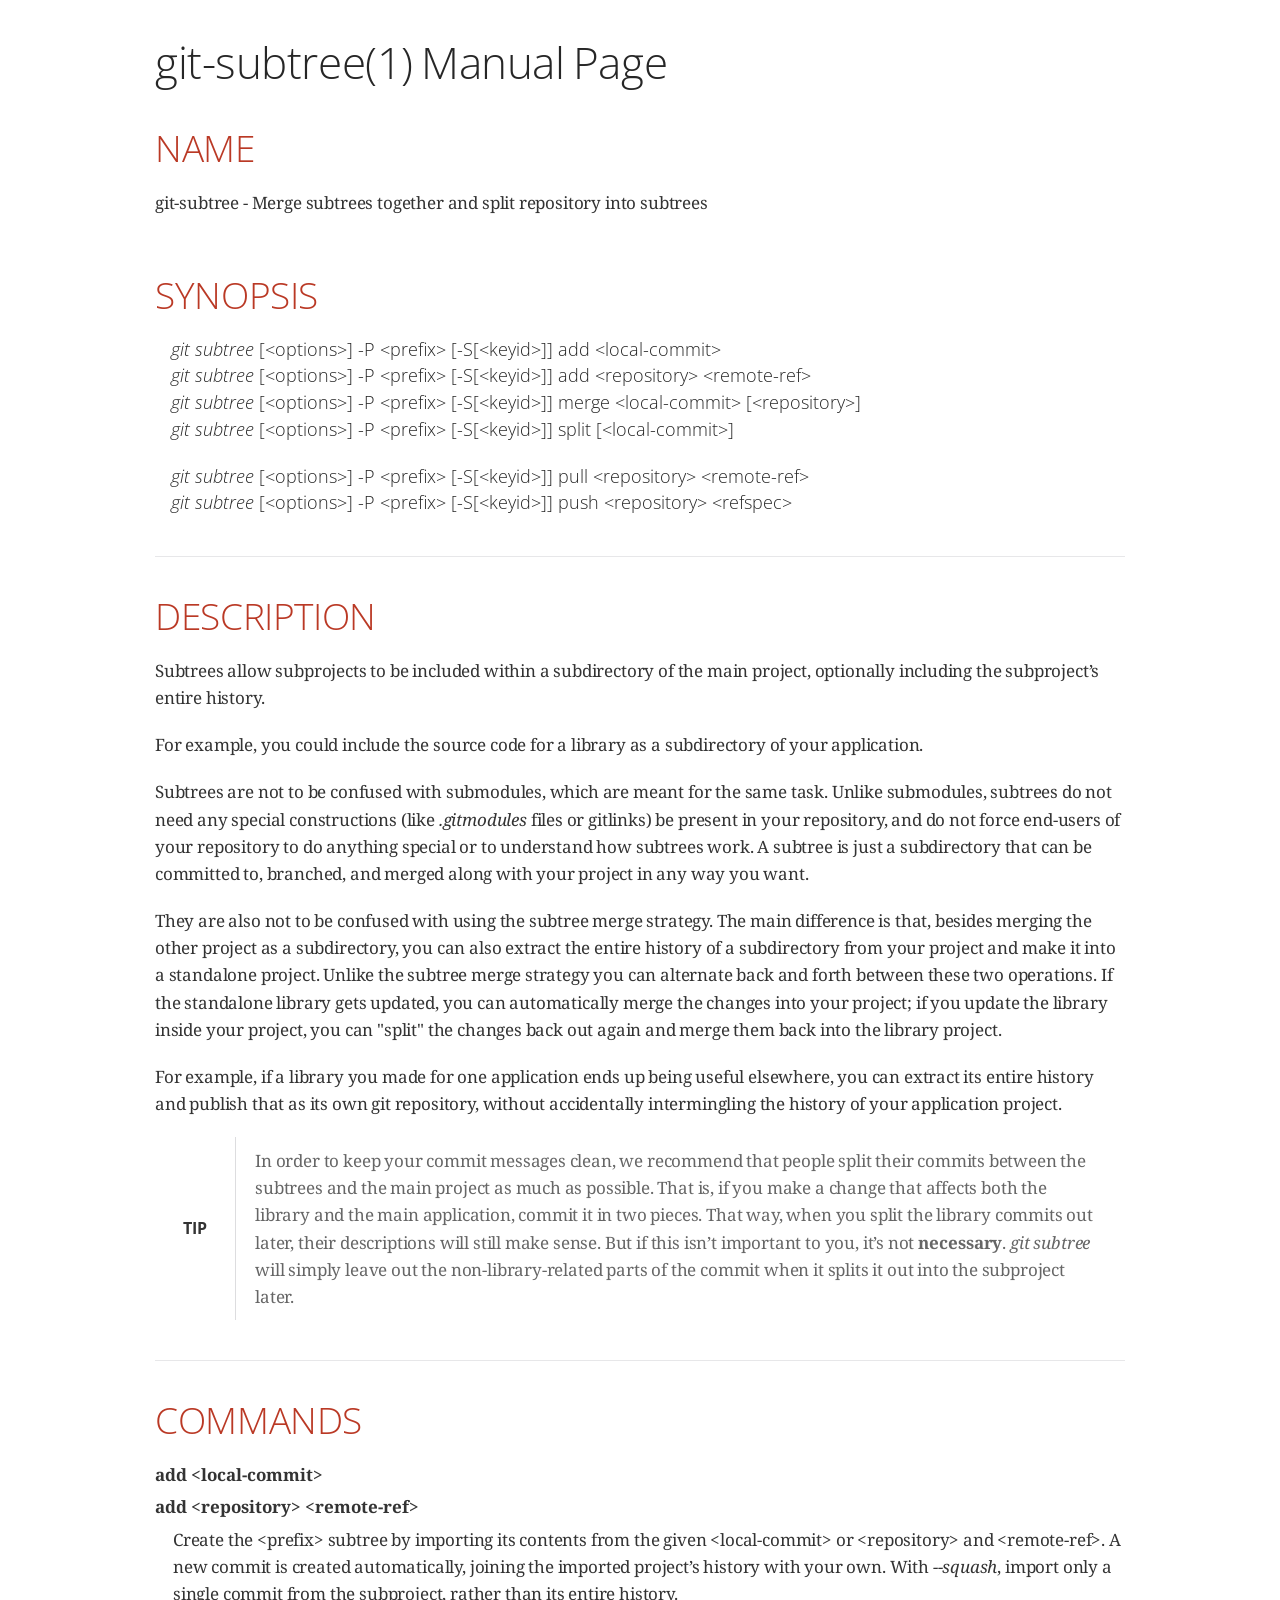
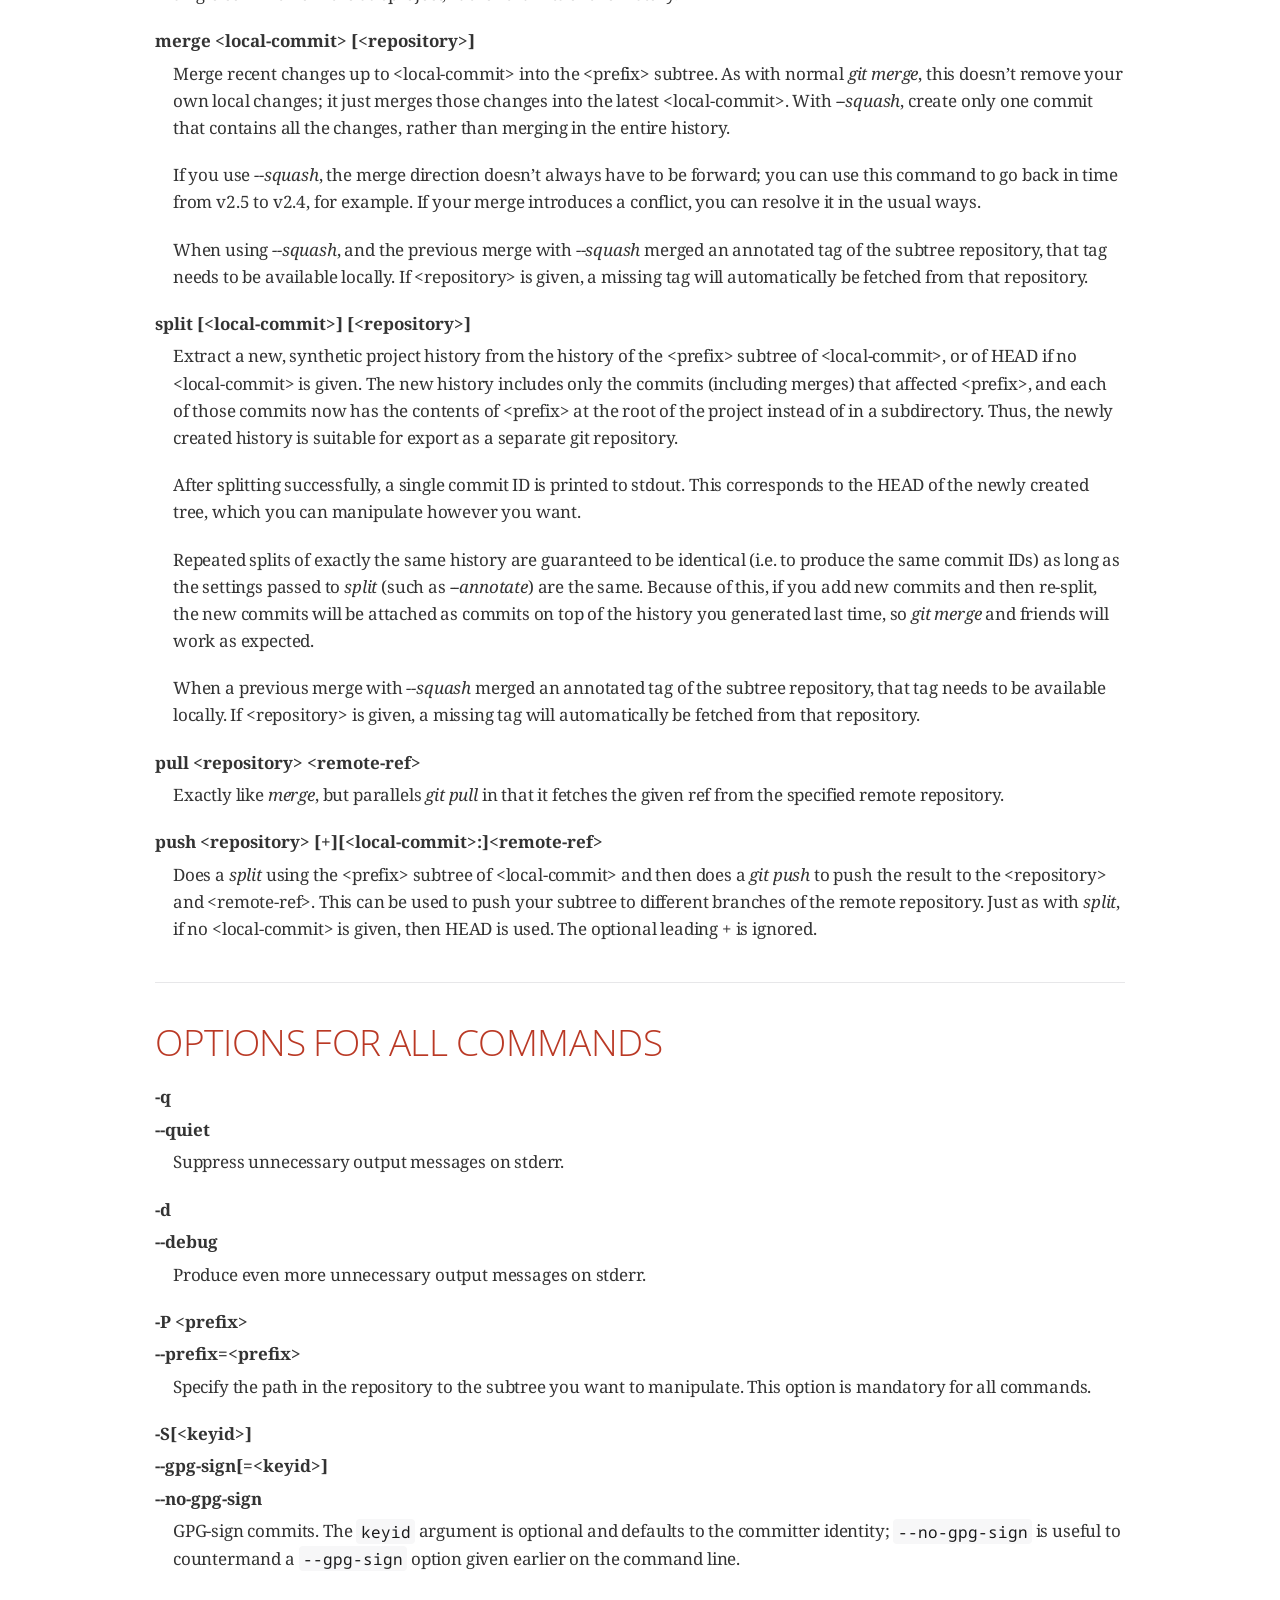
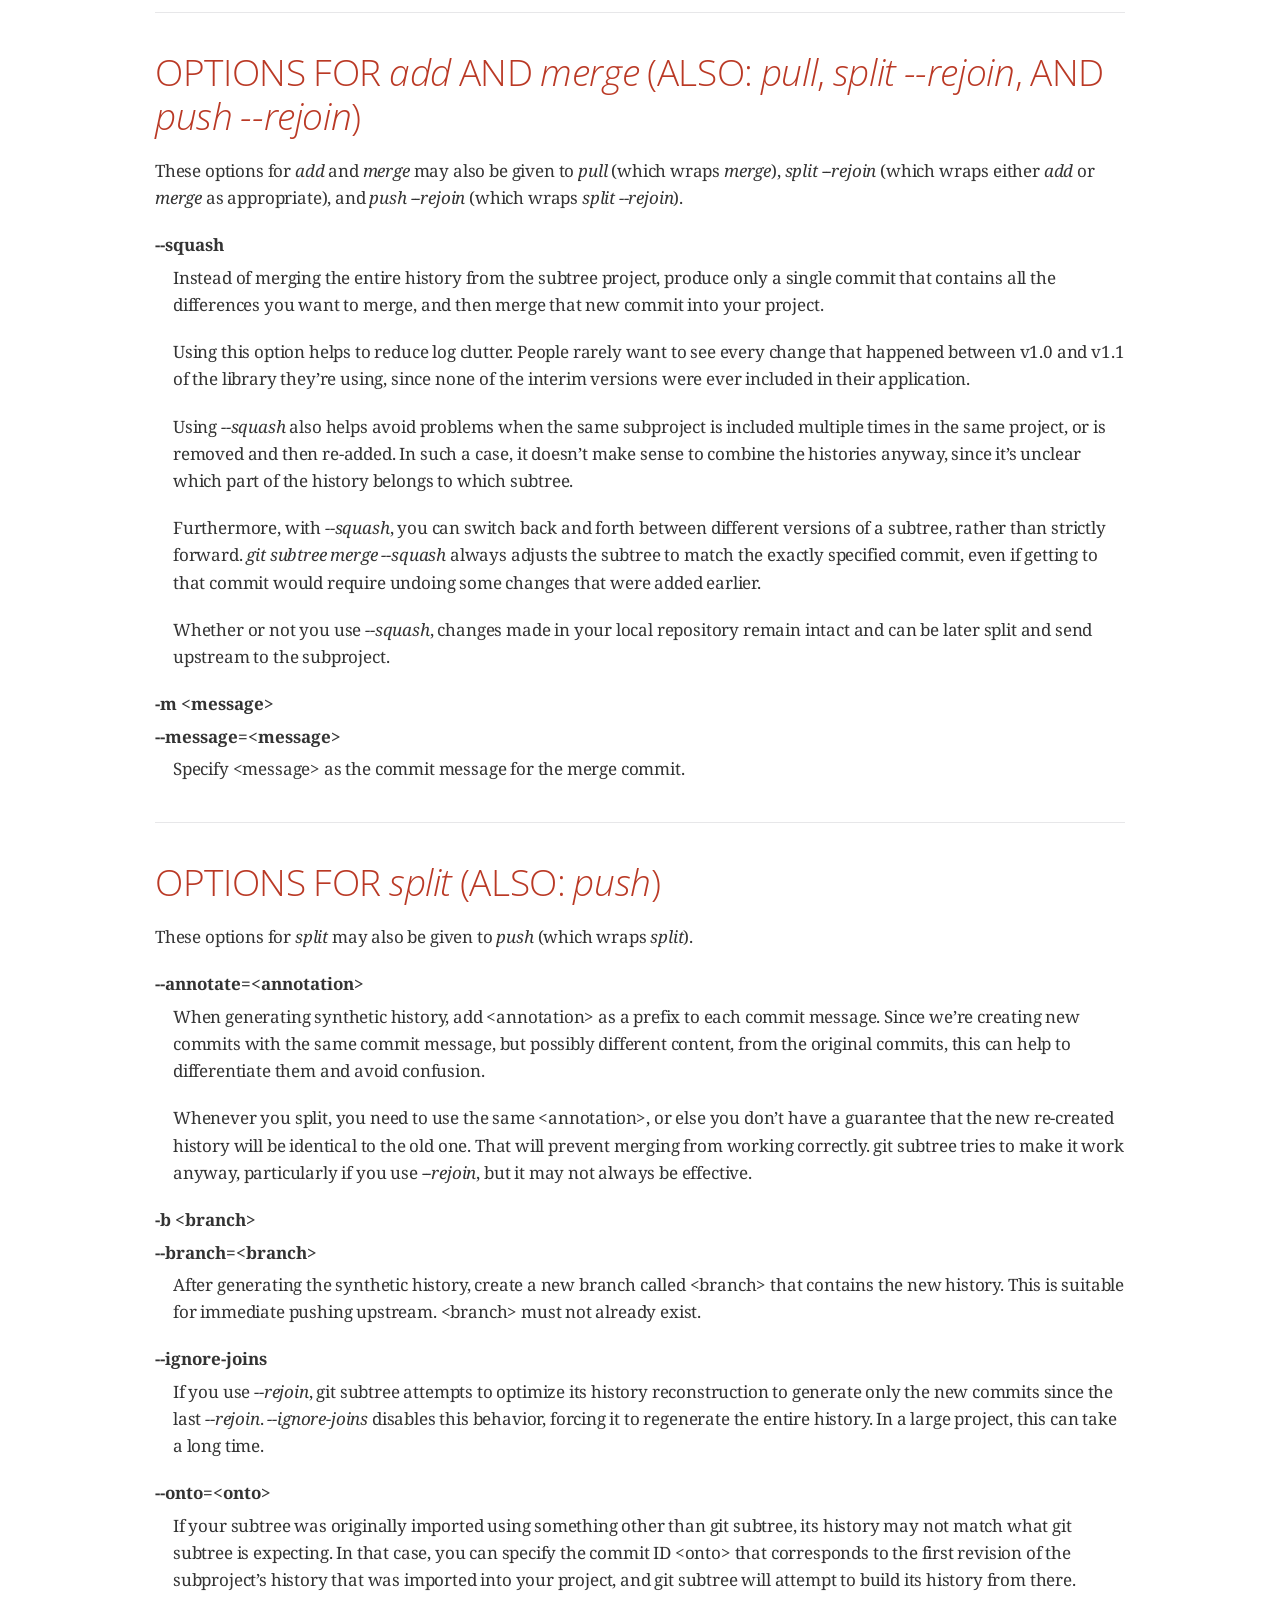
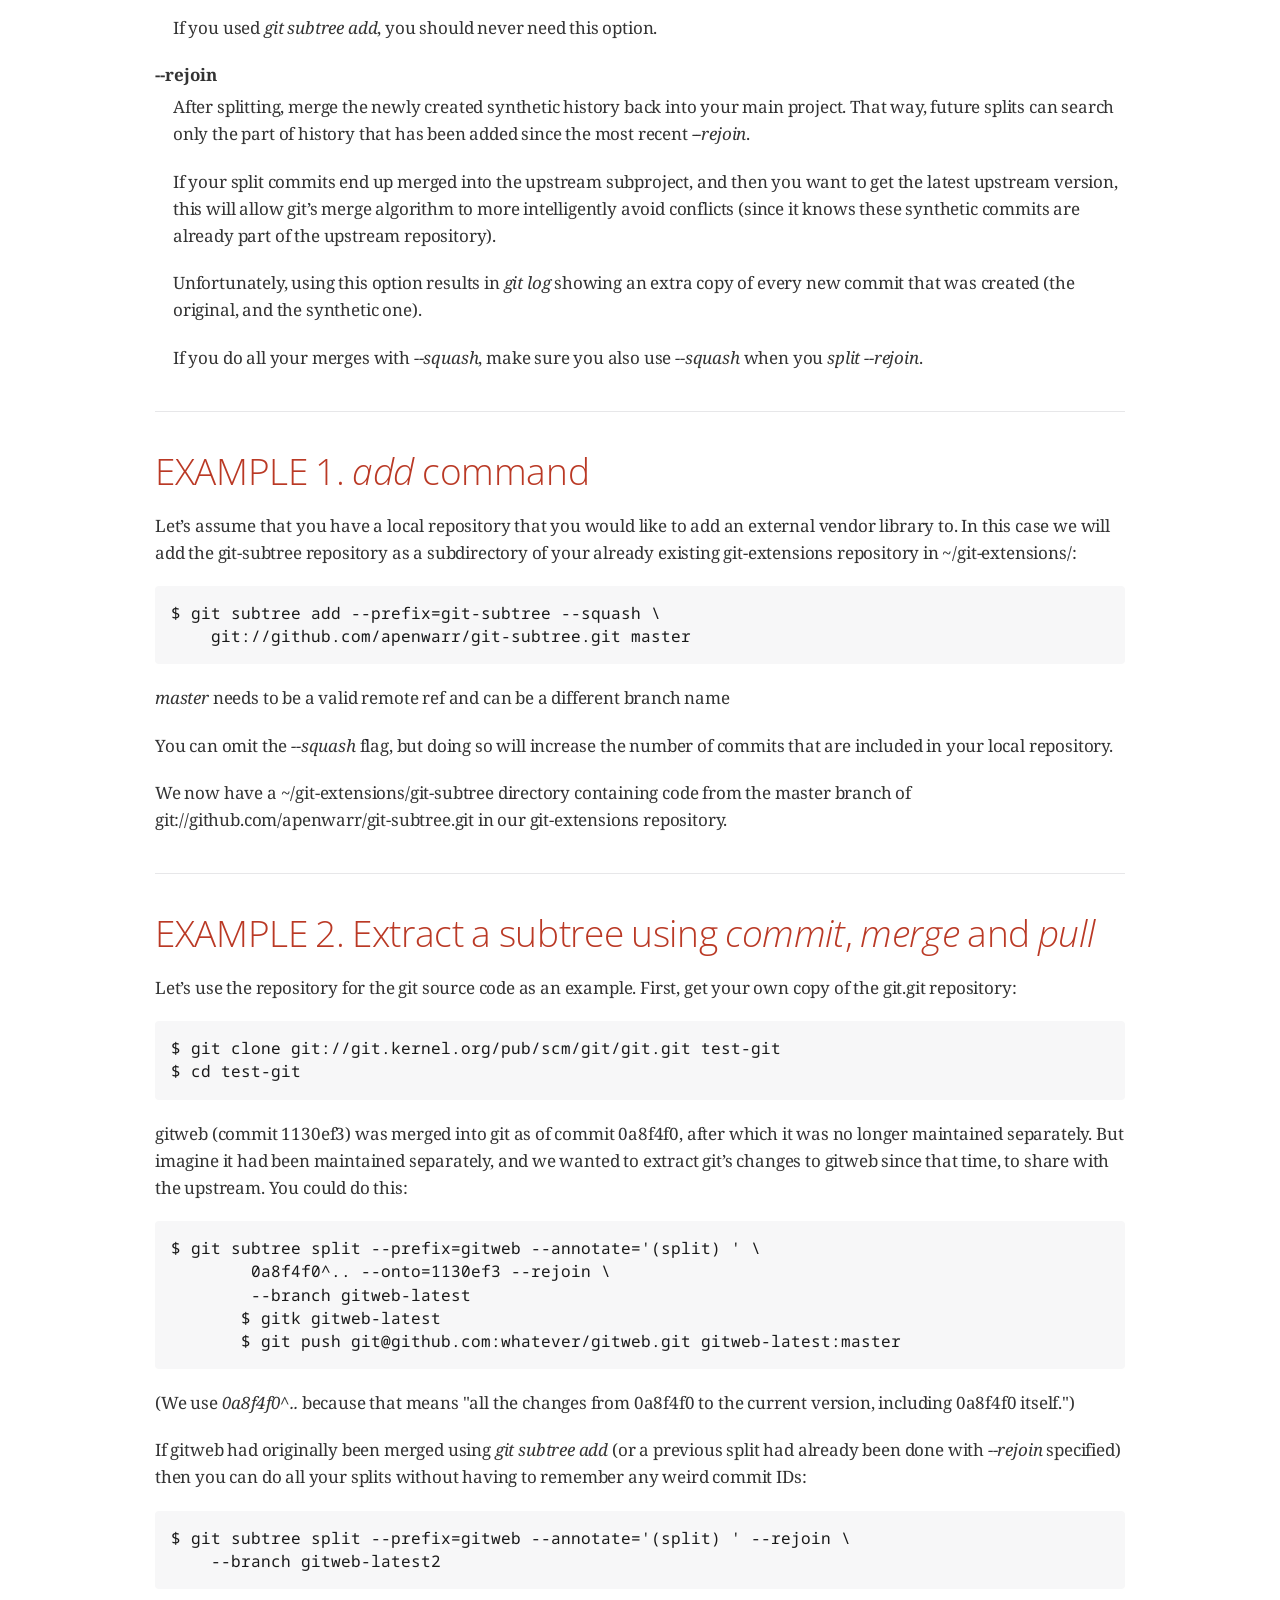
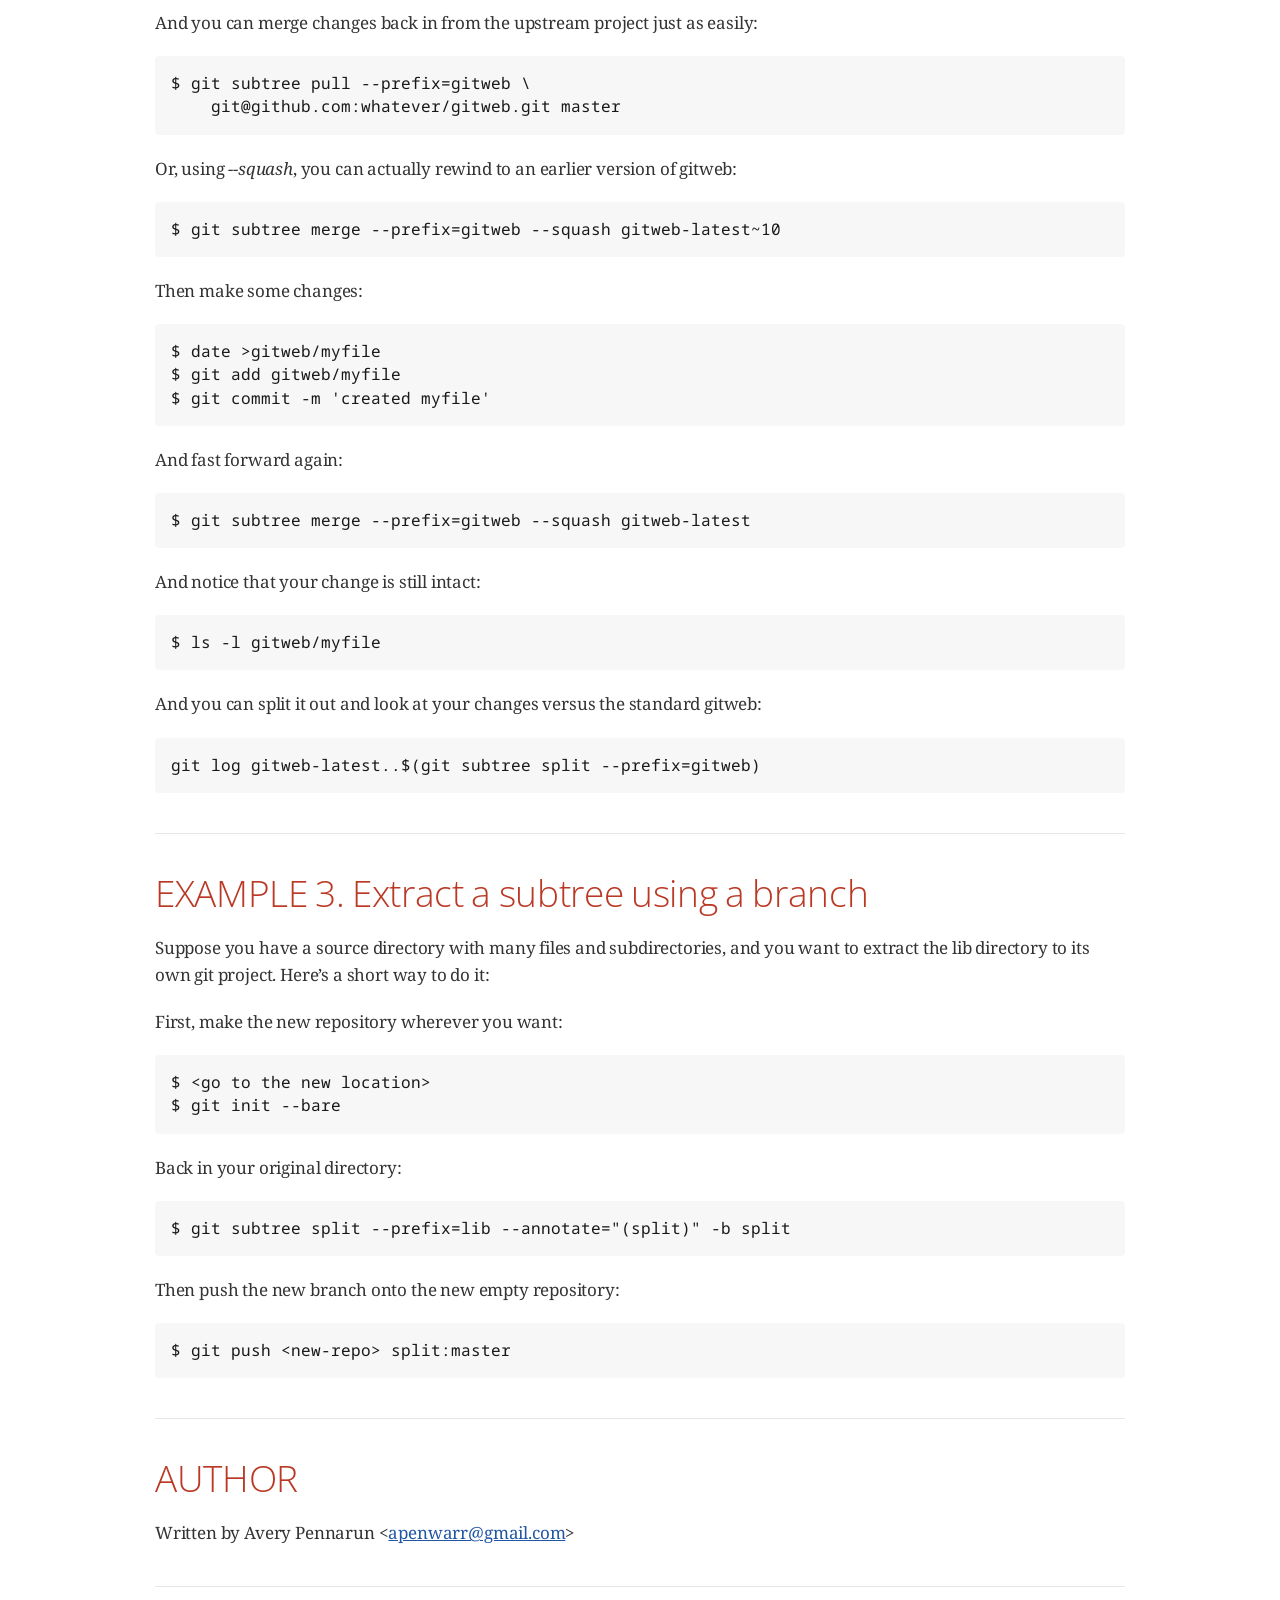
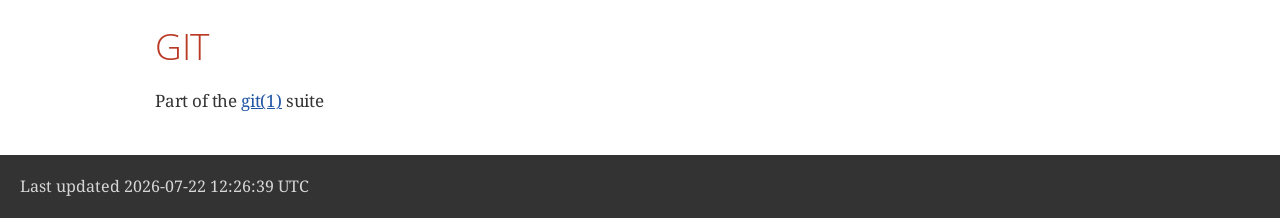
<file: git/mingw64/share/doc/git-doc/git-subtree.html>
<!DOCTYPE html>
<html xmlns="http://www.w3.org/1999/xhtml" lang="en">
<head>
<meta charset="UTF-8"/>
<meta http-equiv="X-UA-Compatible" content="IE=edge"/>
<meta name="viewport" content="width=device-width, initial-scale=1.0"/>
<meta name="generator" content="Asciidoctor 2.0.23"/>
<title>git-subtree(1)</title>
<link rel="stylesheet" href="https://fonts.googleapis.com/css?family=Open+Sans:300,300italic,400,400italic,600,600italic%7CNoto+Serif:400,400italic,700,700italic%7CDroid+Sans+Mono:400,700"/>
<style>
/*! Asciidoctor default stylesheet | MIT License | https://asciidoctor.org */
/* Uncomment the following line when using as a custom stylesheet */
/* @import "https://fonts.googleapis.com/css?family=Open+Sans:300,300italic,400,400italic,600,600italic%7CNoto+Serif:400,400italic,700,700italic%7CDroid+Sans+Mono:400,700"; */
html{font-family:sans-serif;-webkit-text-size-adjust:100%}
a{background:none}
a:focus{outline:thin dotted}
a:active,a:hover{outline:0}
h1{font-size:2em;margin:.67em 0}
b,strong{font-weight:bold}
abbr{font-size:.9em}
abbr[title]{cursor:help;border-bottom:1px dotted #dddddf;text-decoration:none}
dfn{font-style:italic}
hr{height:0}
mark{background:#ff0;color:#000}
code,kbd,pre,samp{font-family:monospace;font-size:1em}
pre{white-space:pre-wrap}
q{quotes:"\201C" "\201D" "\2018" "\2019"}
small{font-size:80%}
sub,sup{font-size:75%;line-height:0;position:relative;vertical-align:baseline}
sup{top:-.5em}
sub{bottom:-.25em}
img{border:0}
svg:not(:root){overflow:hidden}
figure{margin:0}
audio,video{display:inline-block}
audio:not([controls]){display:none;height:0}
fieldset{border:1px solid silver;margin:0 2px;padding:.35em .625em .75em}
legend{border:0;padding:0}
button,input,select,textarea{font-family:inherit;font-size:100%;margin:0}
button,input{line-height:normal}
button,select{text-transform:none}
button,html input[type=button],input[type=reset],input[type=submit]{-webkit-appearance:button;cursor:pointer}
button[disabled],html input[disabled]{cursor:default}
input[type=checkbox],input[type=radio]{padding:0}
button::-moz-focus-inner,input::-moz-focus-inner{border:0;padding:0}
textarea{overflow:auto;vertical-align:top}
table{border-collapse:collapse;border-spacing:0}
*,::before,::after{box-sizing:border-box}
html,body{font-size:100%}
body{background:#fff;color:rgba(0,0,0,.8);padding:0;margin:0;font-family:"Noto Serif","DejaVu Serif",serif;line-height:1;position:relative;cursor:auto;-moz-tab-size:4;-o-tab-size:4;tab-size:4;word-wrap:anywhere;-moz-osx-font-smoothing:grayscale;-webkit-font-smoothing:antialiased}
a:hover{cursor:pointer}
img,object,embed{max-width:100%;height:auto}
object,embed{height:100%}
img{-ms-interpolation-mode:bicubic}
.left{float:left!important}
.right{float:right!important}
.text-left{text-align:left!important}
.text-right{text-align:right!important}
.text-center{text-align:center!important}
.text-justify{text-align:justify!important}
.hide{display:none}
img,object,svg{display:inline-block;vertical-align:middle}
textarea{height:auto;min-height:50px}
select{width:100%}
.subheader,.admonitionblock td.content>.title,.audioblock>.title,.exampleblock>.title,.imageblock>.title,.listingblock>.title,.literalblock>.title,.stemblock>.title,.openblock>.title,.paragraph>.title,.quoteblock>.title,table.tableblock>.title,.verseblock>.title,.videoblock>.title,.dlist>.title,.olist>.title,.ulist>.title,.qlist>.title,.hdlist>.title{line-height:1.45;color:#7a2518;font-weight:400;margin-top:0;margin-bottom:.25em}
div,dl,dt,dd,ul,ol,li,h1,h2,h3,#toctitle,.sidebarblock>.content>.title,h4,h5,h6,pre,form,p,blockquote,th,td{margin:0;padding:0}
a{color:#2156a5;text-decoration:underline;line-height:inherit}
a:hover,a:focus{color:#1d4b8f}
a img{border:0}
p{line-height:1.6;margin-bottom:1.25em;text-rendering:optimizeLegibility}
p aside{font-size:.875em;line-height:1.35;font-style:italic}
h1,h2,h3,#toctitle,.sidebarblock>.content>.title,h4,h5,h6{font-family:"Open Sans","DejaVu Sans",sans-serif;font-weight:300;font-style:normal;color:#ba3925;text-rendering:optimizeLegibility;margin-top:1em;margin-bottom:.5em;line-height:1.0125em}
h1 small,h2 small,h3 small,#toctitle small,.sidebarblock>.content>.title small,h4 small,h5 small,h6 small{font-size:60%;color:#e99b8f;line-height:0}
h1{font-size:2.125em}
h2{font-size:1.6875em}
h3,#toctitle,.sidebarblock>.content>.title{font-size:1.375em}
h4,h5{font-size:1.125em}
h6{font-size:1em}
hr{border:solid #dddddf;border-width:1px 0 0;clear:both;margin:1.25em 0 1.1875em}
em,i{font-style:italic;line-height:inherit}
strong,b{font-weight:bold;line-height:inherit}
small{font-size:60%;line-height:inherit}
code{font-family:"Droid Sans Mono","DejaVu Sans Mono",monospace;font-weight:400;color:rgba(0,0,0,.9)}
ul,ol,dl{line-height:1.6;margin-bottom:1.25em;list-style-position:outside;font-family:inherit}
ul,ol{margin-left:1.5em}
ul li ul,ul li ol{margin-left:1.25em;margin-bottom:0}
ul.circle{list-style-type:circle}
ul.disc{list-style-type:disc}
ul.square{list-style-type:square}
ul.circle ul:not([class]),ul.disc ul:not([class]),ul.square ul:not([class]){list-style:inherit}
ol li ul,ol li ol{margin-left:1.25em;margin-bottom:0}
dl dt{margin-bottom:.3125em;font-weight:bold}
dl dd{margin-bottom:1.25em}
blockquote{margin:0 0 1.25em;padding:.5625em 1.25em 0 1.1875em;border-left:1px solid #ddd}
blockquote,blockquote p{line-height:1.6;color:rgba(0,0,0,.85)}
@media screen and (min-width:768px){h1,h2,h3,#toctitle,.sidebarblock>.content>.title,h4,h5,h6{line-height:1.2}
h1{font-size:2.75em}
h2{font-size:2.3125em}
h3,#toctitle,.sidebarblock>.content>.title{font-size:1.6875em}
h4{font-size:1.4375em}}
table{background:#fff;margin-bottom:1.25em;border:1px solid #dedede;word-wrap:normal}
table thead,table tfoot{background:#f7f8f7}
table thead tr th,table thead tr td,table tfoot tr th,table tfoot tr td{padding:.5em .625em .625em;font-size:inherit;color:rgba(0,0,0,.8);text-align:left}
table tr th,table tr td{padding:.5625em .625em;font-size:inherit;color:rgba(0,0,0,.8)}
table tr.even,table tr.alt{background:#f8f8f7}
table thead tr th,table tfoot tr th,table tbody tr td,table tr td,table tfoot tr td{line-height:1.6}
h1,h2,h3,#toctitle,.sidebarblock>.content>.title,h4,h5,h6{line-height:1.2;word-spacing:-.05em}
h1 strong,h2 strong,h3 strong,#toctitle strong,.sidebarblock>.content>.title strong,h4 strong,h5 strong,h6 strong{font-weight:400}
.center{margin-left:auto;margin-right:auto}
.stretch{width:100%}
.clearfix::before,.clearfix::after,.float-group::before,.float-group::after{content:" ";display:table}
.clearfix::after,.float-group::after{clear:both}
:not(pre).nobreak{word-wrap:normal}
:not(pre).nowrap{white-space:nowrap}
:not(pre).pre-wrap{white-space:pre-wrap}
:not(pre):not([class^=L])>code{font-size:.9375em;font-style:normal!important;letter-spacing:0;padding:.1em .5ex;word-spacing:-.15em;background:#f7f7f8;border-radius:4px;line-height:1.45;text-rendering:optimizeSpeed}
pre{color:rgba(0,0,0,.9);font-family:"Droid Sans Mono","DejaVu Sans Mono",monospace;line-height:1.45;text-rendering:optimizeSpeed}
pre code,pre pre{color:inherit;font-size:inherit;line-height:inherit}
pre>code{display:block}
pre.nowrap,pre.nowrap pre{white-space:pre;word-wrap:normal}
em em{font-style:normal}
strong strong{font-weight:400}
.keyseq{color:rgba(51,51,51,.8)}
kbd{font-family:"Droid Sans Mono","DejaVu Sans Mono",monospace;display:inline-block;color:rgba(0,0,0,.8);font-size:.65em;line-height:1.45;background:#f7f7f7;border:1px solid #ccc;border-radius:3px;box-shadow:0 1px 0 rgba(0,0,0,.2),inset 0 0 0 .1em #fff;margin:0 .15em;padding:.2em .5em;vertical-align:middle;position:relative;top:-.1em;white-space:nowrap}
.keyseq kbd:first-child{margin-left:0}
.keyseq kbd:last-child{margin-right:0}
.menuseq,.menuref{color:#000}
.menuseq b:not(.caret),.menuref{font-weight:inherit}
.menuseq{word-spacing:-.02em}
.menuseq b.caret{font-size:1.25em;line-height:.8}
.menuseq i.caret{font-weight:bold;text-align:center;width:.45em}
b.button::before,b.button::after{position:relative;top:-1px;font-weight:400}
b.button::before{content:"[";padding:0 3px 0 2px}
b.button::after{content:"]";padding:0 2px 0 3px}
p a>code:hover{color:rgba(0,0,0,.9)}
#header,#content,#footnotes,#footer{width:100%;margin:0 auto;max-width:62.5em;*zoom:1;position:relative;padding-left:.9375em;padding-right:.9375em}
#header::before,#header::after,#content::before,#content::after,#footnotes::before,#footnotes::after,#footer::before,#footer::after{content:" ";display:table}
#header::after,#content::after,#footnotes::after,#footer::after{clear:both}
#content{margin-top:1.25em}
#content::before{content:none}
#header>h1:first-child{color:rgba(0,0,0,.85);margin-top:2.25rem;margin-bottom:0}
#header>h1:first-child+#toc{margin-top:8px;border-top:1px solid #dddddf}
#header>h1:only-child{border-bottom:1px solid #dddddf;padding-bottom:8px}
#header .details{border-bottom:1px solid #dddddf;line-height:1.45;padding-top:.25em;padding-bottom:.25em;padding-left:.25em;color:rgba(0,0,0,.6);display:flex;flex-flow:row wrap}
#header .details span:first-child{margin-left:-.125em}
#header .details span.email a{color:rgba(0,0,0,.85)}
#header .details br{display:none}
#header .details br+span::before{content:"\00a0\2013\00a0"}
#header .details br+span.author::before{content:"\00a0\22c5\00a0";color:rgba(0,0,0,.85)}
#header .details br+span#revremark::before{content:"\00a0|\00a0"}
#header #revnumber{text-transform:capitalize}
#header #revnumber::after{content:"\00a0"}
#content>h1:first-child:not([class]){color:rgba(0,0,0,.85);border-bottom:1px solid #dddddf;padding-bottom:8px;margin-top:0;padding-top:1rem;margin-bottom:1.25rem}
#toc{border-bottom:1px solid #e7e7e9;padding-bottom:.5em}
#toc>ul{margin-left:.125em}
#toc ul.sectlevel0>li>a{font-style:italic}
#toc ul.sectlevel0 ul.sectlevel1{margin:.5em 0}
#toc ul{font-family:"Open Sans","DejaVu Sans",sans-serif;list-style-type:none}
#toc li{line-height:1.3334;margin-top:.3334em}
#toc a{text-decoration:none}
#toc a:active{text-decoration:underline}
#toctitle{color:#7a2518;font-size:1.2em}
@media screen and (min-width:768px){#toctitle{font-size:1.375em}
body.toc2{padding-left:15em;padding-right:0}
body.toc2 #header>h1:nth-last-child(2){border-bottom:1px solid #dddddf;padding-bottom:8px}
#toc.toc2{margin-top:0!important;background:#f8f8f7;position:fixed;width:15em;left:0;top:0;border-right:1px solid #e7e7e9;border-top-width:0!important;border-bottom-width:0!important;z-index:1000;padding:1.25em 1em;height:100%;overflow:auto}
#toc.toc2 #toctitle{margin-top:0;margin-bottom:.8rem;font-size:1.2em}
#toc.toc2>ul{font-size:.9em;margin-bottom:0}
#toc.toc2 ul ul{margin-left:0;padding-left:1em}
#toc.toc2 ul.sectlevel0 ul.sectlevel1{padding-left:0;margin-top:.5em;margin-bottom:.5em}
body.toc2.toc-right{padding-left:0;padding-right:15em}
body.toc2.toc-right #toc.toc2{border-right-width:0;border-left:1px solid #e7e7e9;left:auto;right:0}}
@media screen and (min-width:1280px){body.toc2{padding-left:20em;padding-right:0}
#toc.toc2{width:20em}
#toc.toc2 #toctitle{font-size:1.375em}
#toc.toc2>ul{font-size:.95em}
#toc.toc2 ul ul{padding-left:1.25em}
body.toc2.toc-right{padding-left:0;padding-right:20em}}
#content #toc{border:1px solid #e0e0dc;margin-bottom:1.25em;padding:1.25em;background:#f8f8f7;border-radius:4px}
#content #toc>:first-child{margin-top:0}
#content #toc>:last-child{margin-bottom:0}
#footer{max-width:none;background:rgba(0,0,0,.8);padding:1.25em}
#footer-text{color:hsla(0,0%,100%,.8);line-height:1.44}
#content{margin-bottom:.625em}
.sect1{padding-bottom:.625em}
@media screen and (min-width:768px){#content{margin-bottom:1.25em}
.sect1{padding-bottom:1.25em}}
.sect1:last-child{padding-bottom:0}
.sect1+.sect1{border-top:1px solid #e7e7e9}
#content h1>a.anchor,h2>a.anchor,h3>a.anchor,#toctitle>a.anchor,.sidebarblock>.content>.title>a.anchor,h4>a.anchor,h5>a.anchor,h6>a.anchor{position:absolute;z-index:1001;width:1.5ex;margin-left:-1.5ex;display:block;text-decoration:none!important;visibility:hidden;text-align:center;font-weight:400}
#content h1>a.anchor::before,h2>a.anchor::before,h3>a.anchor::before,#toctitle>a.anchor::before,.sidebarblock>.content>.title>a.anchor::before,h4>a.anchor::before,h5>a.anchor::before,h6>a.anchor::before{content:"\00A7";font-size:.85em;display:block;padding-top:.1em}
#content h1:hover>a.anchor,#content h1>a.anchor:hover,h2:hover>a.anchor,h2>a.anchor:hover,h3:hover>a.anchor,#toctitle:hover>a.anchor,.sidebarblock>.content>.title:hover>a.anchor,h3>a.anchor:hover,#toctitle>a.anchor:hover,.sidebarblock>.content>.title>a.anchor:hover,h4:hover>a.anchor,h4>a.anchor:hover,h5:hover>a.anchor,h5>a.anchor:hover,h6:hover>a.anchor,h6>a.anchor:hover{visibility:visible}
#content h1>a.link,h2>a.link,h3>a.link,#toctitle>a.link,.sidebarblock>.content>.title>a.link,h4>a.link,h5>a.link,h6>a.link{color:#ba3925;text-decoration:none}
#content h1>a.link:hover,h2>a.link:hover,h3>a.link:hover,#toctitle>a.link:hover,.sidebarblock>.content>.title>a.link:hover,h4>a.link:hover,h5>a.link:hover,h6>a.link:hover{color:#a53221}
details,.audioblock,.imageblock,.literalblock,.listingblock,.stemblock,.videoblock{margin-bottom:1.25em}
details{margin-left:1.25rem}
details>summary{cursor:pointer;display:block;position:relative;line-height:1.6;margin-bottom:.625rem;outline:none;-webkit-tap-highlight-color:transparent}
details>summary::-webkit-details-marker{display:none}
details>summary::before{content:"";border:solid transparent;border-left:solid;border-width:.3em 0 .3em .5em;position:absolute;top:.5em;left:-1.25rem;transform:translateX(15%)}
details[open]>summary::before{border:solid transparent;border-top:solid;border-width:.5em .3em 0;transform:translateY(15%)}
details>summary::after{content:"";width:1.25rem;height:1em;position:absolute;top:.3em;left:-1.25rem}
.admonitionblock td.content>.title,.audioblock>.title,.exampleblock>.title,.imageblock>.title,.listingblock>.title,.literalblock>.title,.stemblock>.title,.openblock>.title,.paragraph>.title,.quoteblock>.title,table.tableblock>.title,.verseblock>.title,.videoblock>.title,.dlist>.title,.olist>.title,.ulist>.title,.qlist>.title,.hdlist>.title{text-rendering:optimizeLegibility;text-align:left;font-family:"Noto Serif","DejaVu Serif",serif;font-size:1rem;font-style:italic}
table.tableblock.fit-content>caption.title{white-space:nowrap;width:0}
.paragraph.lead>p,#preamble>.sectionbody>[class=paragraph]:first-of-type p{font-size:1.21875em;line-height:1.6;color:rgba(0,0,0,.85)}
.admonitionblock>table{border-collapse:separate;border:0;background:none;width:100%}
.admonitionblock>table td.icon{text-align:center;width:80px}
.admonitionblock>table td.icon img{max-width:none}
.admonitionblock>table td.icon .title{font-weight:bold;font-family:"Open Sans","DejaVu Sans",sans-serif;text-transform:uppercase}
.admonitionblock>table td.content{padding-left:1.125em;padding-right:1.25em;border-left:1px solid #dddddf;color:rgba(0,0,0,.6);word-wrap:anywhere}
.admonitionblock>table td.content>:last-child>:last-child{margin-bottom:0}
.exampleblock>.content{border:1px solid #e6e6e6;margin-bottom:1.25em;padding:1.25em;background:#fff;border-radius:4px}
.sidebarblock{border:1px solid #dbdbd6;margin-bottom:1.25em;padding:1.25em;background:#f3f3f2;border-radius:4px}
.sidebarblock>.content>.title{color:#7a2518;margin-top:0;text-align:center}
.exampleblock>.content>:first-child,.sidebarblock>.content>:first-child{margin-top:0}
.exampleblock>.content>:last-child,.exampleblock>.content>:last-child>:last-child,.exampleblock>.content .olist>ol>li:last-child>:last-child,.exampleblock>.content .ulist>ul>li:last-child>:last-child,.exampleblock>.content .qlist>ol>li:last-child>:last-child,.sidebarblock>.content>:last-child,.sidebarblock>.content>:last-child>:last-child,.sidebarblock>.content .olist>ol>li:last-child>:last-child,.sidebarblock>.content .ulist>ul>li:last-child>:last-child,.sidebarblock>.content .qlist>ol>li:last-child>:last-child{margin-bottom:0}
.literalblock pre,.listingblock>.content>pre{border-radius:4px;overflow-x:auto;padding:1em;font-size:.8125em}
@media screen and (min-width:768px){.literalblock pre,.listingblock>.content>pre{font-size:.90625em}}
@media screen and (min-width:1280px){.literalblock pre,.listingblock>.content>pre{font-size:1em}}
.literalblock pre,.listingblock>.content>pre:not(.highlight),.listingblock>.content>pre[class=highlight],.listingblock>.content>pre[class^="highlight "]{background:#f7f7f8}
.literalblock.output pre{color:#f7f7f8;background:rgba(0,0,0,.9)}
.listingblock>.content{position:relative}
.listingblock code[data-lang]::before{display:none;content:attr(data-lang);position:absolute;font-size:.75em;top:.425rem;right:.5rem;line-height:1;text-transform:uppercase;color:inherit;opacity:.5}
.listingblock:hover code[data-lang]::before{display:block}
.listingblock.terminal pre .command::before{content:attr(data-prompt);padding-right:.5em;color:inherit;opacity:.5}
.listingblock.terminal pre .command:not([data-prompt])::before{content:"$"}
.listingblock pre.highlightjs{padding:0}
.listingblock pre.highlightjs>code{padding:1em;border-radius:4px}
.listingblock pre.prettyprint{border-width:0}
.prettyprint{background:#f7f7f8}
pre.prettyprint .linenums{line-height:1.45;margin-left:2em}
pre.prettyprint li{background:none;list-style-type:inherit;padding-left:0}
pre.prettyprint li code[data-lang]::before{opacity:1}
pre.prettyprint li:not(:first-child) code[data-lang]::before{display:none}
table.linenotable{border-collapse:separate;border:0;margin-bottom:0;background:none}
table.linenotable td[class]{color:inherit;vertical-align:top;padding:0;line-height:inherit;white-space:normal}
table.linenotable td.code{padding-left:.75em}
table.linenotable td.linenos,pre.pygments .linenos{border-right:1px solid;opacity:.35;padding-right:.5em;-webkit-user-select:none;-moz-user-select:none;-ms-user-select:none;user-select:none}
pre.pygments span.linenos{display:inline-block;margin-right:.75em}
.quoteblock{margin:0 1em 1.25em 1.5em;display:table}
.quoteblock:not(.excerpt)>.title{margin-left:-1.5em;margin-bottom:.75em}
.quoteblock blockquote,.quoteblock p{color:rgba(0,0,0,.85);font-size:1.15rem;line-height:1.75;word-spacing:.1em;letter-spacing:0;font-style:italic;text-align:justify}
.quoteblock blockquote{margin:0;padding:0;border:0}
.quoteblock blockquote::before{content:"\201c";float:left;font-size:2.75em;font-weight:bold;line-height:.6em;margin-left:-.6em;color:#7a2518;text-shadow:0 1px 2px rgba(0,0,0,.1)}
.quoteblock blockquote>.paragraph:last-child p{margin-bottom:0}
.quoteblock .attribution{margin-top:.75em;margin-right:.5ex;text-align:right}
.verseblock{margin:0 1em 1.25em}
.verseblock pre{font-family:"Open Sans","DejaVu Sans",sans-serif;font-size:1.15rem;color:rgba(0,0,0,.85);font-weight:300;text-rendering:optimizeLegibility}
.verseblock pre strong{font-weight:400}
.verseblock .attribution{margin-top:1.25rem;margin-left:.5ex}
.quoteblock .attribution,.verseblock .attribution{font-size:.9375em;line-height:1.45;font-style:italic}
.quoteblock .attribution br,.verseblock .attribution br{display:none}
.quoteblock .attribution cite,.verseblock .attribution cite{display:block;letter-spacing:-.025em;color:rgba(0,0,0,.6)}
.quoteblock.abstract blockquote::before,.quoteblock.excerpt blockquote::before,.quoteblock .quoteblock blockquote::before{display:none}
.quoteblock.abstract blockquote,.quoteblock.abstract p,.quoteblock.excerpt blockquote,.quoteblock.excerpt p,.quoteblock .quoteblock blockquote,.quoteblock .quoteblock p{line-height:1.6;word-spacing:0}
.quoteblock.abstract{margin:0 1em 1.25em;display:block}
.quoteblock.abstract>.title{margin:0 0 .375em;font-size:1.15em;text-align:center}
.quoteblock.excerpt>blockquote,.quoteblock .quoteblock{padding:0 0 .25em 1em;border-left:.25em solid #dddddf}
.quoteblock.excerpt,.quoteblock .quoteblock{margin-left:0}
.quoteblock.excerpt blockquote,.quoteblock.excerpt p,.quoteblock .quoteblock blockquote,.quoteblock .quoteblock p{color:inherit;font-size:1.0625rem}
.quoteblock.excerpt .attribution,.quoteblock .quoteblock .attribution{color:inherit;font-size:.85rem;text-align:left;margin-right:0}
p.tableblock:last-child{margin-bottom:0}
td.tableblock>.content{margin-bottom:1.25em;word-wrap:anywhere}
td.tableblock>.content>:last-child{margin-bottom:-1.25em}
table.tableblock,th.tableblock,td.tableblock{border:0 solid #dedede}
table.grid-all>*>tr>*{border-width:1px}
table.grid-cols>*>tr>*{border-width:0 1px}
table.grid-rows>*>tr>*{border-width:1px 0}
table.frame-all{border-width:1px}
table.frame-ends{border-width:1px 0}
table.frame-sides{border-width:0 1px}
table.frame-none>colgroup+*>:first-child>*,table.frame-sides>colgroup+*>:first-child>*{border-top-width:0}
table.frame-none>:last-child>:last-child>*,table.frame-sides>:last-child>:last-child>*{border-bottom-width:0}
table.frame-none>*>tr>:first-child,table.frame-ends>*>tr>:first-child{border-left-width:0}
table.frame-none>*>tr>:last-child,table.frame-ends>*>tr>:last-child{border-right-width:0}
table.stripes-all>*>tr,table.stripes-odd>*>tr:nth-of-type(odd),table.stripes-even>*>tr:nth-of-type(even),table.stripes-hover>*>tr:hover{background:#f8f8f7}
th.halign-left,td.halign-left{text-align:left}
th.halign-right,td.halign-right{text-align:right}
th.halign-center,td.halign-center{text-align:center}
th.valign-top,td.valign-top{vertical-align:top}
th.valign-bottom,td.valign-bottom{vertical-align:bottom}
th.valign-middle,td.valign-middle{vertical-align:middle}
table thead th,table tfoot th{font-weight:bold}
tbody tr th{background:#f7f8f7}
tbody tr th,tbody tr th p,tfoot tr th,tfoot tr th p{color:rgba(0,0,0,.8);font-weight:bold}
p.tableblock>code:only-child{background:none;padding:0}
p.tableblock{font-size:1em}
ol{margin-left:1.75em}
ul li ol{margin-left:1.5em}
dl dd{margin-left:1.125em}
dl dd:last-child,dl dd:last-child>:last-child{margin-bottom:0}
li p,ul dd,ol dd,.olist .olist,.ulist .ulist,.ulist .olist,.olist .ulist{margin-bottom:.625em}
ul.checklist,ul.none,ol.none,ul.no-bullet,ol.no-bullet,ol.unnumbered,ul.unstyled,ol.unstyled{list-style-type:none}
ul.no-bullet,ol.no-bullet,ol.unnumbered{margin-left:.625em}
ul.unstyled,ol.unstyled{margin-left:0}
li>p:empty:only-child::before{content:"";display:inline-block}
ul.checklist>li>p:first-child{margin-left:-1em}
ul.checklist>li>p:first-child>.fa-square-o:first-child,ul.checklist>li>p:first-child>.fa-check-square-o:first-child{width:1.25em;font-size:.8em;position:relative;bottom:.125em}
ul.checklist>li>p:first-child>input[type=checkbox]:first-child{margin-right:.25em}
ul.inline{display:flex;flex-flow:row wrap;list-style:none;margin:0 0 .625em -1.25em}
ul.inline>li{margin-left:1.25em}
.unstyled dl dt{font-weight:400;font-style:normal}
ol.arabic{list-style-type:decimal}
ol.decimal{list-style-type:decimal-leading-zero}
ol.loweralpha{list-style-type:lower-alpha}
ol.upperalpha{list-style-type:upper-alpha}
ol.lowerroman{list-style-type:lower-roman}
ol.upperroman{list-style-type:upper-roman}
ol.lowergreek{list-style-type:lower-greek}
.hdlist>table,.colist>table{border:0;background:none}
.hdlist>table>tbody>tr,.colist>table>tbody>tr{background:none}
td.hdlist1,td.hdlist2{vertical-align:top;padding:0 .625em}
td.hdlist1{font-weight:bold;padding-bottom:1.25em}
td.hdlist2{word-wrap:anywhere}
.literalblock+.colist,.listingblock+.colist{margin-top:-.5em}
.colist td:not([class]):first-child{padding:.4em .75em 0;line-height:1;vertical-align:top}
.colist td:not([class]):first-child img{max-width:none}
.colist td:not([class]):last-child{padding:.25em 0}
.thumb,.th{line-height:0;display:inline-block;border:4px solid #fff;box-shadow:0 0 0 1px #ddd}
.imageblock.left{margin:.25em .625em 1.25em 0}
.imageblock.right{margin:.25em 0 1.25em .625em}
.imageblock>.title{margin-bottom:0}
.imageblock.thumb,.imageblock.th{border-width:6px}
.imageblock.thumb>.title,.imageblock.th>.title{padding:0 .125em}
.image.left,.image.right{margin-top:.25em;margin-bottom:.25em;display:inline-block;line-height:0}
.image.left{margin-right:.625em}
.image.right{margin-left:.625em}
a.image{text-decoration:none;display:inline-block}
a.image object{pointer-events:none}
sup.footnote,sup.footnoteref{font-size:.875em;position:static;vertical-align:super}
sup.footnote a,sup.footnoteref a{text-decoration:none}
sup.footnote a:active,sup.footnoteref a:active,#footnotes .footnote a:first-of-type:active{text-decoration:underline}
#footnotes{padding-top:.75em;padding-bottom:.75em;margin-bottom:.625em}
#footnotes hr{width:20%;min-width:6.25em;margin:-.25em 0 .75em;border-width:1px 0 0}
#footnotes .footnote{padding:0 .375em 0 .225em;line-height:1.3334;font-size:.875em;margin-left:1.2em;margin-bottom:.2em}
#footnotes .footnote a:first-of-type{font-weight:bold;text-decoration:none;margin-left:-1.05em}
#footnotes .footnote:last-of-type{margin-bottom:0}
#content #footnotes{margin-top:-.625em;margin-bottom:0;padding:.75em 0}
div.unbreakable{page-break-inside:avoid}
.big{font-size:larger}
.small{font-size:smaller}
.underline{text-decoration:underline}
.overline{text-decoration:overline}
.line-through{text-decoration:line-through}
.aqua{color:#00bfbf}
.aqua-background{background:#00fafa}
.black{color:#000}
.black-background{background:#000}
.blue{color:#0000bf}
.blue-background{background:#0000fa}
.fuchsia{color:#bf00bf}
.fuchsia-background{background:#fa00fa}
.gray{color:#606060}
.gray-background{background:#7d7d7d}
.green{color:#006000}
.green-background{background:#007d00}
.lime{color:#00bf00}
.lime-background{background:#00fa00}
.maroon{color:#600000}
.maroon-background{background:#7d0000}
.navy{color:#000060}
.navy-background{background:#00007d}
.olive{color:#606000}
.olive-background{background:#7d7d00}
.purple{color:#600060}
.purple-background{background:#7d007d}
.red{color:#bf0000}
.red-background{background:#fa0000}
.silver{color:#909090}
.silver-background{background:#bcbcbc}
.teal{color:#006060}
.teal-background{background:#007d7d}
.white{color:#bfbfbf}
.white-background{background:#fafafa}
.yellow{color:#bfbf00}
.yellow-background{background:#fafa00}
span.icon>.fa{cursor:default}
a span.icon>.fa{cursor:inherit}
.admonitionblock td.icon [class^="fa icon-"]{font-size:2.5em;text-shadow:1px 1px 2px rgba(0,0,0,.5);cursor:default}
.admonitionblock td.icon .icon-note::before{content:"\f05a";color:#19407c}
.admonitionblock td.icon .icon-tip::before{content:"\f0eb";text-shadow:1px 1px 2px rgba(155,155,0,.8);color:#111}
.admonitionblock td.icon .icon-warning::before{content:"\f071";color:#bf6900}
.admonitionblock td.icon .icon-caution::before{content:"\f06d";color:#bf3400}
.admonitionblock td.icon .icon-important::before{content:"\f06a";color:#bf0000}
.conum[data-value]{display:inline-block;color:#fff!important;background:rgba(0,0,0,.8);border-radius:50%;text-align:center;font-size:.75em;width:1.67em;height:1.67em;line-height:1.67em;font-family:"Open Sans","DejaVu Sans",sans-serif;font-style:normal;font-weight:bold}
.conum[data-value] *{color:#fff!important}
.conum[data-value]+b{display:none}
.conum[data-value]::after{content:attr(data-value)}
pre .conum[data-value]{position:relative;top:-.125em}
b.conum *{color:inherit!important}
.conum:not([data-value]):empty{display:none}
dt,th.tableblock,td.content,div.footnote{text-rendering:optimizeLegibility}
h1,h2,p,td.content,span.alt,summary{letter-spacing:-.01em}
p strong,td.content strong,div.footnote strong{letter-spacing:-.005em}
p,blockquote,dt,td.content,td.hdlist1,span.alt,summary{font-size:1.0625rem}
p{margin-bottom:1.25rem}
.sidebarblock p,.sidebarblock dt,.sidebarblock td.content,p.tableblock{font-size:1em}
.exampleblock>.content{background:#fffef7;border-color:#e0e0dc;box-shadow:0 1px 4px #e0e0dc}
.print-only{display:none!important}
@page{margin:1.25cm .75cm}
@media print{*{box-shadow:none!important;text-shadow:none!important}
html{font-size:80%}
a{color:inherit!important;text-decoration:underline!important}
a.bare,a[href^="#"],a[href^="mailto:"]{text-decoration:none!important}
a[href^="http:"]:not(.bare)::after,a[href^="https:"]:not(.bare)::after{content:"(" attr(href) ")";display:inline-block;font-size:.875em;padding-left:.25em}
abbr[title]{border-bottom:1px dotted}
abbr[title]::after{content:" (" attr(title) ")"}
pre,blockquote,tr,img,object,svg{page-break-inside:avoid}
thead{display:table-header-group}
svg{max-width:100%}
p,blockquote,dt,td.content{font-size:1em;orphans:3;widows:3}
h2,h3,#toctitle,.sidebarblock>.content>.title{page-break-after:avoid}
#header,#content,#footnotes,#footer{max-width:none}
#toc,.sidebarblock,.exampleblock>.content{background:none!important}
#toc{border-bottom:1px solid #dddddf!important;padding-bottom:0!important}
body.book #header{text-align:center}
body.book #header>h1:first-child{border:0!important;margin:2.5em 0 1em}
body.book #header .details{border:0!important;display:block;padding:0!important}
body.book #header .details span:first-child{margin-left:0!important}
body.book #header .details br{display:block}
body.book #header .details br+span::before{content:none!important}
body.book #toc{border:0!important;text-align:left!important;padding:0!important;margin:0!important}
body.book #toc,body.book #preamble,body.book h1.sect0,body.book .sect1>h2{page-break-before:always}
.listingblock code[data-lang]::before{display:block}
#footer{padding:0 .9375em}
.hide-on-print{display:none!important}
.print-only{display:block!important}
.hide-for-print{display:none!important}
.show-for-print{display:inherit!important}}
@media amzn-kf8,print{#header>h1:first-child{margin-top:1.25rem}
.sect1{padding:0!important}
.sect1+.sect1{border:0}
#footer{background:none}
#footer-text{color:rgba(0,0,0,.6);font-size:.9em}}
@media amzn-kf8{#header,#content,#footnotes,#footer{padding:0}}
</style>
</head>
<body class="manpage">
<div id="header">
<h1>git-subtree(1) Manual Page</h1>
<h2 id="_name">NAME</h2>
<div class="sectionbody">
<p>git-subtree - Merge subtrees together and split repository into subtrees</p>
</div>
</div>
<div id="content">
<div class="sect1">
<h2 id="_synopsis">SYNOPSIS</h2>
<div class="sectionbody">
<div class="verseblock">
<pre class="content"><em>git subtree</em> [&lt;options&gt;] -P &lt;prefix&gt; [-S[&lt;keyid&gt;]] add &lt;local-commit&gt;
<em>git subtree</em> [&lt;options&gt;] -P &lt;prefix&gt; [-S[&lt;keyid&gt;]] add &lt;repository&gt; &lt;remote-ref&gt;
<em>git subtree</em> [&lt;options&gt;] -P &lt;prefix&gt; [-S[&lt;keyid&gt;]] merge &lt;local-commit&gt; [&lt;repository&gt;]
<em>git subtree</em> [&lt;options&gt;] -P &lt;prefix&gt; [-S[&lt;keyid&gt;]] split [&lt;local-commit&gt;]</pre>
</div>
<div class="verseblock">
<pre class="content"><em>git subtree</em> [&lt;options&gt;] -P &lt;prefix&gt; [-S[&lt;keyid&gt;]] pull &lt;repository&gt; &lt;remote-ref&gt;
<em>git subtree</em> [&lt;options&gt;] -P &lt;prefix&gt; [-S[&lt;keyid&gt;]] push &lt;repository&gt; &lt;refspec&gt;</pre>
</div>
</div>
</div>
<div class="sect1">
<h2 id="_description">DESCRIPTION</h2>
<div class="sectionbody">
<div class="paragraph">
<p>Subtrees allow subprojects to be included within a subdirectory
of the main project, optionally including the subproject&#8217;s
entire history.</p>
</div>
<div class="paragraph">
<p>For example, you could include the source code for a library
as a subdirectory of your application.</p>
</div>
<div class="paragraph">
<p>Subtrees are not to be confused with submodules, which are meant for
the same task. Unlike submodules, subtrees do not need any special
constructions (like <em>.gitmodules</em> files or gitlinks) be present in
your repository, and do not force end-users of your
repository to do anything special or to understand how subtrees
work. A subtree is just a subdirectory that can be
committed to, branched, and merged along with your project in
any way you want.</p>
</div>
<div class="paragraph">
<p>They are also not to be confused with using the subtree merge
strategy. The main difference is that, besides merging
the other project as a subdirectory, you can also extract the
entire history of a subdirectory from your project and make it
into a standalone project. Unlike the subtree merge strategy
you can alternate back and forth between these
two operations. If the standalone library gets updated, you can
automatically merge the changes into your project; if you
update the library inside your project, you can "split" the
changes back out again and merge them back into the library
project.</p>
</div>
<div class="paragraph">
<p>For example, if a library you made for one application ends up being
useful elsewhere, you can extract its entire history and publish
that as its own git repository, without accidentally
intermingling the history of your application project.</p>
</div>
<div class="admonitionblock tip">
<table>
<tr>
<td class="icon">
<div class="title">Tip</div>
</td>
<td class="content">
In order to keep your commit messages clean, we recommend that
people split their commits between the subtrees and the main
project as much as possible.  That is, if you make a change that
affects both the library and the main application, commit it in
two pieces.  That way, when you split the library commits out
later, their descriptions will still make sense.  But if this
isn&#8217;t important to you, it&#8217;s not <strong>necessary</strong>.  <em>git subtree</em> will
simply leave out the non-library-related parts of the commit
when it splits it out into the subproject later.
</td>
</tr>
</table>
</div>
</div>
</div>
<div class="sect1">
<h2 id="_commands">COMMANDS</h2>
<div class="sectionbody">
<div class="dlist">
<dl>
<dt class="hdlist1">add &lt;local-commit&gt;</dt>
<dt class="hdlist1">add &lt;repository&gt; &lt;remote-ref&gt;</dt>
<dd>
<p>Create the &lt;prefix&gt; subtree by importing its contents
from the given &lt;local-commit&gt; or &lt;repository&gt; and &lt;remote-ref&gt;.
A new commit is created	automatically, joining the imported
project&#8217;s history with your own.  With <em>--squash</em>, import
only a single commit from the subproject, rather than its
entire history.</p>
</dd>
<dt class="hdlist1">merge &lt;local-commit&gt; [&lt;repository&gt;]</dt>
<dd>
<p>Merge recent changes up to &lt;local-commit&gt; into the &lt;prefix&gt;
subtree.  As with normal <em>git merge</em>, this doesn&#8217;t
remove your own local changes; it just merges those
changes into the latest &lt;local-commit&gt;.  With <em>--squash</em>,
create only one commit that contains all the changes,
rather than merging in the entire history.</p>
<div class="paragraph">
<p>If you use <em>--squash</em>, the merge direction doesn&#8217;t always have to be
forward; you can use this command to go back in time from v2.5 to v2.4,
for example.  If your merge introduces a conflict, you can resolve it in
the usual ways.</p>
</div>
<div class="paragraph">
<p>When using <em>--squash</em>, and the previous merge with <em>--squash</em> merged an
annotated tag of the subtree repository, that tag needs to be available locally.
If &lt;repository&gt; is given, a missing tag will automatically be fetched from that
repository.</p>
</div>
</dd>
<dt class="hdlist1">split [&lt;local-commit&gt;] [&lt;repository&gt;]</dt>
<dd>
<p>Extract a new, synthetic project history from the
history of the &lt;prefix&gt; subtree of &lt;local-commit&gt;, or of
HEAD if no &lt;local-commit&gt; is given.  The new history
includes only the commits (including merges) that
affected &lt;prefix&gt;, and each of those commits now has the
contents of &lt;prefix&gt; at the root of the project instead
of in a subdirectory.  Thus, the newly created history
is suitable for export as a separate git repository.</p>
<div class="paragraph">
<p>After splitting successfully, a single commit ID is printed to stdout.
This corresponds to the HEAD of the newly created tree, which you can
manipulate however you want.</p>
</div>
<div class="paragraph">
<p>Repeated splits of exactly the same history are guaranteed to be
identical (i.e. to produce the same commit IDs) as long as the
settings passed to <em>split</em> (such as <em>--annotate</em>) are the same.
Because of this, if you add new commits and then re-split, the new
commits will be attached as commits on top of the history you
generated last time, so <em>git merge</em> and friends will work as expected.</p>
</div>
<div class="paragraph">
<p>When a previous merge with <em>--squash</em> merged an annotated tag of the
subtree repository, that tag needs to be available locally.
If &lt;repository&gt; is given, a missing tag will automatically be fetched from that
repository.</p>
</div>
</dd>
<dt class="hdlist1">pull &lt;repository&gt; &lt;remote-ref&gt;</dt>
<dd>
<p>Exactly like <em>merge</em>, but parallels <em>git pull</em> in that
it fetches the given ref from the specified remote
repository.</p>
</dd>
<dt class="hdlist1">push &lt;repository&gt; [+][&lt;local-commit&gt;:]&lt;remote-ref&gt;</dt>
<dd>
<p>Does a <em>split</em> using the &lt;prefix&gt; subtree of &lt;local-commit&gt;
and then does a <em>git push</em> to push the result to the
&lt;repository&gt; and &lt;remote-ref&gt;.  This can be used to push your
subtree to different branches of the remote repository.  Just
as with <em>split</em>, if no &lt;local-commit&gt; is given, then HEAD is
used.  The optional leading <em>+</em> is ignored.</p>
</dd>
</dl>
</div>
</div>
</div>
<div class="sect1">
<h2 id="_options_for_all_commands">OPTIONS FOR ALL COMMANDS</h2>
<div class="sectionbody">
<div class="dlist">
<dl>
<dt class="hdlist1">-q</dt>
<dt class="hdlist1">--quiet</dt>
<dd>
<p>Suppress unnecessary output messages on stderr.</p>
</dd>
<dt class="hdlist1">-d</dt>
<dt class="hdlist1">--debug</dt>
<dd>
<p>Produce even more unnecessary output messages on stderr.</p>
</dd>
<dt class="hdlist1">-P &lt;prefix&gt;</dt>
<dt class="hdlist1">--prefix=&lt;prefix&gt;</dt>
<dd>
<p>Specify the path in the repository to the subtree you
want to manipulate.  This option is mandatory
for all commands.</p>
</dd>
<dt class="hdlist1">-S[&lt;keyid&gt;]</dt>
<dt class="hdlist1">--gpg-sign[=&lt;keyid&gt;]</dt>
<dt class="hdlist1">--no-gpg-sign</dt>
<dd>
<p>GPG-sign commits. The <code>keyid</code> argument is optional and
defaults to the committer identity; <code>--no-gpg-sign</code> is useful to
countermand a <code>--gpg-sign</code> option given earlier on the command line.</p>
</dd>
</dl>
</div>
</div>
</div>
<div class="sect1">
<h2 id="_options_for_add_and_merge_also_pull_split_rejoin_and_push_rejoin">OPTIONS FOR <em>add</em> AND <em>merge</em> (ALSO: <em>pull</em>, <em>split --rejoin</em>, AND <em>push --rejoin</em>)</h2>
<div class="sectionbody">
<div class="paragraph">
<p>These options for <em>add</em> and <em>merge</em> may also be given to <em>pull</em> (which
wraps <em>merge</em>), <em>split --rejoin</em> (which wraps either <em>add</em> or <em>merge</em>
as appropriate), and <em>push --rejoin</em> (which wraps <em>split --rejoin</em>).</p>
</div>
<div class="dlist">
<dl>
<dt class="hdlist1">--squash</dt>
<dd>
<p>Instead of merging the entire history from the subtree project, produce
only a single commit that contains all the differences you want to
merge, and then merge that new commit into your project.</p>
<div class="paragraph">
<p>Using this option helps to reduce log clutter. People rarely want to see
every change that happened between v1.0 and v1.1 of the library they&#8217;re
using, since none of the interim versions were ever included in their
application.</p>
</div>
<div class="paragraph">
<p>Using <em>--squash</em> also helps avoid problems when the same subproject is
included multiple times in the same project, or is removed and then
re-added.  In such a case, it doesn&#8217;t make sense to combine the
histories anyway, since it&#8217;s unclear which part of the history belongs
to which subtree.</p>
</div>
<div class="paragraph">
<p>Furthermore, with <em>--squash</em>, you can switch back and forth between
different versions of a subtree, rather than strictly forward.  <em>git
subtree merge --squash</em> always adjusts the subtree to match the exactly
specified commit, even if getting to that commit would require undoing
some changes that were added earlier.</p>
</div>
<div class="paragraph">
<p>Whether or not you use <em>--squash</em>, changes made in your local repository
remain intact and can be later split and send upstream to the
subproject.</p>
</div>
</dd>
<dt class="hdlist1">-m &lt;message&gt;</dt>
<dt class="hdlist1">--message=&lt;message&gt;</dt>
<dd>
<p>Specify &lt;message&gt; as the commit message for the merge commit.</p>
</dd>
</dl>
</div>
</div>
</div>
<div class="sect1">
<h2 id="_options_for_split_also_push">OPTIONS FOR <em>split</em> (ALSO: <em>push</em>)</h2>
<div class="sectionbody">
<div class="paragraph">
<p>These options for <em>split</em> may also be given to <em>push</em> (which wraps
<em>split</em>).</p>
</div>
<div class="dlist">
<dl>
<dt class="hdlist1">--annotate=&lt;annotation&gt;</dt>
<dd>
<p>When generating synthetic history, add &lt;annotation&gt; as a prefix to each
commit message.  Since we&#8217;re creating new commits with the same commit
message, but possibly different content, from the original commits, this
can help to differentiate them and avoid confusion.</p>
<div class="paragraph">
<p>Whenever you split, you need to use the same &lt;annotation&gt;, or else you
don&#8217;t have a guarantee that the new re-created history will be identical
to the old one.  That will prevent merging from working correctly.  git
subtree tries to make it work anyway, particularly if you use <em>--rejoin</em>,
but it may not always be effective.</p>
</div>
</dd>
<dt class="hdlist1">-b &lt;branch&gt;</dt>
<dt class="hdlist1">--branch=&lt;branch&gt;</dt>
<dd>
<p>After generating the synthetic history, create a new branch called
&lt;branch&gt; that contains the new history.  This is suitable for immediate
pushing upstream.  &lt;branch&gt; must not already exist.</p>
</dd>
<dt class="hdlist1">--ignore-joins</dt>
<dd>
<p>If you use <em>--rejoin</em>, git subtree attempts to optimize its history
reconstruction to generate only the new commits since the last
<em>--rejoin</em>.  <em>--ignore-joins</em> disables this behavior, forcing it to
regenerate the entire history.  In a large project, this can take a long
time.</p>
</dd>
<dt class="hdlist1">--onto=&lt;onto&gt;</dt>
<dd>
<p>If your subtree was originally imported using something other than git
subtree, its history may not match what git subtree is expecting.  In
that case, you can specify the commit ID &lt;onto&gt; that corresponds to the
first revision of the subproject&#8217;s history that was imported into your
project, and git subtree will attempt to build its history from there.</p>
<div class="paragraph">
<p>If you used <em>git subtree add</em>, you should never need this option.</p>
</div>
</dd>
<dt class="hdlist1">--rejoin</dt>
<dd>
<p>After splitting, merge the newly created synthetic history back into
your main project.  That way, future splits can search only the part of
history that has been added since the most recent <em>--rejoin</em>.</p>
<div class="paragraph">
<p>If your split commits end up merged into the upstream subproject, and
then you want to get the latest upstream version, this will allow git&#8217;s
merge algorithm to more intelligently avoid conflicts (since it knows
these synthetic commits are already part of the upstream repository).</p>
</div>
<div class="paragraph">
<p>Unfortunately, using this option results in <em>git log</em> showing an extra
copy of every new commit that was created (the original, and the
synthetic one).</p>
</div>
<div class="paragraph">
<p>If you do all your merges with <em>--squash</em>, make sure you also use
<em>--squash</em> when you <em>split --rejoin</em>.</p>
</div>
</dd>
</dl>
</div>
</div>
</div>
<div class="sect1">
<h2 id="_example_1_add_command">EXAMPLE 1. <em>add</em> command</h2>
<div class="sectionbody">
<div class="paragraph">
<p>Let&#8217;s assume that you have a local repository that you would like
to add an external vendor library to. In this case we will add the
git-subtree repository as a subdirectory of your already existing
git-extensions repository in ~/git-extensions/:</p>
</div>
<div class="literalblock">
<div class="content">
<pre>$ git subtree add --prefix=git-subtree --squash \
	git://github.com/apenwarr/git-subtree.git master</pre>
</div>
</div>
<div class="paragraph">
<p><em>master</em> needs to be a valid remote ref and can be a different branch
name</p>
</div>
<div class="paragraph">
<p>You can omit the <em>--squash</em> flag, but doing so will increase the number
of commits that are included in your local repository.</p>
</div>
<div class="paragraph">
<p>We now have a ~/git-extensions/git-subtree directory containing code
from the master branch of git://github.com/apenwarr/git-subtree.git
in our git-extensions repository.</p>
</div>
</div>
</div>
<div class="sect1">
<h2 id="_example_2_extract_a_subtree_using_commit_merge_and_pull">EXAMPLE 2. Extract a subtree using <em>commit</em>, <em>merge</em> and <em>pull</em></h2>
<div class="sectionbody">
<div class="paragraph">
<p>Let&#8217;s use the repository for the git source code as an example.
First, get your own copy of the git.git repository:</p>
</div>
<div class="literalblock">
<div class="content">
<pre>$ git clone git://git.kernel.org/pub/scm/git/git.git test-git
$ cd test-git</pre>
</div>
</div>
<div class="paragraph">
<p>gitweb (commit 1130ef3) was merged into git as of commit
0a8f4f0, after which it was no longer maintained separately.
But imagine it had been maintained separately, and we wanted to
extract git&#8217;s changes to gitweb since that time, to share with
the upstream.  You could do this:</p>
</div>
<div class="literalblock">
<div class="content">
<pre>$ git subtree split --prefix=gitweb --annotate='(split) ' \
       	0a8f4f0^.. --onto=1130ef3 --rejoin \
       	--branch gitweb-latest
       $ gitk gitweb-latest
       $ git push git@github.com:whatever/gitweb.git gitweb-latest:master</pre>
</div>
</div>
<div class="paragraph">
<p>(We use <em>0a8f4f0^..</em> because that means "all the changes from
0a8f4f0 to the current version, including 0a8f4f0 itself.")</p>
</div>
<div class="paragraph">
<p>If gitweb had originally been merged using <em>git subtree add</em> (or
a previous split had already been done with <em>--rejoin</em> specified)
then you can do all your splits without having to remember any
weird commit IDs:</p>
</div>
<div class="literalblock">
<div class="content">
<pre>$ git subtree split --prefix=gitweb --annotate='(split) ' --rejoin \
	--branch gitweb-latest2</pre>
</div>
</div>
<div class="paragraph">
<p>And you can merge changes back in from the upstream project just
as easily:</p>
</div>
<div class="literalblock">
<div class="content">
<pre>$ git subtree pull --prefix=gitweb \
	git@github.com:whatever/gitweb.git master</pre>
</div>
</div>
<div class="paragraph">
<p>Or, using <em>--squash</em>, you can actually rewind to an earlier
version of gitweb:</p>
</div>
<div class="literalblock">
<div class="content">
<pre>$ git subtree merge --prefix=gitweb --squash gitweb-latest~10</pre>
</div>
</div>
<div class="paragraph">
<p>Then make some changes:</p>
</div>
<div class="literalblock">
<div class="content">
<pre>$ date &gt;gitweb/myfile
$ git add gitweb/myfile
$ git commit -m 'created myfile'</pre>
</div>
</div>
<div class="paragraph">
<p>And fast forward again:</p>
</div>
<div class="literalblock">
<div class="content">
<pre>$ git subtree merge --prefix=gitweb --squash gitweb-latest</pre>
</div>
</div>
<div class="paragraph">
<p>And notice that your change is still intact:</p>
</div>
<div class="literalblock">
<div class="content">
<pre>$ ls -l gitweb/myfile</pre>
</div>
</div>
<div class="paragraph">
<p>And you can split it out and look at your changes versus
the standard gitweb:</p>
</div>
<div class="literalblock">
<div class="content">
<pre>git log gitweb-latest..$(git subtree split --prefix=gitweb)</pre>
</div>
</div>
</div>
</div>
<div class="sect1">
<h2 id="_example_3_extract_a_subtree_using_a_branch">EXAMPLE 3. Extract a subtree using a branch</h2>
<div class="sectionbody">
<div class="paragraph">
<p>Suppose you have a source directory with many files and
subdirectories, and you want to extract the lib directory to its own
git project. Here&#8217;s a short way to do it:</p>
</div>
<div class="paragraph">
<p>First, make the new repository wherever you want:</p>
</div>
<div class="literalblock">
<div class="content">
<pre>$ &lt;go to the new location&gt;
$ git init --bare</pre>
</div>
</div>
<div class="paragraph">
<p>Back in your original directory:</p>
</div>
<div class="literalblock">
<div class="content">
<pre>$ git subtree split --prefix=lib --annotate="(split)" -b split</pre>
</div>
</div>
<div class="paragraph">
<p>Then push the new branch onto the new empty repository:</p>
</div>
<div class="literalblock">
<div class="content">
<pre>$ git push &lt;new-repo&gt; split:master</pre>
</div>
</div>
</div>
</div>
<div class="sect1">
<h2 id="_author">AUTHOR</h2>
<div class="sectionbody">
<div class="paragraph">
<p>Written by Avery Pennarun &lt;<a href="mailto:apenwarr@gmail.com">apenwarr@gmail.com</a>&gt;</p>
</div>
</div>
</div>
<div class="sect1">
<h2 id="_git">GIT</h2>
<div class="sectionbody">
<div class="paragraph">
<p>Part of the <a href="git.html">git(1)</a> suite</p>
</div>
</div>
</div>
</div>
<div id="footer">
<div id="footer-text">
Last updated 2026-07-22 12:26:39 UTC
</div>
</div>
</body>
</html>
</file>
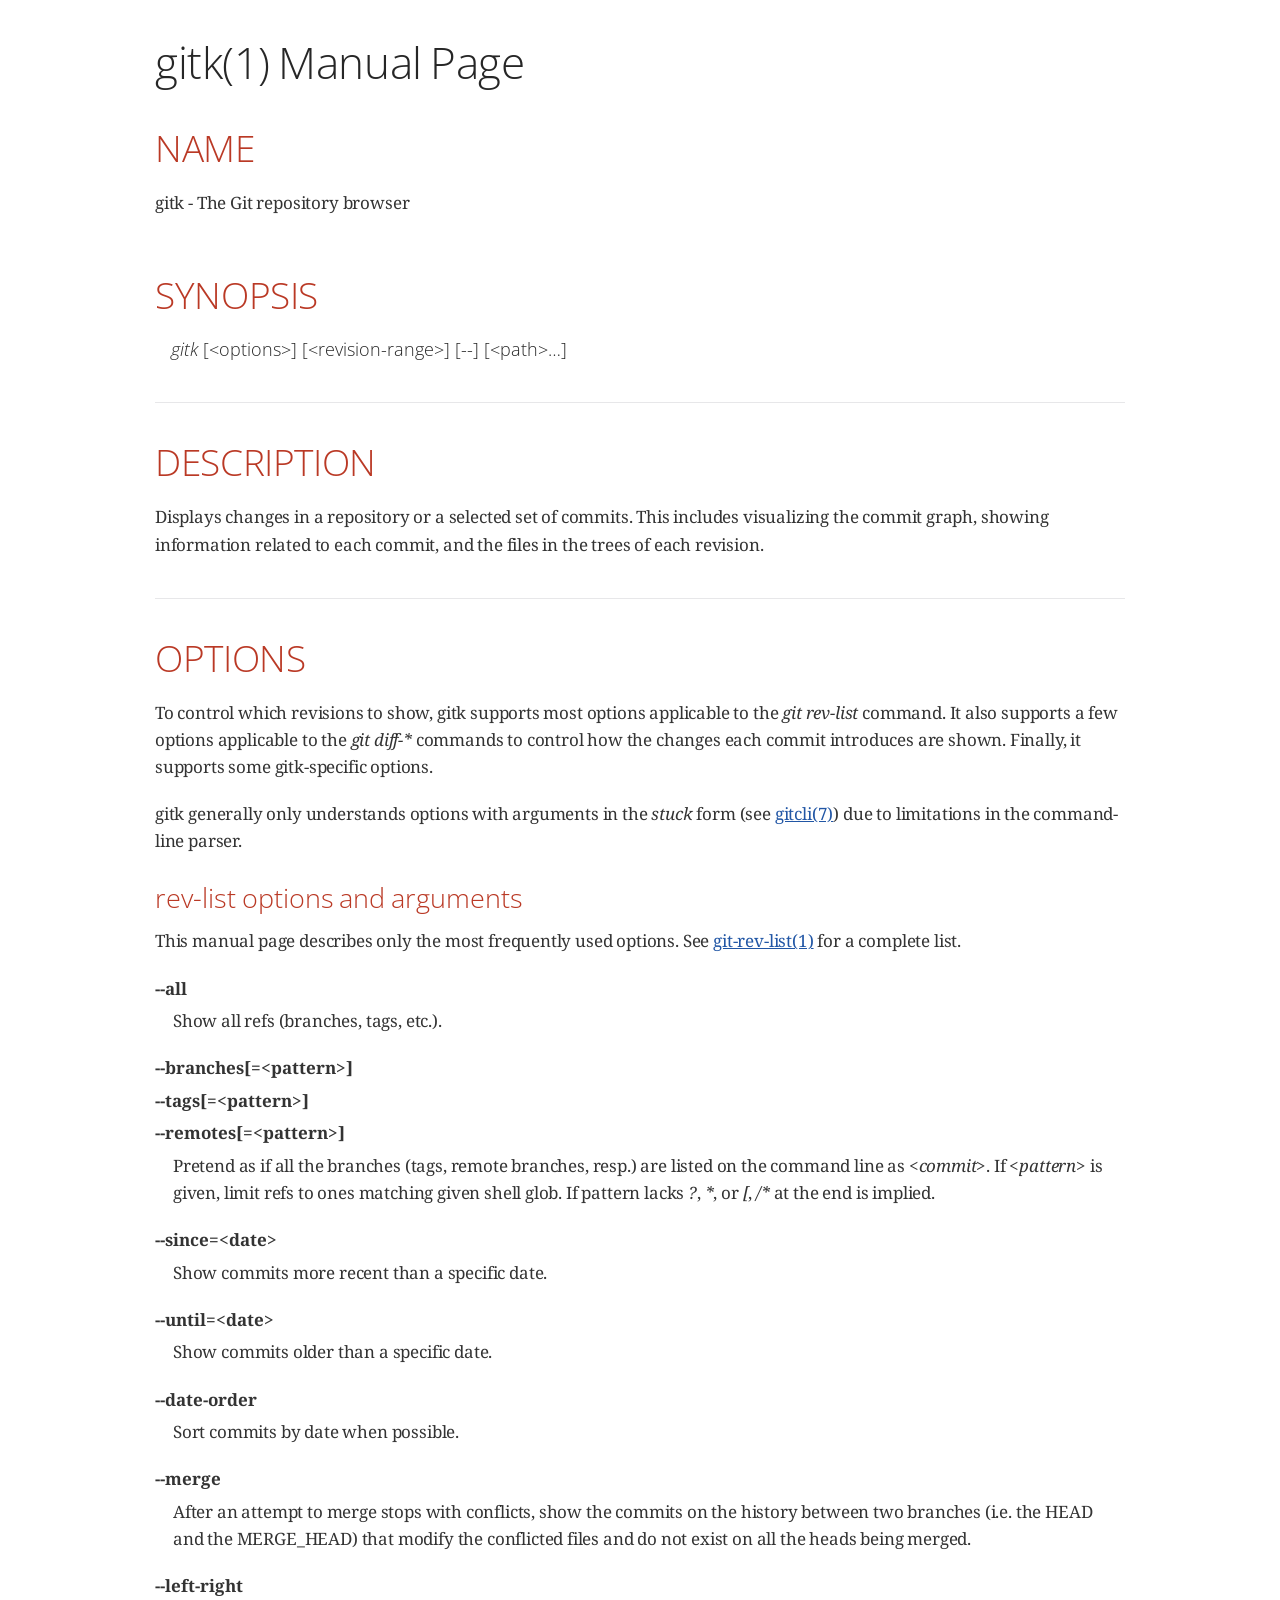
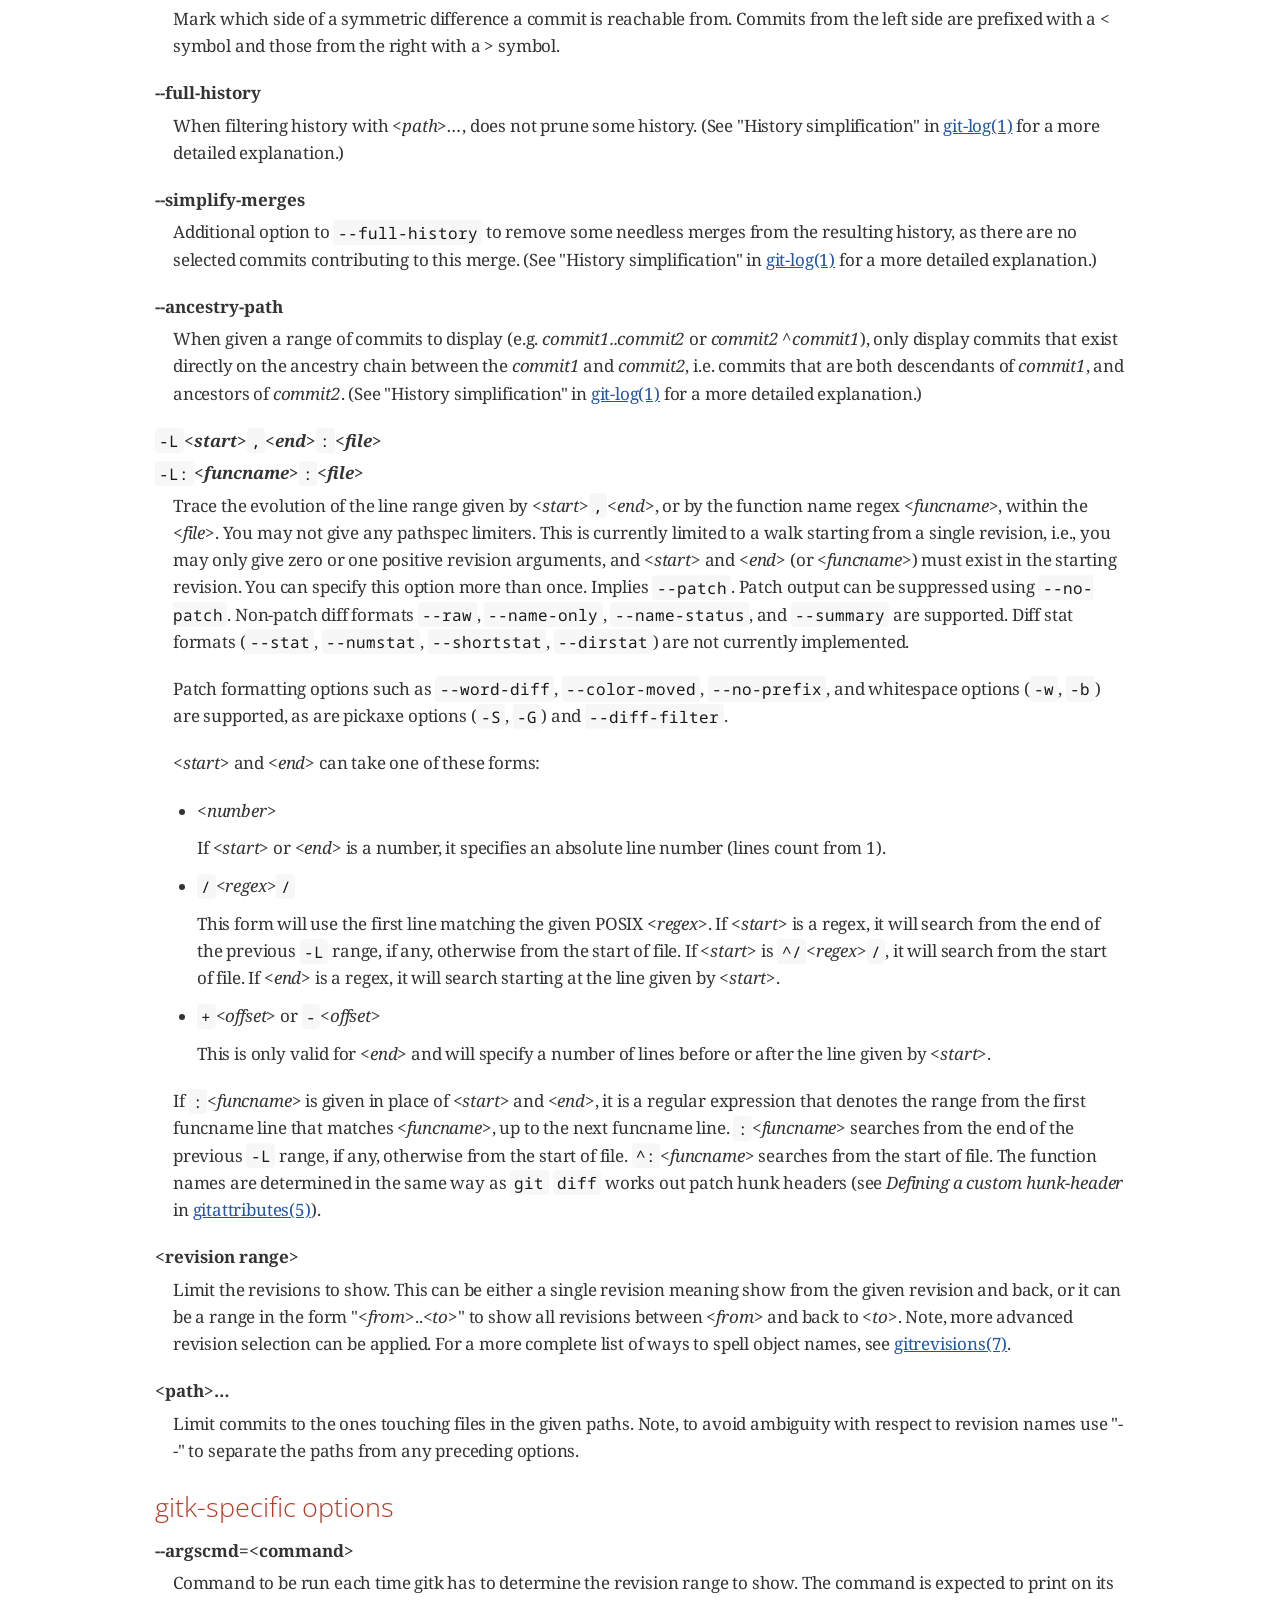
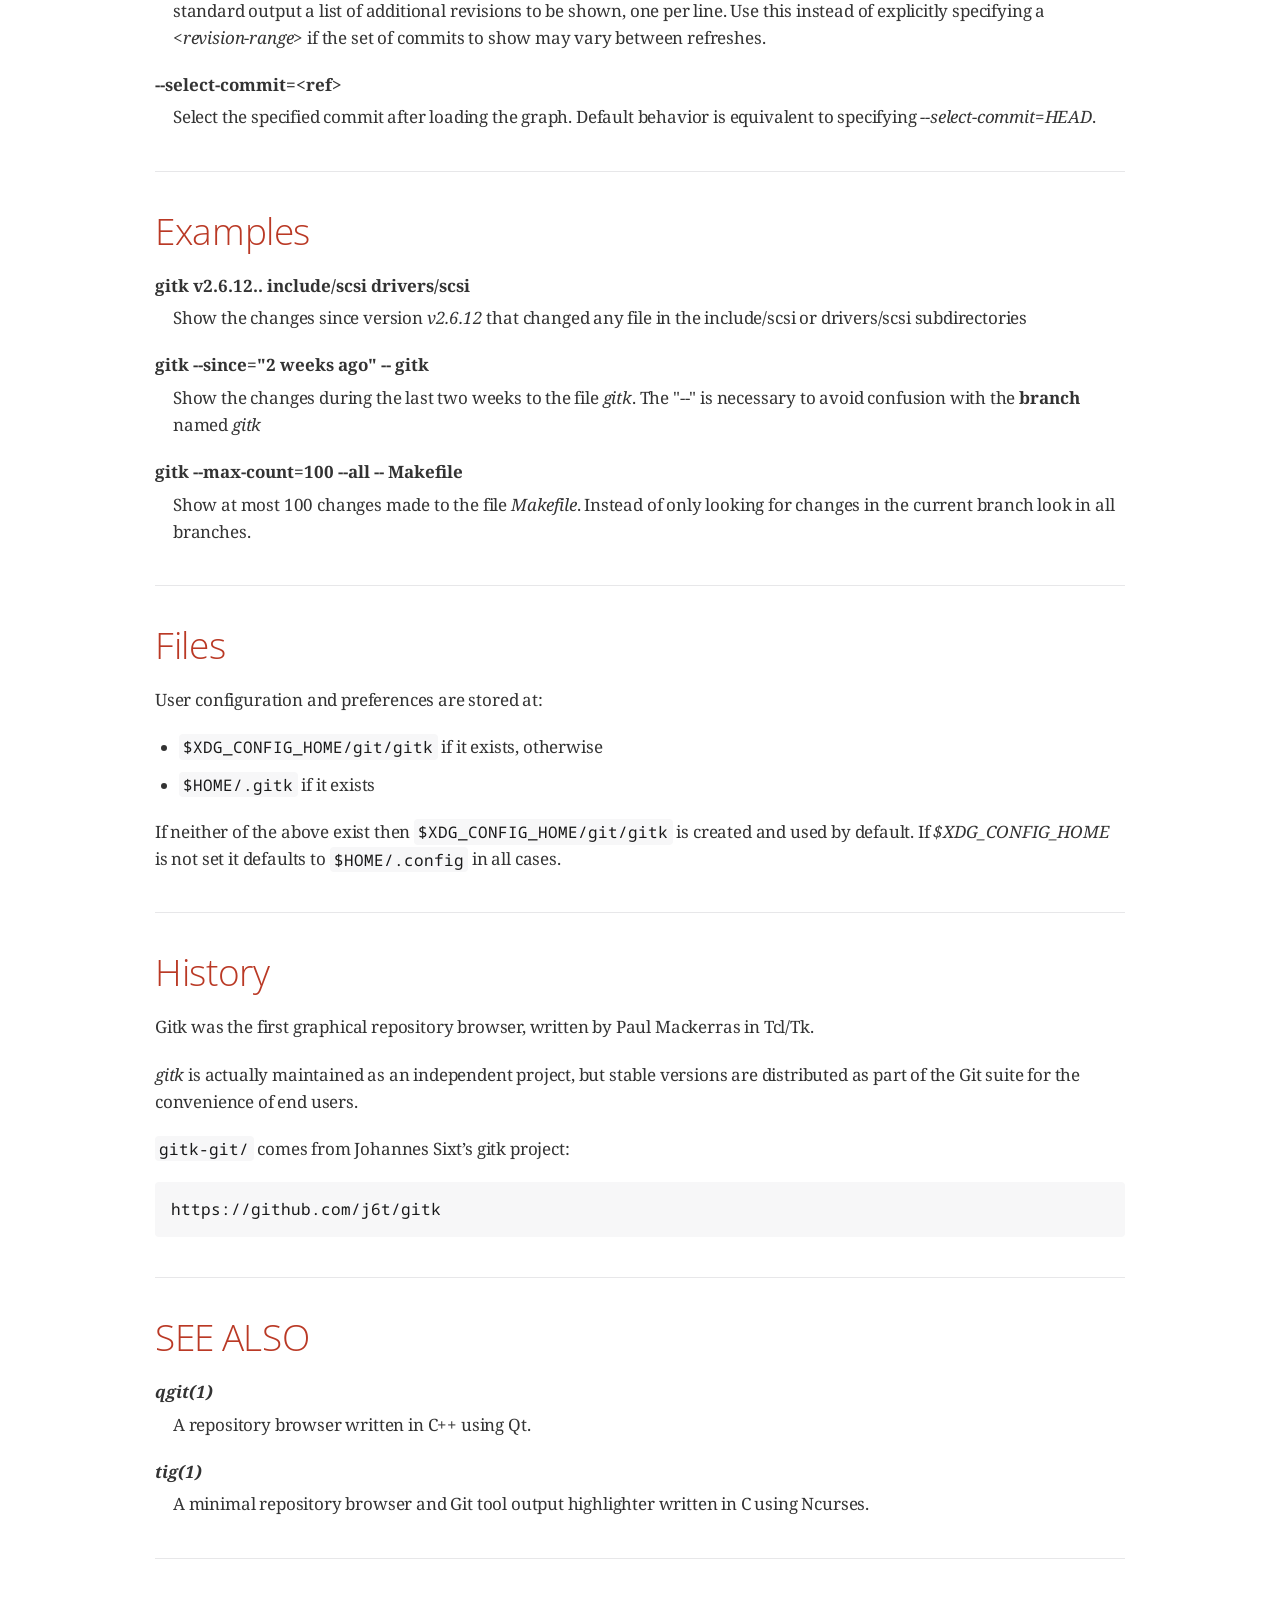
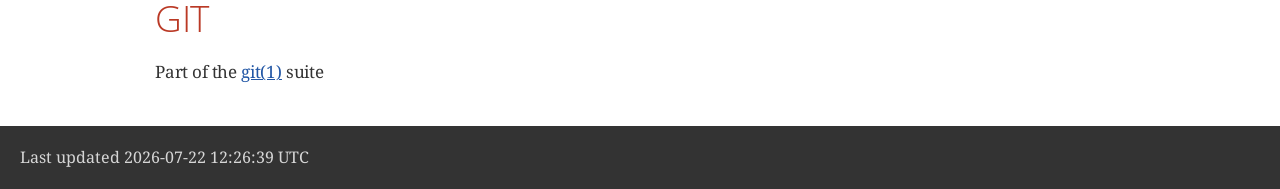
<file: git/mingw64/share/doc/git-doc/gitk.html>
<!DOCTYPE html>
<html xmlns="http://www.w3.org/1999/xhtml" lang="en">
<head>
<meta charset="UTF-8"/>
<meta http-equiv="X-UA-Compatible" content="IE=edge"/>
<meta name="viewport" content="width=device-width, initial-scale=1.0"/>
<meta name="generator" content="Asciidoctor 2.0.23"/>
<title>gitk(1)</title>
<link rel="stylesheet" href="https://fonts.googleapis.com/css?family=Open+Sans:300,300italic,400,400italic,600,600italic%7CNoto+Serif:400,400italic,700,700italic%7CDroid+Sans+Mono:400,700"/>
<style>
/*! Asciidoctor default stylesheet | MIT License | https://asciidoctor.org */
/* Uncomment the following line when using as a custom stylesheet */
/* @import "https://fonts.googleapis.com/css?family=Open+Sans:300,300italic,400,400italic,600,600italic%7CNoto+Serif:400,400italic,700,700italic%7CDroid+Sans+Mono:400,700"; */
html{font-family:sans-serif;-webkit-text-size-adjust:100%}
a{background:none}
a:focus{outline:thin dotted}
a:active,a:hover{outline:0}
h1{font-size:2em;margin:.67em 0}
b,strong{font-weight:bold}
abbr{font-size:.9em}
abbr[title]{cursor:help;border-bottom:1px dotted #dddddf;text-decoration:none}
dfn{font-style:italic}
hr{height:0}
mark{background:#ff0;color:#000}
code,kbd,pre,samp{font-family:monospace;font-size:1em}
pre{white-space:pre-wrap}
q{quotes:"\201C" "\201D" "\2018" "\2019"}
small{font-size:80%}
sub,sup{font-size:75%;line-height:0;position:relative;vertical-align:baseline}
sup{top:-.5em}
sub{bottom:-.25em}
img{border:0}
svg:not(:root){overflow:hidden}
figure{margin:0}
audio,video{display:inline-block}
audio:not([controls]){display:none;height:0}
fieldset{border:1px solid silver;margin:0 2px;padding:.35em .625em .75em}
legend{border:0;padding:0}
button,input,select,textarea{font-family:inherit;font-size:100%;margin:0}
button,input{line-height:normal}
button,select{text-transform:none}
button,html input[type=button],input[type=reset],input[type=submit]{-webkit-appearance:button;cursor:pointer}
button[disabled],html input[disabled]{cursor:default}
input[type=checkbox],input[type=radio]{padding:0}
button::-moz-focus-inner,input::-moz-focus-inner{border:0;padding:0}
textarea{overflow:auto;vertical-align:top}
table{border-collapse:collapse;border-spacing:0}
*,::before,::after{box-sizing:border-box}
html,body{font-size:100%}
body{background:#fff;color:rgba(0,0,0,.8);padding:0;margin:0;font-family:"Noto Serif","DejaVu Serif",serif;line-height:1;position:relative;cursor:auto;-moz-tab-size:4;-o-tab-size:4;tab-size:4;word-wrap:anywhere;-moz-osx-font-smoothing:grayscale;-webkit-font-smoothing:antialiased}
a:hover{cursor:pointer}
img,object,embed{max-width:100%;height:auto}
object,embed{height:100%}
img{-ms-interpolation-mode:bicubic}
.left{float:left!important}
.right{float:right!important}
.text-left{text-align:left!important}
.text-right{text-align:right!important}
.text-center{text-align:center!important}
.text-justify{text-align:justify!important}
.hide{display:none}
img,object,svg{display:inline-block;vertical-align:middle}
textarea{height:auto;min-height:50px}
select{width:100%}
.subheader,.admonitionblock td.content>.title,.audioblock>.title,.exampleblock>.title,.imageblock>.title,.listingblock>.title,.literalblock>.title,.stemblock>.title,.openblock>.title,.paragraph>.title,.quoteblock>.title,table.tableblock>.title,.verseblock>.title,.videoblock>.title,.dlist>.title,.olist>.title,.ulist>.title,.qlist>.title,.hdlist>.title{line-height:1.45;color:#7a2518;font-weight:400;margin-top:0;margin-bottom:.25em}
div,dl,dt,dd,ul,ol,li,h1,h2,h3,#toctitle,.sidebarblock>.content>.title,h4,h5,h6,pre,form,p,blockquote,th,td{margin:0;padding:0}
a{color:#2156a5;text-decoration:underline;line-height:inherit}
a:hover,a:focus{color:#1d4b8f}
a img{border:0}
p{line-height:1.6;margin-bottom:1.25em;text-rendering:optimizeLegibility}
p aside{font-size:.875em;line-height:1.35;font-style:italic}
h1,h2,h3,#toctitle,.sidebarblock>.content>.title,h4,h5,h6{font-family:"Open Sans","DejaVu Sans",sans-serif;font-weight:300;font-style:normal;color:#ba3925;text-rendering:optimizeLegibility;margin-top:1em;margin-bottom:.5em;line-height:1.0125em}
h1 small,h2 small,h3 small,#toctitle small,.sidebarblock>.content>.title small,h4 small,h5 small,h6 small{font-size:60%;color:#e99b8f;line-height:0}
h1{font-size:2.125em}
h2{font-size:1.6875em}
h3,#toctitle,.sidebarblock>.content>.title{font-size:1.375em}
h4,h5{font-size:1.125em}
h6{font-size:1em}
hr{border:solid #dddddf;border-width:1px 0 0;clear:both;margin:1.25em 0 1.1875em}
em,i{font-style:italic;line-height:inherit}
strong,b{font-weight:bold;line-height:inherit}
small{font-size:60%;line-height:inherit}
code{font-family:"Droid Sans Mono","DejaVu Sans Mono",monospace;font-weight:400;color:rgba(0,0,0,.9)}
ul,ol,dl{line-height:1.6;margin-bottom:1.25em;list-style-position:outside;font-family:inherit}
ul,ol{margin-left:1.5em}
ul li ul,ul li ol{margin-left:1.25em;margin-bottom:0}
ul.circle{list-style-type:circle}
ul.disc{list-style-type:disc}
ul.square{list-style-type:square}
ul.circle ul:not([class]),ul.disc ul:not([class]),ul.square ul:not([class]){list-style:inherit}
ol li ul,ol li ol{margin-left:1.25em;margin-bottom:0}
dl dt{margin-bottom:.3125em;font-weight:bold}
dl dd{margin-bottom:1.25em}
blockquote{margin:0 0 1.25em;padding:.5625em 1.25em 0 1.1875em;border-left:1px solid #ddd}
blockquote,blockquote p{line-height:1.6;color:rgba(0,0,0,.85)}
@media screen and (min-width:768px){h1,h2,h3,#toctitle,.sidebarblock>.content>.title,h4,h5,h6{line-height:1.2}
h1{font-size:2.75em}
h2{font-size:2.3125em}
h3,#toctitle,.sidebarblock>.content>.title{font-size:1.6875em}
h4{font-size:1.4375em}}
table{background:#fff;margin-bottom:1.25em;border:1px solid #dedede;word-wrap:normal}
table thead,table tfoot{background:#f7f8f7}
table thead tr th,table thead tr td,table tfoot tr th,table tfoot tr td{padding:.5em .625em .625em;font-size:inherit;color:rgba(0,0,0,.8);text-align:left}
table tr th,table tr td{padding:.5625em .625em;font-size:inherit;color:rgba(0,0,0,.8)}
table tr.even,table tr.alt{background:#f8f8f7}
table thead tr th,table tfoot tr th,table tbody tr td,table tr td,table tfoot tr td{line-height:1.6}
h1,h2,h3,#toctitle,.sidebarblock>.content>.title,h4,h5,h6{line-height:1.2;word-spacing:-.05em}
h1 strong,h2 strong,h3 strong,#toctitle strong,.sidebarblock>.content>.title strong,h4 strong,h5 strong,h6 strong{font-weight:400}
.center{margin-left:auto;margin-right:auto}
.stretch{width:100%}
.clearfix::before,.clearfix::after,.float-group::before,.float-group::after{content:" ";display:table}
.clearfix::after,.float-group::after{clear:both}
:not(pre).nobreak{word-wrap:normal}
:not(pre).nowrap{white-space:nowrap}
:not(pre).pre-wrap{white-space:pre-wrap}
:not(pre):not([class^=L])>code{font-size:.9375em;font-style:normal!important;letter-spacing:0;padding:.1em .5ex;word-spacing:-.15em;background:#f7f7f8;border-radius:4px;line-height:1.45;text-rendering:optimizeSpeed}
pre{color:rgba(0,0,0,.9);font-family:"Droid Sans Mono","DejaVu Sans Mono",monospace;line-height:1.45;text-rendering:optimizeSpeed}
pre code,pre pre{color:inherit;font-size:inherit;line-height:inherit}
pre>code{display:block}
pre.nowrap,pre.nowrap pre{white-space:pre;word-wrap:normal}
em em{font-style:normal}
strong strong{font-weight:400}
.keyseq{color:rgba(51,51,51,.8)}
kbd{font-family:"Droid Sans Mono","DejaVu Sans Mono",monospace;display:inline-block;color:rgba(0,0,0,.8);font-size:.65em;line-height:1.45;background:#f7f7f7;border:1px solid #ccc;border-radius:3px;box-shadow:0 1px 0 rgba(0,0,0,.2),inset 0 0 0 .1em #fff;margin:0 .15em;padding:.2em .5em;vertical-align:middle;position:relative;top:-.1em;white-space:nowrap}
.keyseq kbd:first-child{margin-left:0}
.keyseq kbd:last-child{margin-right:0}
.menuseq,.menuref{color:#000}
.menuseq b:not(.caret),.menuref{font-weight:inherit}
.menuseq{word-spacing:-.02em}
.menuseq b.caret{font-size:1.25em;line-height:.8}
.menuseq i.caret{font-weight:bold;text-align:center;width:.45em}
b.button::before,b.button::after{position:relative;top:-1px;font-weight:400}
b.button::before{content:"[";padding:0 3px 0 2px}
b.button::after{content:"]";padding:0 2px 0 3px}
p a>code:hover{color:rgba(0,0,0,.9)}
#header,#content,#footnotes,#footer{width:100%;margin:0 auto;max-width:62.5em;*zoom:1;position:relative;padding-left:.9375em;padding-right:.9375em}
#header::before,#header::after,#content::before,#content::after,#footnotes::before,#footnotes::after,#footer::before,#footer::after{content:" ";display:table}
#header::after,#content::after,#footnotes::after,#footer::after{clear:both}
#content{margin-top:1.25em}
#content::before{content:none}
#header>h1:first-child{color:rgba(0,0,0,.85);margin-top:2.25rem;margin-bottom:0}
#header>h1:first-child+#toc{margin-top:8px;border-top:1px solid #dddddf}
#header>h1:only-child{border-bottom:1px solid #dddddf;padding-bottom:8px}
#header .details{border-bottom:1px solid #dddddf;line-height:1.45;padding-top:.25em;padding-bottom:.25em;padding-left:.25em;color:rgba(0,0,0,.6);display:flex;flex-flow:row wrap}
#header .details span:first-child{margin-left:-.125em}
#header .details span.email a{color:rgba(0,0,0,.85)}
#header .details br{display:none}
#header .details br+span::before{content:"\00a0\2013\00a0"}
#header .details br+span.author::before{content:"\00a0\22c5\00a0";color:rgba(0,0,0,.85)}
#header .details br+span#revremark::before{content:"\00a0|\00a0"}
#header #revnumber{text-transform:capitalize}
#header #revnumber::after{content:"\00a0"}
#content>h1:first-child:not([class]){color:rgba(0,0,0,.85);border-bottom:1px solid #dddddf;padding-bottom:8px;margin-top:0;padding-top:1rem;margin-bottom:1.25rem}
#toc{border-bottom:1px solid #e7e7e9;padding-bottom:.5em}
#toc>ul{margin-left:.125em}
#toc ul.sectlevel0>li>a{font-style:italic}
#toc ul.sectlevel0 ul.sectlevel1{margin:.5em 0}
#toc ul{font-family:"Open Sans","DejaVu Sans",sans-serif;list-style-type:none}
#toc li{line-height:1.3334;margin-top:.3334em}
#toc a{text-decoration:none}
#toc a:active{text-decoration:underline}
#toctitle{color:#7a2518;font-size:1.2em}
@media screen and (min-width:768px){#toctitle{font-size:1.375em}
body.toc2{padding-left:15em;padding-right:0}
body.toc2 #header>h1:nth-last-child(2){border-bottom:1px solid #dddddf;padding-bottom:8px}
#toc.toc2{margin-top:0!important;background:#f8f8f7;position:fixed;width:15em;left:0;top:0;border-right:1px solid #e7e7e9;border-top-width:0!important;border-bottom-width:0!important;z-index:1000;padding:1.25em 1em;height:100%;overflow:auto}
#toc.toc2 #toctitle{margin-top:0;margin-bottom:.8rem;font-size:1.2em}
#toc.toc2>ul{font-size:.9em;margin-bottom:0}
#toc.toc2 ul ul{margin-left:0;padding-left:1em}
#toc.toc2 ul.sectlevel0 ul.sectlevel1{padding-left:0;margin-top:.5em;margin-bottom:.5em}
body.toc2.toc-right{padding-left:0;padding-right:15em}
body.toc2.toc-right #toc.toc2{border-right-width:0;border-left:1px solid #e7e7e9;left:auto;right:0}}
@media screen and (min-width:1280px){body.toc2{padding-left:20em;padding-right:0}
#toc.toc2{width:20em}
#toc.toc2 #toctitle{font-size:1.375em}
#toc.toc2>ul{font-size:.95em}
#toc.toc2 ul ul{padding-left:1.25em}
body.toc2.toc-right{padding-left:0;padding-right:20em}}
#content #toc{border:1px solid #e0e0dc;margin-bottom:1.25em;padding:1.25em;background:#f8f8f7;border-radius:4px}
#content #toc>:first-child{margin-top:0}
#content #toc>:last-child{margin-bottom:0}
#footer{max-width:none;background:rgba(0,0,0,.8);padding:1.25em}
#footer-text{color:hsla(0,0%,100%,.8);line-height:1.44}
#content{margin-bottom:.625em}
.sect1{padding-bottom:.625em}
@media screen and (min-width:768px){#content{margin-bottom:1.25em}
.sect1{padding-bottom:1.25em}}
.sect1:last-child{padding-bottom:0}
.sect1+.sect1{border-top:1px solid #e7e7e9}
#content h1>a.anchor,h2>a.anchor,h3>a.anchor,#toctitle>a.anchor,.sidebarblock>.content>.title>a.anchor,h4>a.anchor,h5>a.anchor,h6>a.anchor{position:absolute;z-index:1001;width:1.5ex;margin-left:-1.5ex;display:block;text-decoration:none!important;visibility:hidden;text-align:center;font-weight:400}
#content h1>a.anchor::before,h2>a.anchor::before,h3>a.anchor::before,#toctitle>a.anchor::before,.sidebarblock>.content>.title>a.anchor::before,h4>a.anchor::before,h5>a.anchor::before,h6>a.anchor::before{content:"\00A7";font-size:.85em;display:block;padding-top:.1em}
#content h1:hover>a.anchor,#content h1>a.anchor:hover,h2:hover>a.anchor,h2>a.anchor:hover,h3:hover>a.anchor,#toctitle:hover>a.anchor,.sidebarblock>.content>.title:hover>a.anchor,h3>a.anchor:hover,#toctitle>a.anchor:hover,.sidebarblock>.content>.title>a.anchor:hover,h4:hover>a.anchor,h4>a.anchor:hover,h5:hover>a.anchor,h5>a.anchor:hover,h6:hover>a.anchor,h6>a.anchor:hover{visibility:visible}
#content h1>a.link,h2>a.link,h3>a.link,#toctitle>a.link,.sidebarblock>.content>.title>a.link,h4>a.link,h5>a.link,h6>a.link{color:#ba3925;text-decoration:none}
#content h1>a.link:hover,h2>a.link:hover,h3>a.link:hover,#toctitle>a.link:hover,.sidebarblock>.content>.title>a.link:hover,h4>a.link:hover,h5>a.link:hover,h6>a.link:hover{color:#a53221}
details,.audioblock,.imageblock,.literalblock,.listingblock,.stemblock,.videoblock{margin-bottom:1.25em}
details{margin-left:1.25rem}
details>summary{cursor:pointer;display:block;position:relative;line-height:1.6;margin-bottom:.625rem;outline:none;-webkit-tap-highlight-color:transparent}
details>summary::-webkit-details-marker{display:none}
details>summary::before{content:"";border:solid transparent;border-left:solid;border-width:.3em 0 .3em .5em;position:absolute;top:.5em;left:-1.25rem;transform:translateX(15%)}
details[open]>summary::before{border:solid transparent;border-top:solid;border-width:.5em .3em 0;transform:translateY(15%)}
details>summary::after{content:"";width:1.25rem;height:1em;position:absolute;top:.3em;left:-1.25rem}
.admonitionblock td.content>.title,.audioblock>.title,.exampleblock>.title,.imageblock>.title,.listingblock>.title,.literalblock>.title,.stemblock>.title,.openblock>.title,.paragraph>.title,.quoteblock>.title,table.tableblock>.title,.verseblock>.title,.videoblock>.title,.dlist>.title,.olist>.title,.ulist>.title,.qlist>.title,.hdlist>.title{text-rendering:optimizeLegibility;text-align:left;font-family:"Noto Serif","DejaVu Serif",serif;font-size:1rem;font-style:italic}
table.tableblock.fit-content>caption.title{white-space:nowrap;width:0}
.paragraph.lead>p,#preamble>.sectionbody>[class=paragraph]:first-of-type p{font-size:1.21875em;line-height:1.6;color:rgba(0,0,0,.85)}
.admonitionblock>table{border-collapse:separate;border:0;background:none;width:100%}
.admonitionblock>table td.icon{text-align:center;width:80px}
.admonitionblock>table td.icon img{max-width:none}
.admonitionblock>table td.icon .title{font-weight:bold;font-family:"Open Sans","DejaVu Sans",sans-serif;text-transform:uppercase}
.admonitionblock>table td.content{padding-left:1.125em;padding-right:1.25em;border-left:1px solid #dddddf;color:rgba(0,0,0,.6);word-wrap:anywhere}
.admonitionblock>table td.content>:last-child>:last-child{margin-bottom:0}
.exampleblock>.content{border:1px solid #e6e6e6;margin-bottom:1.25em;padding:1.25em;background:#fff;border-radius:4px}
.sidebarblock{border:1px solid #dbdbd6;margin-bottom:1.25em;padding:1.25em;background:#f3f3f2;border-radius:4px}
.sidebarblock>.content>.title{color:#7a2518;margin-top:0;text-align:center}
.exampleblock>.content>:first-child,.sidebarblock>.content>:first-child{margin-top:0}
.exampleblock>.content>:last-child,.exampleblock>.content>:last-child>:last-child,.exampleblock>.content .olist>ol>li:last-child>:last-child,.exampleblock>.content .ulist>ul>li:last-child>:last-child,.exampleblock>.content .qlist>ol>li:last-child>:last-child,.sidebarblock>.content>:last-child,.sidebarblock>.content>:last-child>:last-child,.sidebarblock>.content .olist>ol>li:last-child>:last-child,.sidebarblock>.content .ulist>ul>li:last-child>:last-child,.sidebarblock>.content .qlist>ol>li:last-child>:last-child{margin-bottom:0}
.literalblock pre,.listingblock>.content>pre{border-radius:4px;overflow-x:auto;padding:1em;font-size:.8125em}
@media screen and (min-width:768px){.literalblock pre,.listingblock>.content>pre{font-size:.90625em}}
@media screen and (min-width:1280px){.literalblock pre,.listingblock>.content>pre{font-size:1em}}
.literalblock pre,.listingblock>.content>pre:not(.highlight),.listingblock>.content>pre[class=highlight],.listingblock>.content>pre[class^="highlight "]{background:#f7f7f8}
.literalblock.output pre{color:#f7f7f8;background:rgba(0,0,0,.9)}
.listingblock>.content{position:relative}
.listingblock code[data-lang]::before{display:none;content:attr(data-lang);position:absolute;font-size:.75em;top:.425rem;right:.5rem;line-height:1;text-transform:uppercase;color:inherit;opacity:.5}
.listingblock:hover code[data-lang]::before{display:block}
.listingblock.terminal pre .command::before{content:attr(data-prompt);padding-right:.5em;color:inherit;opacity:.5}
.listingblock.terminal pre .command:not([data-prompt])::before{content:"$"}
.listingblock pre.highlightjs{padding:0}
.listingblock pre.highlightjs>code{padding:1em;border-radius:4px}
.listingblock pre.prettyprint{border-width:0}
.prettyprint{background:#f7f7f8}
pre.prettyprint .linenums{line-height:1.45;margin-left:2em}
pre.prettyprint li{background:none;list-style-type:inherit;padding-left:0}
pre.prettyprint li code[data-lang]::before{opacity:1}
pre.prettyprint li:not(:first-child) code[data-lang]::before{display:none}
table.linenotable{border-collapse:separate;border:0;margin-bottom:0;background:none}
table.linenotable td[class]{color:inherit;vertical-align:top;padding:0;line-height:inherit;white-space:normal}
table.linenotable td.code{padding-left:.75em}
table.linenotable td.linenos,pre.pygments .linenos{border-right:1px solid;opacity:.35;padding-right:.5em;-webkit-user-select:none;-moz-user-select:none;-ms-user-select:none;user-select:none}
pre.pygments span.linenos{display:inline-block;margin-right:.75em}
.quoteblock{margin:0 1em 1.25em 1.5em;display:table}
.quoteblock:not(.excerpt)>.title{margin-left:-1.5em;margin-bottom:.75em}
.quoteblock blockquote,.quoteblock p{color:rgba(0,0,0,.85);font-size:1.15rem;line-height:1.75;word-spacing:.1em;letter-spacing:0;font-style:italic;text-align:justify}
.quoteblock blockquote{margin:0;padding:0;border:0}
.quoteblock blockquote::before{content:"\201c";float:left;font-size:2.75em;font-weight:bold;line-height:.6em;margin-left:-.6em;color:#7a2518;text-shadow:0 1px 2px rgba(0,0,0,.1)}
.quoteblock blockquote>.paragraph:last-child p{margin-bottom:0}
.quoteblock .attribution{margin-top:.75em;margin-right:.5ex;text-align:right}
.verseblock{margin:0 1em 1.25em}
.verseblock pre{font-family:"Open Sans","DejaVu Sans",sans-serif;font-size:1.15rem;color:rgba(0,0,0,.85);font-weight:300;text-rendering:optimizeLegibility}
.verseblock pre strong{font-weight:400}
.verseblock .attribution{margin-top:1.25rem;margin-left:.5ex}
.quoteblock .attribution,.verseblock .attribution{font-size:.9375em;line-height:1.45;font-style:italic}
.quoteblock .attribution br,.verseblock .attribution br{display:none}
.quoteblock .attribution cite,.verseblock .attribution cite{display:block;letter-spacing:-.025em;color:rgba(0,0,0,.6)}
.quoteblock.abstract blockquote::before,.quoteblock.excerpt blockquote::before,.quoteblock .quoteblock blockquote::before{display:none}
.quoteblock.abstract blockquote,.quoteblock.abstract p,.quoteblock.excerpt blockquote,.quoteblock.excerpt p,.quoteblock .quoteblock blockquote,.quoteblock .quoteblock p{line-height:1.6;word-spacing:0}
.quoteblock.abstract{margin:0 1em 1.25em;display:block}
.quoteblock.abstract>.title{margin:0 0 .375em;font-size:1.15em;text-align:center}
.quoteblock.excerpt>blockquote,.quoteblock .quoteblock{padding:0 0 .25em 1em;border-left:.25em solid #dddddf}
.quoteblock.excerpt,.quoteblock .quoteblock{margin-left:0}
.quoteblock.excerpt blockquote,.quoteblock.excerpt p,.quoteblock .quoteblock blockquote,.quoteblock .quoteblock p{color:inherit;font-size:1.0625rem}
.quoteblock.excerpt .attribution,.quoteblock .quoteblock .attribution{color:inherit;font-size:.85rem;text-align:left;margin-right:0}
p.tableblock:last-child{margin-bottom:0}
td.tableblock>.content{margin-bottom:1.25em;word-wrap:anywhere}
td.tableblock>.content>:last-child{margin-bottom:-1.25em}
table.tableblock,th.tableblock,td.tableblock{border:0 solid #dedede}
table.grid-all>*>tr>*{border-width:1px}
table.grid-cols>*>tr>*{border-width:0 1px}
table.grid-rows>*>tr>*{border-width:1px 0}
table.frame-all{border-width:1px}
table.frame-ends{border-width:1px 0}
table.frame-sides{border-width:0 1px}
table.frame-none>colgroup+*>:first-child>*,table.frame-sides>colgroup+*>:first-child>*{border-top-width:0}
table.frame-none>:last-child>:last-child>*,table.frame-sides>:last-child>:last-child>*{border-bottom-width:0}
table.frame-none>*>tr>:first-child,table.frame-ends>*>tr>:first-child{border-left-width:0}
table.frame-none>*>tr>:last-child,table.frame-ends>*>tr>:last-child{border-right-width:0}
table.stripes-all>*>tr,table.stripes-odd>*>tr:nth-of-type(odd),table.stripes-even>*>tr:nth-of-type(even),table.stripes-hover>*>tr:hover{background:#f8f8f7}
th.halign-left,td.halign-left{text-align:left}
th.halign-right,td.halign-right{text-align:right}
th.halign-center,td.halign-center{text-align:center}
th.valign-top,td.valign-top{vertical-align:top}
th.valign-bottom,td.valign-bottom{vertical-align:bottom}
th.valign-middle,td.valign-middle{vertical-align:middle}
table thead th,table tfoot th{font-weight:bold}
tbody tr th{background:#f7f8f7}
tbody tr th,tbody tr th p,tfoot tr th,tfoot tr th p{color:rgba(0,0,0,.8);font-weight:bold}
p.tableblock>code:only-child{background:none;padding:0}
p.tableblock{font-size:1em}
ol{margin-left:1.75em}
ul li ol{margin-left:1.5em}
dl dd{margin-left:1.125em}
dl dd:last-child,dl dd:last-child>:last-child{margin-bottom:0}
li p,ul dd,ol dd,.olist .olist,.ulist .ulist,.ulist .olist,.olist .ulist{margin-bottom:.625em}
ul.checklist,ul.none,ol.none,ul.no-bullet,ol.no-bullet,ol.unnumbered,ul.unstyled,ol.unstyled{list-style-type:none}
ul.no-bullet,ol.no-bullet,ol.unnumbered{margin-left:.625em}
ul.unstyled,ol.unstyled{margin-left:0}
li>p:empty:only-child::before{content:"";display:inline-block}
ul.checklist>li>p:first-child{margin-left:-1em}
ul.checklist>li>p:first-child>.fa-square-o:first-child,ul.checklist>li>p:first-child>.fa-check-square-o:first-child{width:1.25em;font-size:.8em;position:relative;bottom:.125em}
ul.checklist>li>p:first-child>input[type=checkbox]:first-child{margin-right:.25em}
ul.inline{display:flex;flex-flow:row wrap;list-style:none;margin:0 0 .625em -1.25em}
ul.inline>li{margin-left:1.25em}
.unstyled dl dt{font-weight:400;font-style:normal}
ol.arabic{list-style-type:decimal}
ol.decimal{list-style-type:decimal-leading-zero}
ol.loweralpha{list-style-type:lower-alpha}
ol.upperalpha{list-style-type:upper-alpha}
ol.lowerroman{list-style-type:lower-roman}
ol.upperroman{list-style-type:upper-roman}
ol.lowergreek{list-style-type:lower-greek}
.hdlist>table,.colist>table{border:0;background:none}
.hdlist>table>tbody>tr,.colist>table>tbody>tr{background:none}
td.hdlist1,td.hdlist2{vertical-align:top;padding:0 .625em}
td.hdlist1{font-weight:bold;padding-bottom:1.25em}
td.hdlist2{word-wrap:anywhere}
.literalblock+.colist,.listingblock+.colist{margin-top:-.5em}
.colist td:not([class]):first-child{padding:.4em .75em 0;line-height:1;vertical-align:top}
.colist td:not([class]):first-child img{max-width:none}
.colist td:not([class]):last-child{padding:.25em 0}
.thumb,.th{line-height:0;display:inline-block;border:4px solid #fff;box-shadow:0 0 0 1px #ddd}
.imageblock.left{margin:.25em .625em 1.25em 0}
.imageblock.right{margin:.25em 0 1.25em .625em}
.imageblock>.title{margin-bottom:0}
.imageblock.thumb,.imageblock.th{border-width:6px}
.imageblock.thumb>.title,.imageblock.th>.title{padding:0 .125em}
.image.left,.image.right{margin-top:.25em;margin-bottom:.25em;display:inline-block;line-height:0}
.image.left{margin-right:.625em}
.image.right{margin-left:.625em}
a.image{text-decoration:none;display:inline-block}
a.image object{pointer-events:none}
sup.footnote,sup.footnoteref{font-size:.875em;position:static;vertical-align:super}
sup.footnote a,sup.footnoteref a{text-decoration:none}
sup.footnote a:active,sup.footnoteref a:active,#footnotes .footnote a:first-of-type:active{text-decoration:underline}
#footnotes{padding-top:.75em;padding-bottom:.75em;margin-bottom:.625em}
#footnotes hr{width:20%;min-width:6.25em;margin:-.25em 0 .75em;border-width:1px 0 0}
#footnotes .footnote{padding:0 .375em 0 .225em;line-height:1.3334;font-size:.875em;margin-left:1.2em;margin-bottom:.2em}
#footnotes .footnote a:first-of-type{font-weight:bold;text-decoration:none;margin-left:-1.05em}
#footnotes .footnote:last-of-type{margin-bottom:0}
#content #footnotes{margin-top:-.625em;margin-bottom:0;padding:.75em 0}
div.unbreakable{page-break-inside:avoid}
.big{font-size:larger}
.small{font-size:smaller}
.underline{text-decoration:underline}
.overline{text-decoration:overline}
.line-through{text-decoration:line-through}
.aqua{color:#00bfbf}
.aqua-background{background:#00fafa}
.black{color:#000}
.black-background{background:#000}
.blue{color:#0000bf}
.blue-background{background:#0000fa}
.fuchsia{color:#bf00bf}
.fuchsia-background{background:#fa00fa}
.gray{color:#606060}
.gray-background{background:#7d7d7d}
.green{color:#006000}
.green-background{background:#007d00}
.lime{color:#00bf00}
.lime-background{background:#00fa00}
.maroon{color:#600000}
.maroon-background{background:#7d0000}
.navy{color:#000060}
.navy-background{background:#00007d}
.olive{color:#606000}
.olive-background{background:#7d7d00}
.purple{color:#600060}
.purple-background{background:#7d007d}
.red{color:#bf0000}
.red-background{background:#fa0000}
.silver{color:#909090}
.silver-background{background:#bcbcbc}
.teal{color:#006060}
.teal-background{background:#007d7d}
.white{color:#bfbfbf}
.white-background{background:#fafafa}
.yellow{color:#bfbf00}
.yellow-background{background:#fafa00}
span.icon>.fa{cursor:default}
a span.icon>.fa{cursor:inherit}
.admonitionblock td.icon [class^="fa icon-"]{font-size:2.5em;text-shadow:1px 1px 2px rgba(0,0,0,.5);cursor:default}
.admonitionblock td.icon .icon-note::before{content:"\f05a";color:#19407c}
.admonitionblock td.icon .icon-tip::before{content:"\f0eb";text-shadow:1px 1px 2px rgba(155,155,0,.8);color:#111}
.admonitionblock td.icon .icon-warning::before{content:"\f071";color:#bf6900}
.admonitionblock td.icon .icon-caution::before{content:"\f06d";color:#bf3400}
.admonitionblock td.icon .icon-important::before{content:"\f06a";color:#bf0000}
.conum[data-value]{display:inline-block;color:#fff!important;background:rgba(0,0,0,.8);border-radius:50%;text-align:center;font-size:.75em;width:1.67em;height:1.67em;line-height:1.67em;font-family:"Open Sans","DejaVu Sans",sans-serif;font-style:normal;font-weight:bold}
.conum[data-value] *{color:#fff!important}
.conum[data-value]+b{display:none}
.conum[data-value]::after{content:attr(data-value)}
pre .conum[data-value]{position:relative;top:-.125em}
b.conum *{color:inherit!important}
.conum:not([data-value]):empty{display:none}
dt,th.tableblock,td.content,div.footnote{text-rendering:optimizeLegibility}
h1,h2,p,td.content,span.alt,summary{letter-spacing:-.01em}
p strong,td.content strong,div.footnote strong{letter-spacing:-.005em}
p,blockquote,dt,td.content,td.hdlist1,span.alt,summary{font-size:1.0625rem}
p{margin-bottom:1.25rem}
.sidebarblock p,.sidebarblock dt,.sidebarblock td.content,p.tableblock{font-size:1em}
.exampleblock>.content{background:#fffef7;border-color:#e0e0dc;box-shadow:0 1px 4px #e0e0dc}
.print-only{display:none!important}
@page{margin:1.25cm .75cm}
@media print{*{box-shadow:none!important;text-shadow:none!important}
html{font-size:80%}
a{color:inherit!important;text-decoration:underline!important}
a.bare,a[href^="#"],a[href^="mailto:"]{text-decoration:none!important}
a[href^="http:"]:not(.bare)::after,a[href^="https:"]:not(.bare)::after{content:"(" attr(href) ")";display:inline-block;font-size:.875em;padding-left:.25em}
abbr[title]{border-bottom:1px dotted}
abbr[title]::after{content:" (" attr(title) ")"}
pre,blockquote,tr,img,object,svg{page-break-inside:avoid}
thead{display:table-header-group}
svg{max-width:100%}
p,blockquote,dt,td.content{font-size:1em;orphans:3;widows:3}
h2,h3,#toctitle,.sidebarblock>.content>.title{page-break-after:avoid}
#header,#content,#footnotes,#footer{max-width:none}
#toc,.sidebarblock,.exampleblock>.content{background:none!important}
#toc{border-bottom:1px solid #dddddf!important;padding-bottom:0!important}
body.book #header{text-align:center}
body.book #header>h1:first-child{border:0!important;margin:2.5em 0 1em}
body.book #header .details{border:0!important;display:block;padding:0!important}
body.book #header .details span:first-child{margin-left:0!important}
body.book #header .details br{display:block}
body.book #header .details br+span::before{content:none!important}
body.book #toc{border:0!important;text-align:left!important;padding:0!important;margin:0!important}
body.book #toc,body.book #preamble,body.book h1.sect0,body.book .sect1>h2{page-break-before:always}
.listingblock code[data-lang]::before{display:block}
#footer{padding:0 .9375em}
.hide-on-print{display:none!important}
.print-only{display:block!important}
.hide-for-print{display:none!important}
.show-for-print{display:inherit!important}}
@media amzn-kf8,print{#header>h1:first-child{margin-top:1.25rem}
.sect1{padding:0!important}
.sect1+.sect1{border:0}
#footer{background:none}
#footer-text{color:rgba(0,0,0,.6);font-size:.9em}}
@media amzn-kf8{#header,#content,#footnotes,#footer{padding:0}}
</style>
<style>
pre>code {
   display: inline;
}
</style>
</head>
<body class="manpage">
<div id="header">
<h1>gitk(1) Manual Page</h1>
<h2 id="_name">NAME</h2>
<div class="sectionbody">
<p>gitk - The Git repository browser</p>
</div>
</div>
<div id="content">
<div class="sect1">
<h2 id="_synopsis">SYNOPSIS</h2>
<div class="sectionbody">
<div class="verseblock">
<pre class="content"><em>gitk</em> [&lt;options&gt;] [&lt;revision-range&gt;] [--] [&lt;path&gt;&#8230;&#8203;]</pre>
</div>
</div>
</div>
<div class="sect1">
<h2 id="_description">DESCRIPTION</h2>
<div class="sectionbody">
<div class="paragraph">
<p>Displays changes in a repository or a selected set of commits. This includes
visualizing the commit graph, showing information related to each commit, and
the files in the trees of each revision.</p>
</div>
</div>
</div>
<div class="sect1">
<h2 id="_options">OPTIONS</h2>
<div class="sectionbody">
<div class="paragraph">
<p>To control which revisions to show, gitk supports most options
applicable to the <em>git rev-list</em> command.  It also supports a few
options applicable to the <em>git diff-*</em> commands to control how the
changes each commit introduces are shown.  Finally, it supports some
gitk-specific options.</p>
</div>
<div class="paragraph">
<p>gitk generally only understands options with arguments in the
<em>stuck</em> form (see <a href="gitcli.html">gitcli(7)</a>) due to limitations in the
command-line parser.</p>
</div>
<div class="sect2">
<h3 id="_rev_list_options_and_arguments">rev-list options and arguments</h3>
<div class="paragraph">
<p>This manual page describes only the most frequently used options.  See
<a href="git-rev-list.html">git-rev-list(1)</a> for a complete list.</p>
</div>
<div class="dlist">
<dl>
<dt class="hdlist1">--all</dt>
<dd>
<p>Show all refs (branches, tags, etc.).</p>
</dd>
<dt class="hdlist1">--branches[=&lt;pattern&gt;]</dt>
<dt class="hdlist1">--tags[=&lt;pattern&gt;]</dt>
<dt class="hdlist1">--remotes[=&lt;pattern&gt;]</dt>
<dd>
<p>Pretend as if all the branches (tags, remote branches, resp.)
are listed on the command line as <em>&lt;commit&gt;</em>. If <em>&lt;pattern&gt;</em>
is given, limit refs to ones matching given shell glob. If
pattern lacks <em>?</em>, <em>*</em>, or <em>[</em>, <em>/*</em> at the
end is implied.</p>
</dd>
<dt class="hdlist1">--since=&lt;date&gt;</dt>
<dd>
<p>Show commits more recent than a specific date.</p>
</dd>
<dt class="hdlist1">--until=&lt;date&gt;</dt>
<dd>
<p>Show commits older than a specific date.</p>
</dd>
<dt class="hdlist1">--date-order</dt>
<dd>
<p>Sort commits by date when possible.</p>
</dd>
<dt class="hdlist1">--merge</dt>
<dd>
<p>After an attempt to merge stops with conflicts, show the commits on
the history between two branches (i.e. the HEAD and the MERGE_HEAD)
that modify the conflicted files and do not exist on all the heads
being merged.</p>
</dd>
<dt class="hdlist1">--left-right</dt>
<dd>
<p>Mark which side of a symmetric difference a commit is reachable
from.  Commits from the left side are prefixed with a &lt;
symbol and those from the right with a &gt; symbol.</p>
</dd>
<dt class="hdlist1">--full-history</dt>
<dd>
<p>When filtering history with <em>&lt;path&gt;&#8230;&#8203;</em>, does not prune some
history.  (See "History simplification" in <a href="git-log.html">git-log(1)</a>
for a more detailed explanation.)</p>
</dd>
<dt class="hdlist1">--simplify-merges</dt>
<dd>
<p>Additional option to <code>--full-history</code> to remove some needless
merges from the resulting history, as there are no selected
commits contributing to this merge.  (See "History
simplification" in <a href="git-log.html">git-log(1)</a> for a more detailed
explanation.)</p>
</dd>
<dt class="hdlist1">--ancestry-path</dt>
<dd>
<p>When given a range of commits to display
(e.g. <em>commit1..commit2</em> or <em>commit2 ^commit1</em>), only
display commits that exist directly on the ancestry chain
between the <em>commit1</em> and <em>commit2</em>, i.e. commits that are
both descendants of <em>commit1</em>, and ancestors of <em>commit2</em>.
(See "History simplification" in <a href="git-log.html">git-log(1)</a> for a more
detailed explanation.)</p>
</dd>
<dt class="hdlist1"><code>-L</code><em>&lt;start&gt;</em><code>,</code><em>&lt;end&gt;</em><code>:</code><em>&lt;file&gt;</em></dt>
<dt class="hdlist1"><code>-L:</code><em>&lt;funcname&gt;</em><code>:</code><em>&lt;file&gt;</em></dt>
<dd>
<p>Trace the evolution of the line range given by <em>&lt;start&gt;</em><code>,</code><em>&lt;end&gt;</em>,
or by the function name regex <em>&lt;funcname&gt;</em>, within the <em>&lt;file&gt;</em>. You may
not give any pathspec limiters.  This is currently limited to
a walk starting from a single revision, i.e., you may only
give zero or one positive revision arguments, and
<em>&lt;start&gt;</em> and <em>&lt;end&gt;</em> (or <em>&lt;funcname&gt;</em>) must exist in the starting revision.
You can specify this option more than once. Implies <code>--patch</code>.
Patch output can be suppressed using <code>--no-patch</code>.
Non-patch diff formats <code>--raw</code>, <code>--name-only</code>, <code>--name-status</code>,
and <code>--summary</code> are supported.  Diff stat formats
(<code>--stat</code>, <code>--numstat</code>, <code>--shortstat</code>, <code>--dirstat</code>) are not
currently implemented.</p>
<div class="paragraph">
<p>Patch formatting options such as <code>--word-diff</code>, <code>--color-moved</code>,
<code>--no-prefix</code>, and whitespace options (<code>-w</code>, <code>-b</code>) are supported,
as are pickaxe options (<code>-S</code>, <code>-G</code>) and <code>--diff-filter</code>.</p>
</div>
<div class="paragraph">
<p><em>&lt;start&gt;</em> and <em>&lt;end&gt;</em> can take one of these forms:</p>
</div>
<div class="ulist">
<ul>
<li>
<p><em>&lt;number&gt;</em></p>
<div class="paragraph">
<p>If <em>&lt;start&gt;</em> or <em>&lt;end&gt;</em> is a number, it specifies an
absolute line number (lines count from 1).</p>
</div>
</li>
<li>
<p><code>/</code><em>&lt;regex&gt;</em><code>/</code></p>
<div class="paragraph">
<p>This form will use the first line matching the given
POSIX <em>&lt;regex&gt;</em>. If <em>&lt;start&gt;</em> is a regex, it will search from the end of
the previous <code>-L</code> range, if any, otherwise from the start of file.
If <em>&lt;start&gt;</em> is <code>^/</code><em>&lt;regex&gt;</em><code>/</code>, it will search from the start of file.
If <em>&lt;end&gt;</em> is a regex, it will search starting at the line given by
<em>&lt;start&gt;</em>.</p>
</div>
</li>
<li>
<p><code>+</code><em>&lt;offset&gt;</em> or <code>-</code><em>&lt;offset&gt;</em></p>
<div class="paragraph">
<p>This is only valid for <em>&lt;end&gt;</em> and will specify a number
of lines before or after the line given by <em>&lt;start&gt;</em>.</p>
</div>
</li>
</ul>
</div>
<div class="paragraph">
<p>If <code>:</code><em>&lt;funcname&gt;</em> is given in place of <em>&lt;start&gt;</em> and <em>&lt;end&gt;</em>, it is a
regular expression that denotes the range from the first funcname line
that matches <em>&lt;funcname&gt;</em>, up to the next funcname line. <code>:</code><em>&lt;funcname&gt;</em>
searches from the end of the previous <code>-L</code> range, if any, otherwise
from the start of file. <code>^:</code><em>&lt;funcname&gt;</em> searches from the start of
file. The function names are determined in the same way as <code>git</code> <code>diff</code>
works out patch hunk headers (see <em>Defining a custom hunk-header</em>
in <a href="gitattributes.html">gitattributes(5)</a>).</p>
</div>
</dd>
<dt class="hdlist1">&lt;revision range&gt;</dt>
<dd>
<p>Limit the revisions to show. This can be either a single revision
meaning show from the given revision and back, or it can be a range in
the form "<em>&lt;from&gt;</em>..<em>&lt;to&gt;</em>" to show all revisions between <em>&lt;from&gt;</em> and
back to <em>&lt;to&gt;</em>. Note, more advanced revision selection can be applied.
For a more complete list of ways to spell object names, see
<a href="gitrevisions.html">gitrevisions(7)</a>.</p>
</dd>
<dt class="hdlist1">&lt;path&gt;&#8230;&#8203;</dt>
<dd>
<p>Limit commits to the ones touching files in the given paths. Note, to
avoid ambiguity with respect to revision names use "--" to separate the paths
from any preceding options.</p>
</dd>
</dl>
</div>
</div>
<div class="sect2">
<h3 id="_gitk_specific_options">gitk-specific options</h3>
<div class="dlist">
<dl>
<dt class="hdlist1">--argscmd=&lt;command&gt;</dt>
<dd>
<p>Command to be run each time gitk has to determine the revision
range to show.  The command is expected to print on its
standard output a list of additional revisions to be shown,
one per line.  Use this instead of explicitly specifying a
<em>&lt;revision-range&gt;</em> if the set of commits to show may vary
between refreshes.</p>
</dd>
<dt class="hdlist1">--select-commit=&lt;ref&gt;</dt>
<dd>
<p>Select the specified commit after loading the graph.
Default behavior is equivalent to specifying <em>--select-commit=HEAD</em>.</p>
</dd>
</dl>
</div>
</div>
</div>
</div>
<div class="sect1">
<h2 id="_examples">Examples</h2>
<div class="sectionbody">
<div class="dlist">
<dl>
<dt class="hdlist1">gitk v2.6.12.. include/scsi drivers/scsi</dt>
<dd>
<p>Show the changes since version <em>v2.6.12</em> that changed any
file in the include/scsi or drivers/scsi subdirectories</p>
</dd>
<dt class="hdlist1">gitk --since="2 weeks ago" -- gitk</dt>
<dd>
<p>Show the changes during the last two weeks to the file <em>gitk</em>.
The "--" is necessary to avoid confusion with the <strong>branch</strong> named
<em>gitk</em></p>
</dd>
<dt class="hdlist1">gitk --max-count=100 --all -- Makefile</dt>
<dd>
<p>Show at most 100 changes made to the file <em>Makefile</em>. Instead of only
looking for changes in the current branch look in all branches.</p>
</dd>
</dl>
</div>
</div>
</div>
<div class="sect1">
<h2 id="_files">Files</h2>
<div class="sectionbody">
<div class="paragraph">
<p>User configuration and preferences are stored at:</p>
</div>
<div class="ulist">
<ul>
<li>
<p><code>$XDG_CONFIG_HOME/git/gitk</code> if it exists, otherwise</p>
</li>
<li>
<p><code>$HOME/.gitk</code> if it exists</p>
</li>
</ul>
</div>
<div class="paragraph">
<p>If neither of the above exist then <code>$XDG_CONFIG_HOME/git/gitk</code> is created and
used by default. If <em>$XDG_CONFIG_HOME</em> is not set it defaults to
<code>$HOME/.config</code> in all cases.</p>
</div>
</div>
</div>
<div class="sect1">
<h2 id="_history">History</h2>
<div class="sectionbody">
<div class="paragraph">
<p>Gitk was the first graphical repository browser, written by
Paul Mackerras in Tcl/Tk.</p>
</div>
<div class="paragraph">
<p><em>gitk</em> is actually maintained as an independent project, but stable
versions are distributed as part of the Git suite for the convenience
of end users.</p>
</div>
<div class="paragraph">
<p><code>gitk-git/</code> comes from Johannes Sixt&#8217;s gitk project:</p>
</div>
<div class="literalblock">
<div class="content">
<pre>https://github.com/j6t/gitk</pre>
</div>
</div>
</div>
</div>
<div class="sect1">
<h2 id="_see_also">SEE ALSO</h2>
<div class="sectionbody">
<div class="dlist">
<dl>
<dt class="hdlist1"><em>qgit(1)</em></dt>
<dd>
<p>A repository browser written in C++ using Qt.</p>
</dd>
<dt class="hdlist1"><em>tig(1)</em></dt>
<dd>
<p>A minimal repository browser and Git tool output highlighter written
in C using Ncurses.</p>
</dd>
</dl>
</div>
</div>
</div>
<div class="sect1">
<h2 id="_git">GIT</h2>
<div class="sectionbody">
<div class="paragraph">
<p>Part of the <a href="git.html">git(1)</a> suite</p>
</div>
</div>
</div>
</div>
<div id="footer">
<div id="footer-text">
Last updated 2026-07-22 12:26:39 UTC
</div>
</div>
</body>
</html>
</file>
